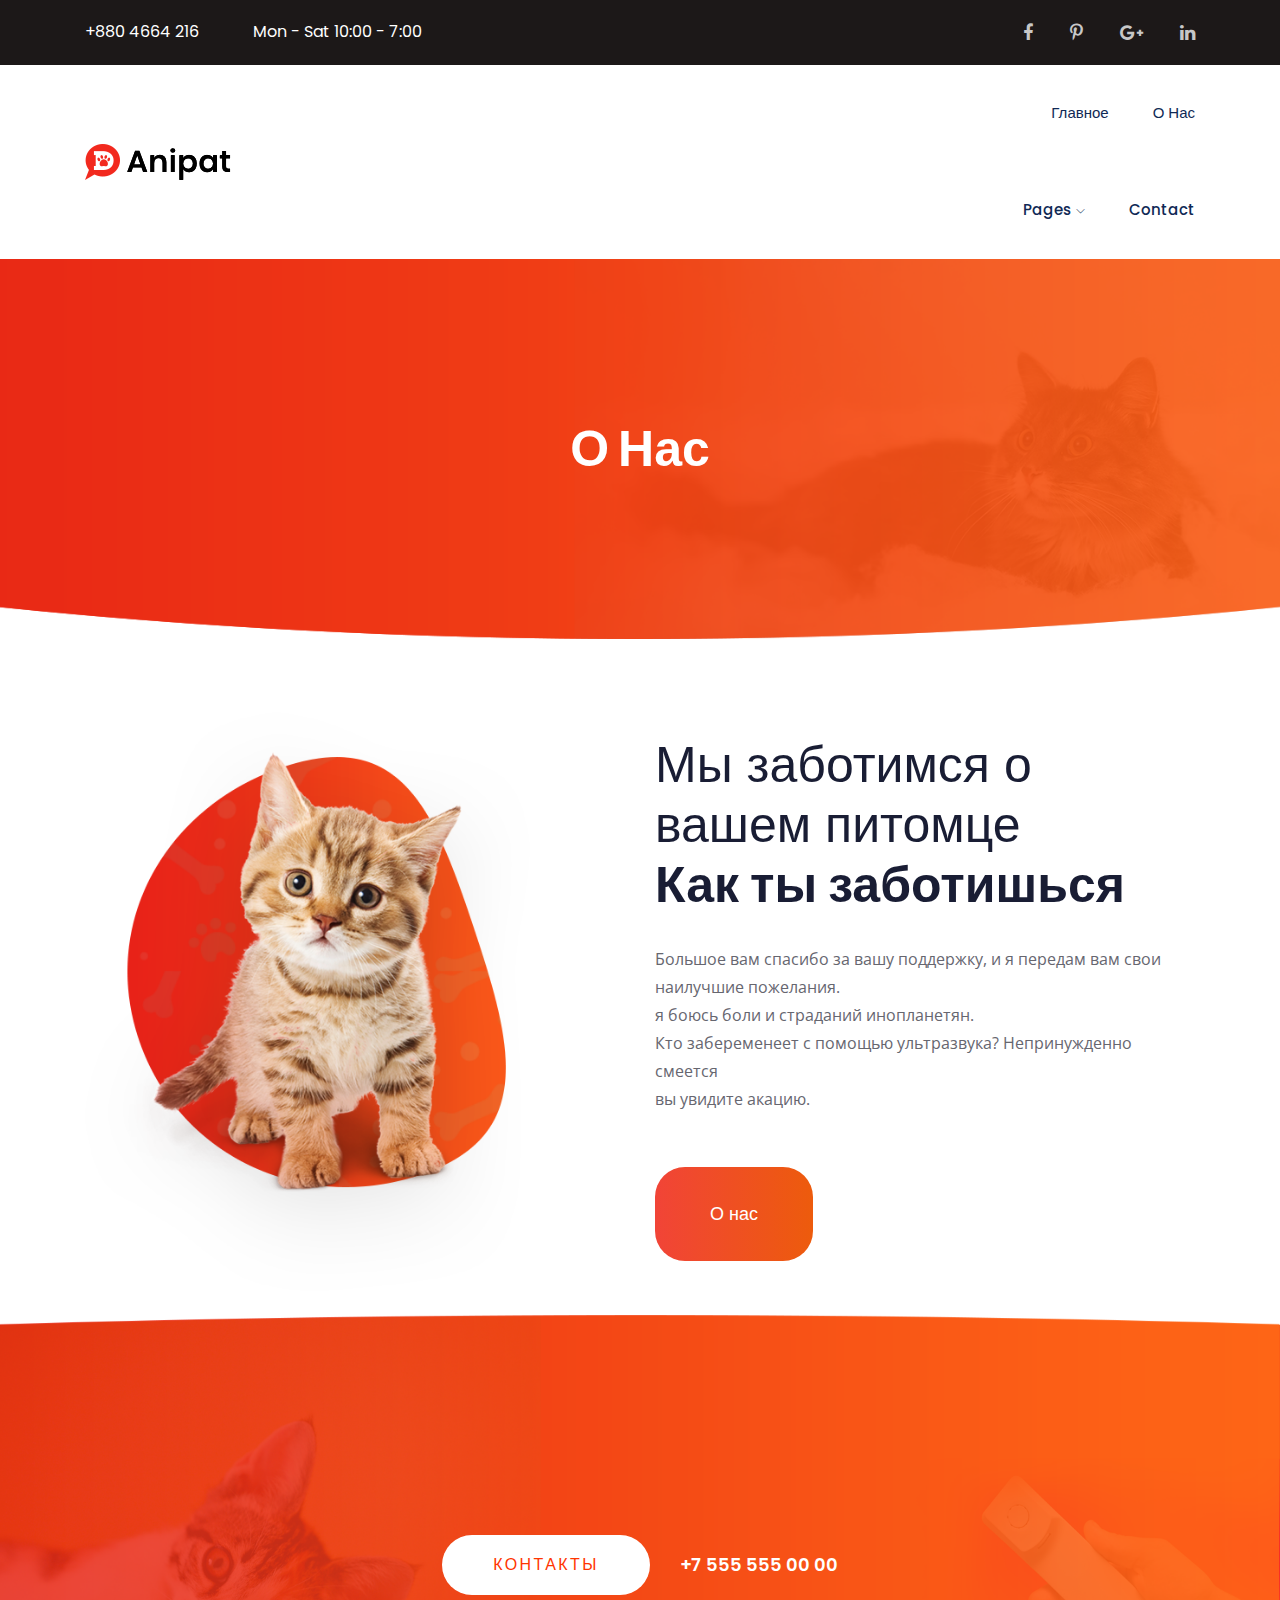
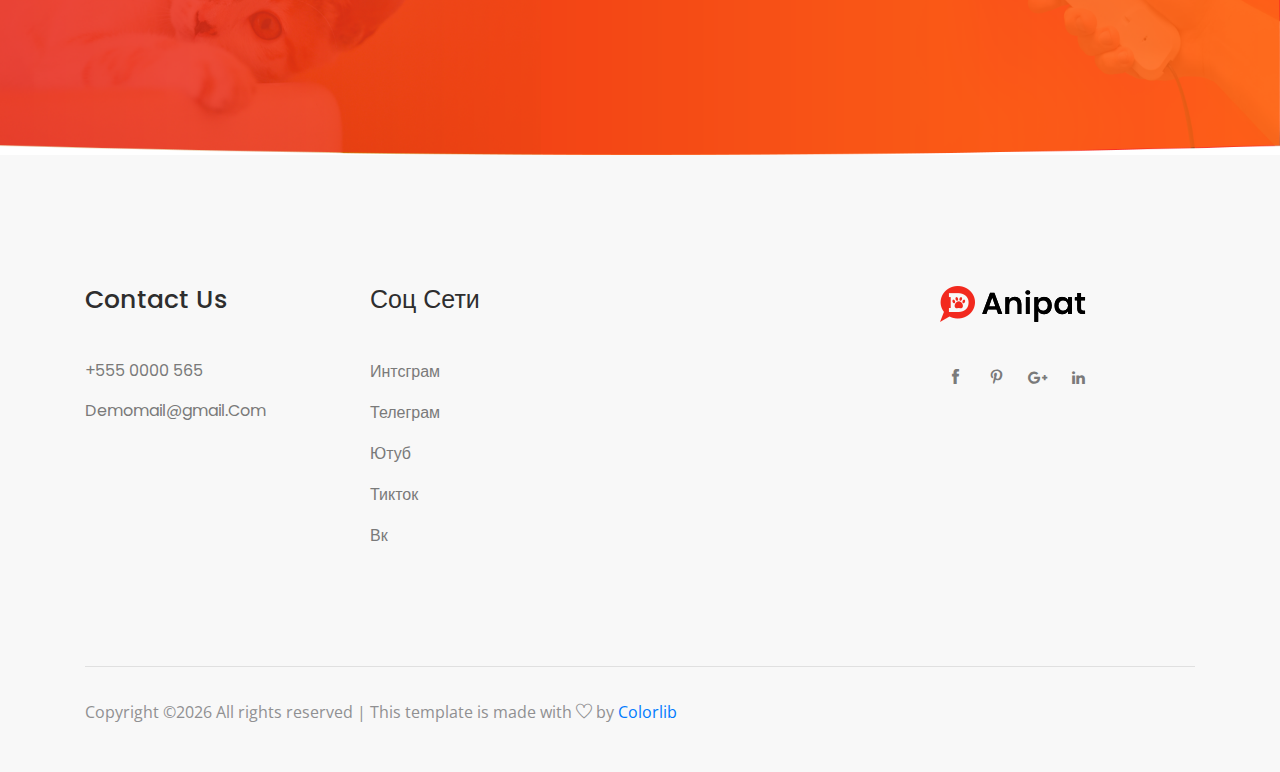
<file: about.html>
<!doctype html>
<html class="no-js" lang="zxx">

<head>
    <meta charset="utf-8">
    <meta http-equiv="x-ua-compatible" content="ie=edge">
    <title>Animal</title>
    <meta name="description" content="">
    <meta name="viewport" content="width=device-width, initial-scale=1">

    <!-- <link rel="manifest" href="site.webmanifest"> -->
    <link rel="shortcut icon" type="image/x-icon" href="img/favicon.png">
    <!-- Place favicon.ico in the root directory -->

    <!-- CSS here -->
    <link rel="stylesheet" href="css/bootstrap.min.css">
    <link rel="stylesheet" href="css/owl.carousel.min.css">
    <link rel="stylesheet" href="css/magnific-popup.css">
    <link rel="stylesheet" href="css/font-awesome.min.css">
    <link rel="stylesheet" href="css/themify-icons.css">
    <link rel="stylesheet" href="css/nice-select.css">
    <link rel="stylesheet" href="css/flaticon.css">
    <link rel="stylesheet" href="css/gijgo.css">
    <link rel="stylesheet" href="css/animate.css">
    <link rel="stylesheet" href="css/slicknav.css">
    <link rel="stylesheet" href="css/style.css">
    <!-- <link rel="stylesheet" href="css/responsive.css"> -->
</head>

<body>
    <!--[if lte IE 9]>
            <p class="browserupgrade">You are using an <strong>outdated</strong> browser. Please <a href="https://browsehappy.com/">upgrade your browser</a> to improve your experience and security.</p>
        <![endif]-->

    <!-- header_start  -->
    <header>
        <div class="header-area ">
            <div class="header-top_area">
                <div class="container">
                    <div class="row">
                        <div class="col-lg-6 col-md-8">
                            <div class="short_contact_list">
                                <ul>
                                    <li><a href="#">+880 4664 216</a></li>
                                    <li><a href="#">Mon - Sat 10:00 - 7:00</a></li>
                                </ul>
                            </div>
                        </div>
                        <div class="col-lg-6 col-md-4 ">
                            <div class="social_media_links">
                                <a href="#">
                                    <i class="fa fa-facebook"></i>
                                </a>
                                <a href="#">
                                    <i class="fa fa-pinterest-p"></i>
                                </a>
                                <a href="#">
                                    <i class="fa fa-google-plus"></i>
                                </a>
                                <a href="#">
                                    <i class="fa fa-linkedin"></i>
                                </a>
                            </div>
                        </div>
                    </div>
                </div>
            </div>
            <div id="sticky-header" class="main-header-area">
                <div class="container">
                    <div class="row align-items-center">
                        <div class="col-xl-3 col-lg-3">
                            <div class="logo">
                                <a href="index.html">
                                    <img src="img/logo.png" alt="">
                                </a>
                            </div>
                        </div>
                        <div class="col-xl-9 col-lg-9">
                            <div class="main-menu  d-none d-lg-block">
                                <nav>
                                    <ul id="navigation">
                                        <li><a  href="index.html">Главное</a></li>
                                        <li><a href="about.html">О нас</a></li>
                                            <ul class="submenu">
                                            </ul>
                                        </li>
                                        <li><a href="#">pages <i class="ti-angle-down"></i></a>
                                            <ul class="submenu">
                                                <li><a href="elements.html">elements</a></li>
                                                
                                            </ul>
                                        </li>
                                        <li><a href="contact.html">Contact</a></li>
                                    </ul>
                                </nav>
                            </div>
                        </div>
                        <div class="col-12">
                            <div class="mobile_menu d-block d-lg-none"></div>
                        </div>
                    </div>
                </div>
            </div>
        </div>
    </header>
    <!-- header_start  -->

    <!-- bradcam_area_start -->
    <div class="bradcam_area breadcam_bg">
        <div class="container">
            <div class="row">
                <div class="col-lg-12">
                    <div class="bradcam_text text-center">
                        <h3>О нас</h3>
                    </div>
                </div>
            </div>
        </div>
    </div>
    <!-- bradcam_area_end -->

    <!-- pet_care_area_start  -->
    <div class="pet_care_area">
        <div class="container">
            <div class="row align-items-center">
                <div class="col-lg-5 col-md-6">
                    <div class="pet_thumb">
                        <img src="img/about/pet_care.png" alt="">
                    </div>
                </div>
                <div class="col-lg-6 offset-lg-1 col-md-6">
                    <div class="pet_info">
                        <div class="section_title">
                            <h3><span>Мы заботимся о вашем питомце </span> <br>
                                Как ты заботишься
                            <p>Большое вам спасибо за вашу поддержку, и я передам вам свои наилучшие пожелания.<br> 
                                я боюсь боли и страданий инопланетян.<br> Кто забеременеет с помощью ультразвука? Непринужденно смеется<br>
                                вы увидите акацию.</p>
                            <a href="about.html" class="boxed-btn3">О нас</a>
                        </div>
                    </div>
                </div>
            </div>
        </div>
    </div>
    <!-- pet_care_area_end  -->

    <!-- adapt_area_start  -->
   
    <!-- adapt_area_end  -->

    <!-- testmonial_area_start  -->
   
    <!-- testmonial_area_end  -->

    <!-- team_area_start  -->
   
    <!-- team_area_start  -->

    <div class="contact_anipat anipat_bg_1">
        <div class="container">
            <div class="row justify-content-center">
                <div class="col-lg-8">
                    <div class="contact_text text-center">
                        <div class="section_title text-center">
                            <h3></h3>
                            <p></p>
                        </div>
                        <div class="contact_btn d-flex align-items-center justify-content-center">
                            <a href="contact.html" class="boxed-btn4">Контакты</a>
                            <p><a href="#"> +7 555 555 00 00</a></p>
                        </div>
                    </div>
                </div>
            </div>
        </div>
    </div>

    <!-- footer_start  -->
    <footer class="footer">
        <div class="footer_top">
            <div class="container">
                <div class="row">
                    <div class="col-xl-3 col-md-6 col-lg-3">
                        <div class="footer_widget">
                            <h3 class="footer_title">
                                Contact Us
                            </h3>
                            <ul class="address_line">
                                <li>+555 0000 565</li>
                                <li><a href="#">Demomail@gmail.Com</a></li>
                                <li></li>
                            </ul>
                        </div>
                    </div>
                    <div class="col-xl-3  col-md-6 col-lg-3">
                        <div class="footer_widget">
                            <h3 class="footer_title">
                                Соц сети
                            </h3>
                            <ul class="links">
                                <li><a href="#">Интсграм</a></li>
                                <li><a href="#">Телеграм</a></li>
                                <li><a href="#">Ютуб</a></li>
                                <li><a href="#">Тикток</a></li>
                                <li><a href="#">Вк</a></li>
                            </ul>
                        </div>
                    </div>
                    <div class="col-xl-3  col-md-6 col-lg-3">
                        <div class="footer_widget">
                            </h3>
                            <ul class="links">
                        </div>
                    </div>
                    <div class="col-xl-3 col-md-6 col-lg-3 ">
                        <div class="footer_widget">
                            <div class="footer_logo">
                                <a href="#">
                                    <img src="img/logo.png" alt="">
                                </a>
                            </div>
                            <p class="address_text">
                            
                            </p>
                            <div class="socail_links">
                                <ul>
                                    <li>
                                        <a href="#">
                                            <i class="ti-facebook"></i>
                                        </a>
                                    </li>
                                    <li>
                                        <a href="#">
                                            <i class="ti-pinterest"></i>
                                        </a>
                                    </li>
                                    <li>
                                        <a href="#">
                                            <i class="fa fa-google-plus"></i>
                                        </a>
                                    </li>
                                    <li>
                                        <a href="#">
                                            <i class="fa fa-linkedin"></i>
                                        </a>
                                    </li>
                                </ul>
                            </div>

                        </div>
                    </div>
                </div>
            </div>
        </div>
        <div class="copy-right_text">
            <div class="container">
                <div class="bordered_1px"></div>
                <div class="row">
                    <div class="col-xl-12">
                        <p class="copy_right text-center">
                            <p><!-- Link back to Colorlib can't be removed. Template is licensed under CC BY 3.0. -->
  Copyright &copy;<script>document.write(new Date().getFullYear());</script> All rights reserved | This template is made with <i class="ti-heart" aria-hidden="true"></i> by <a href="https://colorlib.com" target="_blank">Colorlib</a>
  <!-- Link back to Colorlib can't be removed. Template is licensed under CC BY 3.0. --></p>
                        </p>
                    </div>
                </div>
            </div>
        </div>
    </footer>
    <!-- footer_end  -->

    <!-- JS here -->
    <script src="js/vendor/modernizr-3.5.0.min.js"></script>
    <script src="js/vendor/jquery-1.12.4.min.js"></script>
    <script src="js/popper.min.js"></script>
    <script src="js/bootstrap.min.js"></script>
    <script src="js/owl.carousel.min.js"></script>
    <script src="js/isotope.pkgd.min.js"></script>
    <script src="js/ajax-form.js"></script>
    <script src="js/waypoints.min.js"></script>
    <script src="js/jquery.counterup.min.js"></script>
    <script src="js/imagesloaded.pkgd.min.js"></script>
    <script src="js/scrollIt.js"></script>
    <script src="js/jquery.scrollUp.min.js"></script>
    <script src="js/wow.min.js"></script>
    <script src="js/nice-select.min.js"></script>
    <script src="js/jquery.slicknav.min.js"></script>
    <script src="js/jquery.magnific-popup.min.js"></script>
    <script src="js/plugins.js"></script>
    <script src="js/gijgo.min.js"></script>

    <!--contact js-->
    <script src="js/contact.js"></script>
    <script src="js/jquery.ajaxchimp.min.js"></script>
    <script src="js/jquery.form.js"></script>
    <script src="js/jquery.validate.min.js"></script>
    <script src="js/mail-script.js"></script>

    <script src="js/main.js"></script>
    <script>
        $('#datepicker').datepicker({
            iconsLibrary: 'fontawesome',
            disableDaysOfWeek: [0, 0],
        //     icons: {
        //      rightIcon: '<span class="fa fa-caret-down"></span>'
        //  }
        });
        $('#datepicker2').datepicker({
            iconsLibrary: 'fontawesome',
            icons: {
             rightIcon: '<span class="fa fa-caret-down"></span>'
         }

        });
        var timepicker = $('#timepicker').timepicker({
         format: 'HH.MM'
     });
    </script>
</body>

</html>
</file>
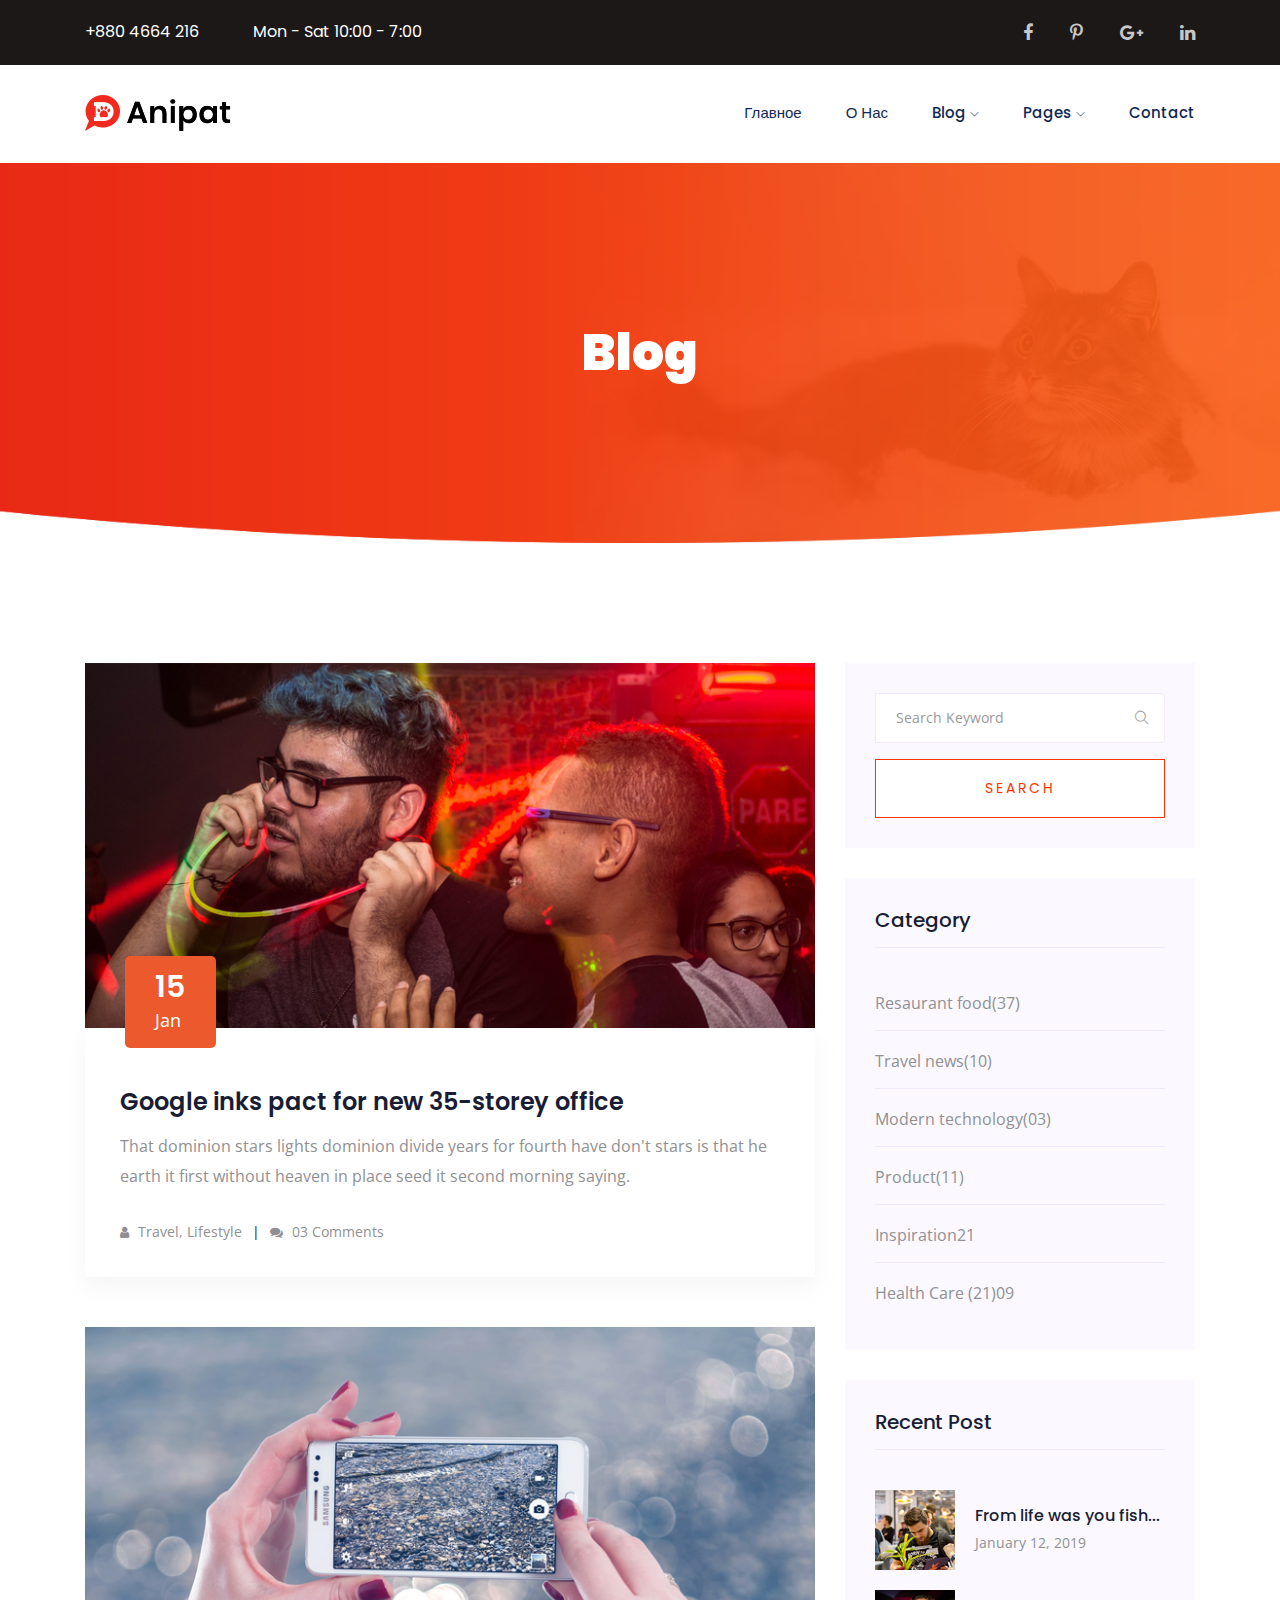
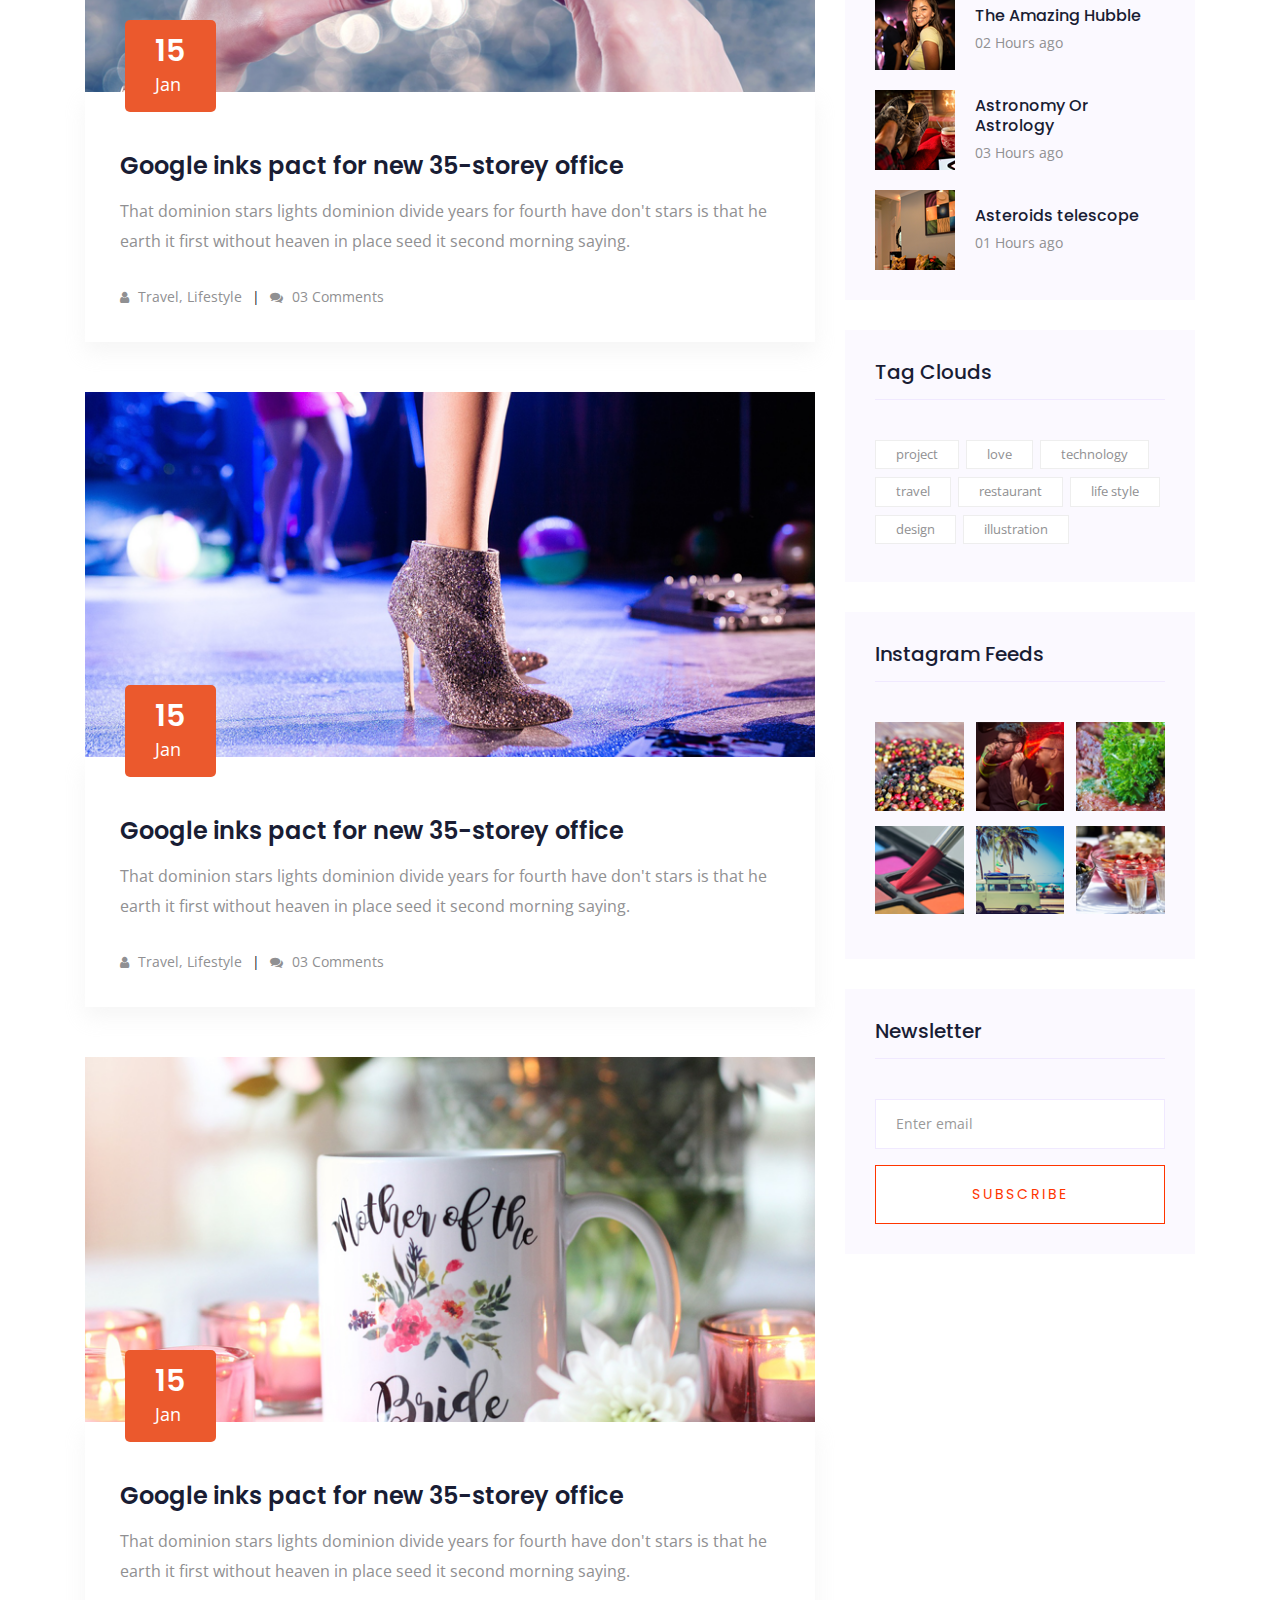
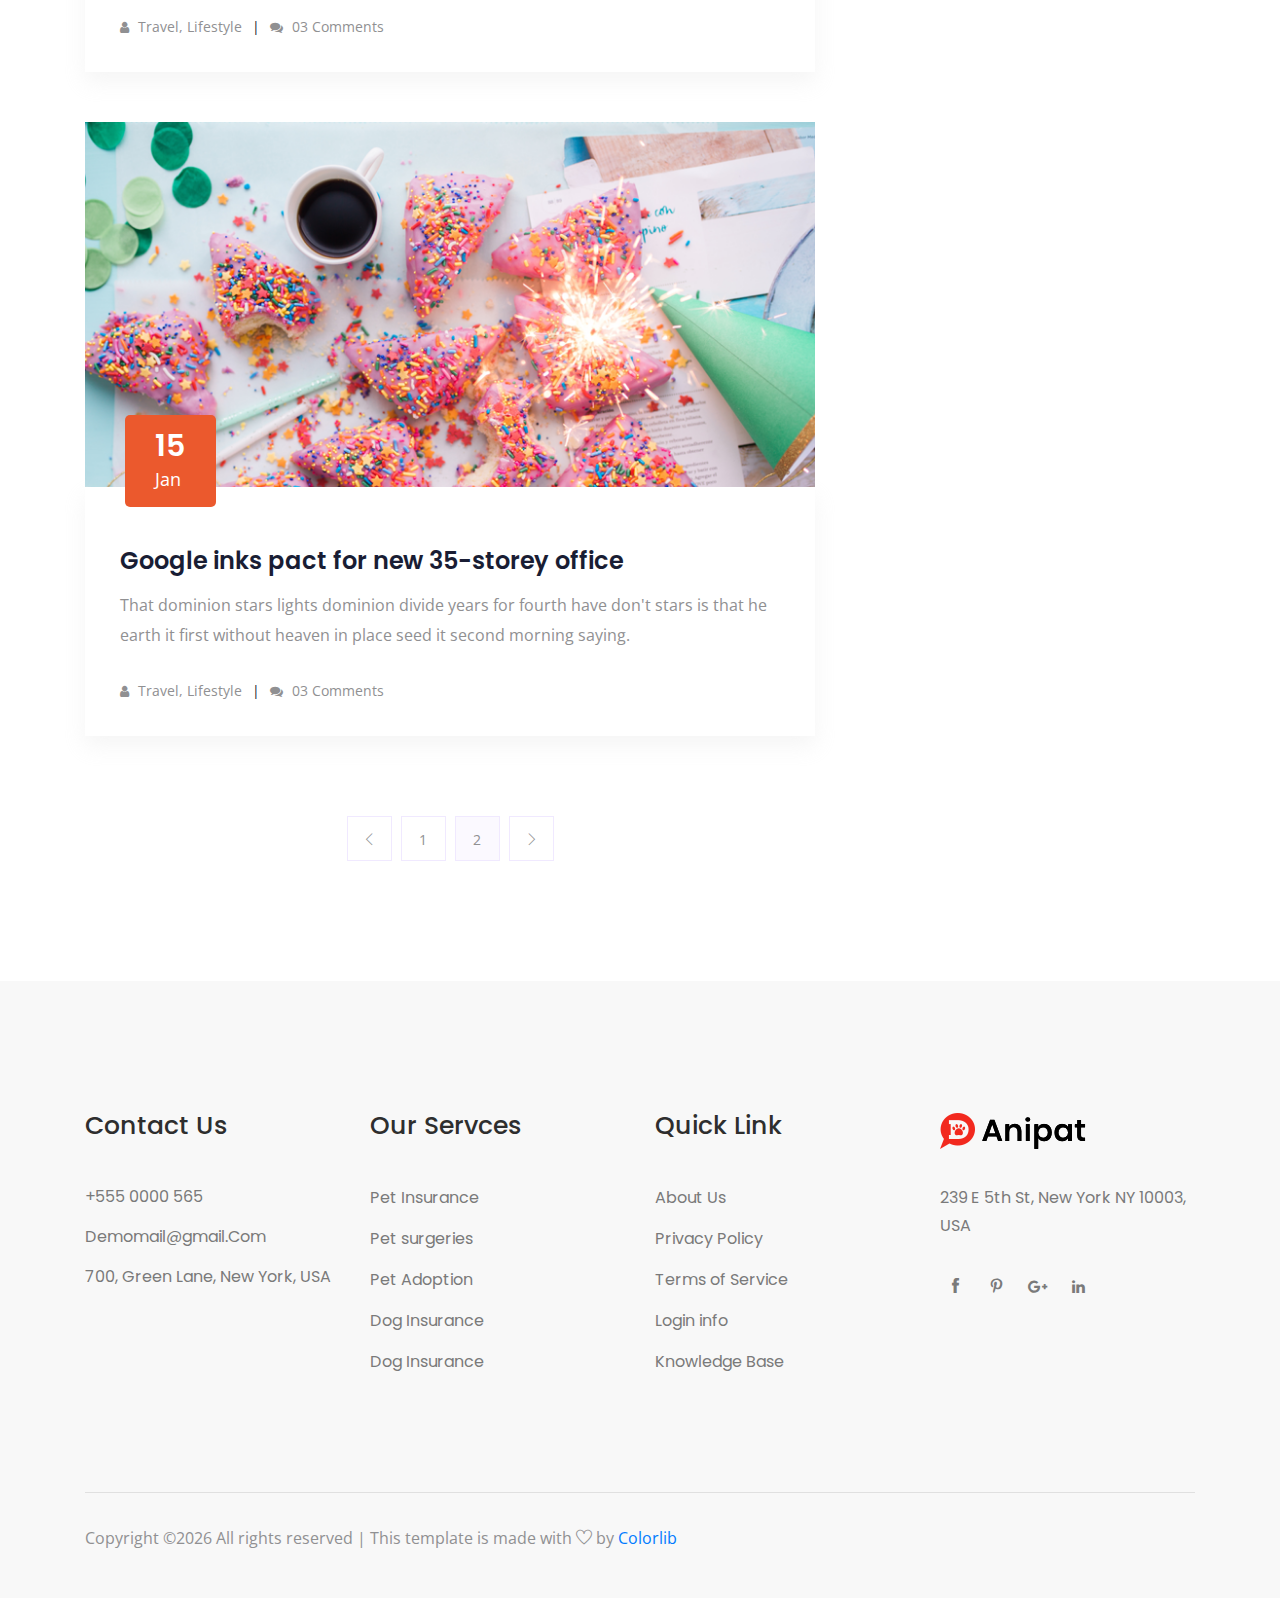
<file: blog.html>
<!doctype html>
<html class="no-js" lang="zxx">

<head>
    <meta charset="utf-8">
    <meta http-equiv="x-ua-compatible" content="ie=edge">
    <title>Barber</title>
    <meta name="description" content="">
    <meta name="viewport" content="width=device-width, initial-scale=1">

    <!-- <link rel="manifest" href="site.webmanifest"> -->
    <link rel="shortcut icon" type="image/x-icon" href="img/favicon.png">
    <!-- Place favicon.ico in the root directory -->

    <!-- CSS here -->
    <link rel="stylesheet" href="css/bootstrap.min.css">
    <link rel="stylesheet" href="css/owl.carousel.min.css">
    <link rel="stylesheet" href="css/magnific-popup.css">
    <link rel="stylesheet" href="css/font-awesome.min.css">
    <link rel="stylesheet" href="css/themify-icons.css">
    <link rel="stylesheet" href="css/nice-select.css">
    <link rel="stylesheet" href="css/flaticon.css">
    <link rel="stylesheet" href="css/gijgo.css">
    <link rel="stylesheet" href="css/animate.css">
    <link rel="stylesheet" href="css/slicknav.css">
    <link rel="stylesheet" href="css/style.css">
    <!-- <link rel="stylesheet" href="css/responsive.css"> -->
</head>

<body>
    <!--[if lte IE 9]>
            <p class="browserupgrade">You are using an <strong>outdated</strong> browser. Please <a href="https://browsehappy.com/">upgrade your browser</a> to improve your experience and security.</p>
        <![endif]-->

    <!-- header_start  -->
    <header>
        <div class="header-area ">
            <div class="header-top_area">
                <div class="container">
                    <div class="row">
                        <div class="col-lg-6 col-md-8">
                            <div class="short_contact_list">
                                <ul>
                                    <li><a href="#">+880 4664 216</a></li>
                                    <li><a href="#">Mon - Sat 10:00 - 7:00</a></li>
                                </ul>
                            </div>
                        </div>
                        <div class="col-lg-6 col-md-4 ">
                            <div class="social_media_links">
                                <a href="#">
                                    <i class="fa fa-facebook"></i>
                                </a>
                                <a href="#">
                                    <i class="fa fa-pinterest-p"></i>
                                </a>
                                <a href="#">
                                    <i class="fa fa-google-plus"></i>
                                </a>
                                <a href="#">
                                    <i class="fa fa-linkedin"></i>
                                </a>
                            </div>
                        </div>
                    </div>
                </div>
            </div>
            <div id="sticky-header" class="main-header-area">
                <div class="container">
                    <div class="row align-items-center">
                        <div class="col-xl-3 col-lg-3">
                            <div class="logo">
                                <a href="index.html">
                                    <img src="img/logo.png" alt="">
                                </a>
                            </div>
                        </div>
                        <div class="col-xl-9 col-lg-9">
                            <div class="main-menu  d-none d-lg-block">
                                <nav>
                                    <ul id="navigation">
                                        <li><a  href="index.html">Главное</a></li>
                                        <li><a href="about.html">О нас</a></li>
                                        <li><a href="#">blog <i class="ti-angle-down"></i></a>
                                            <ul class="submenu">
                                                <li><a href="blog.html">blog</a></li>
                                                <li><a href="single-blog.html">single-blog</a></li>
                                            </ul>
                                        </li>
                                        <li><a href="#">pages <i class="ti-angle-down"></i></a>
                                            <ul class="submenu">
                                                <li><a href="elements.html">elements</a></li>
                                                
                                            </ul>
                                        </li>
                                        <li><a href="contact.html">Contact</a></li>
                                    </ul>
                                </nav>
                            </div>
                        </div>
                        <div class="col-12">
                            <div class="mobile_menu d-block d-lg-none"></div>
                        </div>
                    </div>
                </div>
            </div>
        </div>
    </header>
    <!-- header_start  -->

    <!-- bradcam_area_start -->
    <div class="bradcam_area breadcam_bg">
        <div class="container">
            <div class="row">
                <div class="col-lg-12">
                    <div class="bradcam_text text-center">
                        <h3>Blog</h3>
                    </div>
                </div>
            </div>
        </div>
    </div>
    <!-- bradcam_area_end -->


    <!--================Blog Area =================-->
    <section class="blog_area section-padding">
        <div class="container">
            <div class="row">
                <div class="col-lg-8 mb-5 mb-lg-0">
                    <div class="blog_left_sidebar">
                        <article class="blog_item">
                            <div class="blog_item_img">
                                <img class="card-img rounded-0" src="img/blog/single_blog_1.png" alt="">
                                <a href="#" class="blog_item_date">
                                    <h3>15</h3>
                                    <p>Jan</p>
                                </a>
                            </div>

                            <div class="blog_details">
                                <a class="d-inline-block" href="single-blog.html">
                                    <h2>Google inks pact for new 35-storey office</h2>
                                </a>
                                <p>That dominion stars lights dominion divide years for fourth have don't stars is that
                                    he earth it first without heaven in place seed it second morning saying.</p>
                                <ul class="blog-info-link">
                                    <li><a href="#"><i class="fa fa-user"></i> Travel, Lifestyle</a></li>
                                    <li><a href="#"><i class="fa fa-comments"></i> 03 Comments</a></li>
                                </ul>
                            </div>
                        </article>

                        <article class="blog_item">
                            <div class="blog_item_img">
                                <img class="card-img rounded-0" src="img/blog/single_blog_2.png" alt="">
                                <a href="#" class="blog_item_date">
                                    <h3>15</h3>
                                    <p>Jan</p>
                                </a>
                            </div>

                            <div class="blog_details">
                                <a class="d-inline-block" href="single-blog.html">
                                    <h2>Google inks pact for new 35-storey office</h2>
                                </a>
                                <p>That dominion stars lights dominion divide years for fourth have don't stars is that
                                    he earth it first without heaven in place seed it second morning saying.</p>
                                <ul class="blog-info-link">
                                    <li><a href="#"><i class="fa fa-user"></i> Travel, Lifestyle</a></li>
                                    <li><a href="#"><i class="fa fa-comments"></i> 03 Comments</a></li>
                                </ul>
                            </div>
                        </article>

                        <article class="blog_item">
                            <div class="blog_item_img">
                                <img class="card-img rounded-0" src="img/blog/single_blog_3.png" alt="">
                                <a href="#" class="blog_item_date">
                                    <h3>15</h3>
                                    <p>Jan</p>
                                </a>
                            </div>

                            <div class="blog_details">
                                <a class="d-inline-block" href="single-blog.html">
                                    <h2>Google inks pact for new 35-storey office</h2>
                                </a>
                                <p>That dominion stars lights dominion divide years for fourth have don't stars is that
                                    he earth it first without heaven in place seed it second morning saying.</p>
                                <ul class="blog-info-link">
                                    <li><a href="#"><i class="fa fa-user"></i> Travel, Lifestyle</a></li>
                                    <li><a href="#"><i class="fa fa-comments"></i> 03 Comments</a></li>
                                </ul>
                            </div>
                        </article>

                        <article class="blog_item">
                            <div class="blog_item_img">
                                <img class="card-img rounded-0" src="img/blog/single_blog_4.png" alt="">
                                <a href="#" class="blog_item_date">
                                    <h3>15</h3>
                                    <p>Jan</p>
                                </a>
                            </div>

                            <div class="blog_details">
                                <a class="d-inline-block" href="single-blog.html">
                                    <h2>Google inks pact for new 35-storey office</h2>
                                </a>
                                <p>That dominion stars lights dominion divide years for fourth have don't stars is that
                                    he earth it first without heaven in place seed it second morning saying.</p>
                                <ul class="blog-info-link">
                                    <li><a href="#"><i class="fa fa-user"></i> Travel, Lifestyle</a></li>
                                    <li><a href="#"><i class="fa fa-comments"></i> 03 Comments</a></li>
                                </ul>
                            </div>
                        </article>

                        <article class="blog_item">
                            <div class="blog_item_img">
                                <img class="card-img rounded-0" src="img/blog/single_blog_5.png" alt="">
                                <a href="#" class="blog_item_date">
                                    <h3>15</h3>
                                    <p>Jan</p>
                                </a>
                            </div>

                            <div class="blog_details">
                                <a class="d-inline-block" href="single-blog.html">
                                    <h2>Google inks pact for new 35-storey office</h2>
                                </a>
                                <p>That dominion stars lights dominion divide years for fourth have don't stars is that
                                    he earth it first without heaven in place seed it second morning saying.</p>
                                <ul class="blog-info-link">
                                    <li><a href="#"><i class="fa fa-user"></i> Travel, Lifestyle</a></li>
                                    <li><a href="#"><i class="fa fa-comments"></i> 03 Comments</a></li>
                                </ul>
                            </div>
                        </article>

                        <nav class="blog-pagination justify-content-center d-flex">
                            <ul class="pagination">
                                <li class="page-item">
                                    <a href="#" class="page-link" aria-label="Previous">
                                        <i class="ti-angle-left"></i>
                                    </a>
                                </li>
                                <li class="page-item">
                                    <a href="#" class="page-link">1</a>
                                </li>
                                <li class="page-item active">
                                    <a href="#" class="page-link">2</a>
                                </li>
                                <li class="page-item">
                                    <a href="#" class="page-link" aria-label="Next">
                                        <i class="ti-angle-right"></i>
                                    </a>
                                </li>
                            </ul>
                        </nav>
                    </div>
                </div>
                <div class="col-lg-4">
                    <div class="blog_right_sidebar">
                        <aside class="single_sidebar_widget search_widget">
                            <form action="#">
                                <div class="form-group">
                                    <div class="input-group mb-3">
                                        <input type="text" class="form-control" placeholder='Search Keyword'
                                            onfocus="this.placeholder = ''"
                                            onblur="this.placeholder = 'Search Keyword'">
                                        <div class="input-group-append">
                                            <button class="btn" type="button"><i class="ti-search"></i></button>
                                        </div>
                                    </div>
                                </div>
                                <button class="button rounded-0 primary-bg text-white w-100 btn_1 boxed-btn"
                                    type="submit">Search</button>
                            </form>
                        </aside>

                        <aside class="single_sidebar_widget post_category_widget">
                            <h4 class="widget_title">Category</h4>
                            <ul class="list cat-list">
                                <li>
                                    <a href="#" class="d-flex">
                                        <p>Resaurant food</p>
                                        <p>(37)</p>
                                    </a>
                                </li>
                                <li>
                                    <a href="#" class="d-flex">
                                        <p>Travel news</p>
                                        <p>(10)</p>
                                    </a>
                                </li>
                                <li>
                                    <a href="#" class="d-flex">
                                        <p>Modern technology</p>
                                        <p>(03)</p>
                                    </a>
                                </li>
                                <li>
                                    <a href="#" class="d-flex">
                                        <p>Product</p>
                                        <p>(11)</p>
                                    </a>
                                </li>
                                <li>
                                    <a href="#" class="d-flex">
                                        <p>Inspiration</p>
                                        <p>21</p>
                                    </a>
                                </li>
                                <li>
                                    <a href="#" class="d-flex">
                                        <p>Health Care (21)</p>
                                        <p>09</p>
                                    </a>
                                </li>
                            </ul>
                        </aside>

                        <aside class="single_sidebar_widget popular_post_widget">
                            <h3 class="widget_title">Recent Post</h3>
                            <div class="media post_item">
                                <img src="img/post/post_1.png" alt="post">
                                <div class="media-body">
                                    <a href="single-blog.html">
                                        <h3>From life was you fish...</h3>
                                    </a>
                                    <p>January 12, 2019</p>
                                </div>
                            </div>
                            <div class="media post_item">
                                <img src="img/post/post_2.png" alt="post">
                                <div class="media-body">
                                    <a href="single-blog.html">
                                        <h3>The Amazing Hubble</h3>
                                    </a>
                                    <p>02 Hours ago</p>
                                </div>
                            </div>
                            <div class="media post_item">
                                <img src="img/post/post_3.png" alt="post">
                                <div class="media-body">
                                    <a href="single-blog.html">
                                        <h3>Astronomy Or Astrology</h3>
                                    </a>
                                    <p>03 Hours ago</p>
                                </div>
                            </div>
                            <div class="media post_item">
                                <img src="img/post/post_4.png" alt="post">
                                <div class="media-body">
                                    <a href="single-blog.html">
                                        <h3>Asteroids telescope</h3>
                                    </a>
                                    <p>01 Hours ago</p>
                                </div>
                            </div>
                        </aside>
                        <aside class="single_sidebar_widget tag_cloud_widget">
                            <h4 class="widget_title">Tag Clouds</h4>
                            <ul class="list">
                                <li>
                                    <a href="#">project</a>
                                </li>
                                <li>
                                    <a href="#">love</a>
                                </li>
                                <li>
                                    <a href="#">technology</a>
                                </li>
                                <li>
                                    <a href="#">travel</a>
                                </li>
                                <li>
                                    <a href="#">restaurant</a>
                                </li>
                                <li>
                                    <a href="#">life style</a>
                                </li>
                                <li>
                                    <a href="#">design</a>
                                </li>
                                <li>
                                    <a href="#">illustration</a>
                                </li>
                            </ul>
                        </aside>


                        <aside class="single_sidebar_widget instagram_feeds">
                            <h4 class="widget_title">Instagram Feeds</h4>
                            <ul class="instagram_row flex-wrap">
                                <li>
                                    <a href="#">
                                        <img class="img-fluid" src="img/post/post_5.png" alt="">
                                    </a>
                                </li>
                                <li>
                                    <a href="#">
                                        <img class="img-fluid" src="img/post/post_6.png" alt="">
                                    </a>
                                </li>
                                <li>
                                    <a href="#">
                                        <img class="img-fluid" src="img/post/post_7.png" alt="">
                                    </a>
                                </li>
                                <li>
                                    <a href="#">
                                        <img class="img-fluid" src="img/post/post_8.png" alt="">
                                    </a>
                                </li>
                                <li>
                                    <a href="#">
                                        <img class="img-fluid" src="img/post/post_9.png" alt="">
                                    </a>
                                </li>
                                <li>
                                    <a href="#">
                                        <img class="img-fluid" src="img/post/post_10.png" alt="">
                                    </a>
                                </li>
                            </ul>
                        </aside>


                        <aside class="single_sidebar_widget newsletter_widget">
                            <h4 class="widget_title">Newsletter</h4>

                            <form action="#">
                                <div class="form-group">
                                    <input type="email" class="form-control" onfocus="this.placeholder = ''"
                                        onblur="this.placeholder = 'Enter email'" placeholder='Enter email' required>
                                </div>
                                <button class="button rounded-0 primary-bg text-white w-100 btn_1 boxed-btn"
                                    type="submit">Subscribe</button>
                            </form>
                        </aside>
                    </div>
                </div>
            </div>
        </div>
    </section>
    <!--================Blog Area =================-->

    <!-- footer_start  -->
    <footer class="footer">
        <div class="footer_top">
            <div class="container">
                <div class="row">
                    <div class="col-xl-3 col-md-6 col-lg-3">
                        <div class="footer_widget">
                            <h3 class="footer_title">
                                Contact Us
                            </h3>
                            <ul class="address_line">
                                <li>+555 0000 565</li>
                                <li><a href="#">Demomail@gmail.Com</a></li>
                                <li>700, Green Lane, New York, USA</li>
                            </ul>
                        </div>
                    </div>
                    <div class="col-xl-3  col-md-6 col-lg-3">
                        <div class="footer_widget">
                            <h3 class="footer_title">
                                Our Servces
                            </h3>
                            <ul class="links">
                                <li><a href="#">Pet Insurance</a></li>
                                <li><a href="#">Pet surgeries </a></li>
                                <li><a href="#">Pet Adoption</a></li>
                                <li><a href="#">Dog Insurance</a></li>
                                <li><a href="#">Dog Insurance</a></li>
                            </ul>
                        </div>
                    </div>
                    <div class="col-xl-3  col-md-6 col-lg-3">
                        <div class="footer_widget">
                            <h3 class="footer_title">
                                Quick Link
                            </h3>
                            <ul class="links">
                                <li><a href="#">About Us</a></li>
                                <li><a href="#">Privacy Policy</a></li>
                                <li><a href="#">Terms of Service</a></li>
                                <li><a href="#">Login info</a></li>
                                <li><a href="#">Knowledge Base</a></li>
                            </ul>
                        </div>
                    </div>
                    <div class="col-xl-3 col-md-6 col-lg-3 ">
                        <div class="footer_widget">
                            <div class="footer_logo">
                                <a href="#">
                                    <img src="img/logo.png" alt="">
                                </a>
                            </div>
                            <p class="address_text">239 E 5th St, New York 
                                NY 10003, USA
                            </p>
                            <div class="socail_links">
                                <ul>
                                    <li>
                                        <a href="#">
                                            <i class="ti-facebook"></i>
                                        </a>
                                    </li>
                                    <li>
                                        <a href="#">
                                            <i class="ti-pinterest"></i>
                                        </a>
                                    </li>
                                    <li>
                                        <a href="#">
                                            <i class="fa fa-google-plus"></i>
                                        </a>
                                    </li>
                                    <li>
                                        <a href="#">
                                            <i class="fa fa-linkedin"></i>
                                        </a>
                                    </li>
                                </ul>
                            </div>

                        </div>
                    </div>
                </div>
            </div>
        </div>
        <div class="copy-right_text">
            <div class="container">
                <div class="bordered_1px"></div>
                <div class="row">
                    <div class="col-xl-12">
                        <p class="copy_right text-center">
                            <p><!-- Link back to Colorlib can't be removed. Template is licensed under CC BY 3.0. -->
  Copyright &copy;<script>document.write(new Date().getFullYear());</script> All rights reserved | This template is made with <i class="ti-heart" aria-hidden="true"></i> by <a href="https://colorlib.com" target="_blank">Colorlib</a>
  <!-- Link back to Colorlib can't be removed. Template is licensed under CC BY 3.0. --></p>
                        </p>
                    </div>
                </div>
            </div>
        </div>
    </footer>
    <!-- footer_end  -->

    <!-- JS here -->
    <script src="js/vendor/modernizr-3.5.0.min.js"></script>
    <script src="js/vendor/jquery-1.12.4.min.js"></script>
    <script src="js/popper.min.js"></script>
    <script src="js/bootstrap.min.js"></script>
    <script src="js/owl.carousel.min.js"></script>
    <script src="js/isotope.pkgd.min.js"></script>
    <script src="js/ajax-form.js"></script>
    <script src="js/waypoints.min.js"></script>
    <script src="js/jquery.counterup.min.js"></script>
    <script src="js/imagesloaded.pkgd.min.js"></script>
    <script src="js/scrollIt.js"></script>
    <script src="js/jquery.scrollUp.min.js"></script>
    <script src="js/wow.min.js"></script>
    <script src="js/nice-select.min.js"></script>
    <script src="js/jquery.slicknav.min.js"></script>
    <script src="js/jquery.magnific-popup.min.js"></script>
    <script src="js/plugins.js"></script>
    <script src="js/gijgo.min.js"></script>

    <!--contact js-->
    <script src="js/contact.js"></script>
    <script src="js/jquery.ajaxchimp.min.js"></script>
    <script src="js/jquery.form.js"></script>
    <script src="js/jquery.validate.min.js"></script>
    <script src="js/mail-script.js"></script>

    <script src="js/main.js"></script>
    <script>
        $('#datepicker').datepicker({
            iconsLibrary: 'fontawesome',
            disableDaysOfWeek: [0, 0],
        //     icons: {
        //      rightIcon: '<span class="fa fa-caret-down"></span>'
        //  }
        });
        $('#datepicker2').datepicker({
            iconsLibrary: 'fontawesome',
            icons: {
             rightIcon: '<span class="fa fa-caret-down"></span>'
         }

        });
        var timepicker = $('#timepicker').timepicker({
         format: 'HH.MM'
     });
    </script>
</body>
</html>
</file>
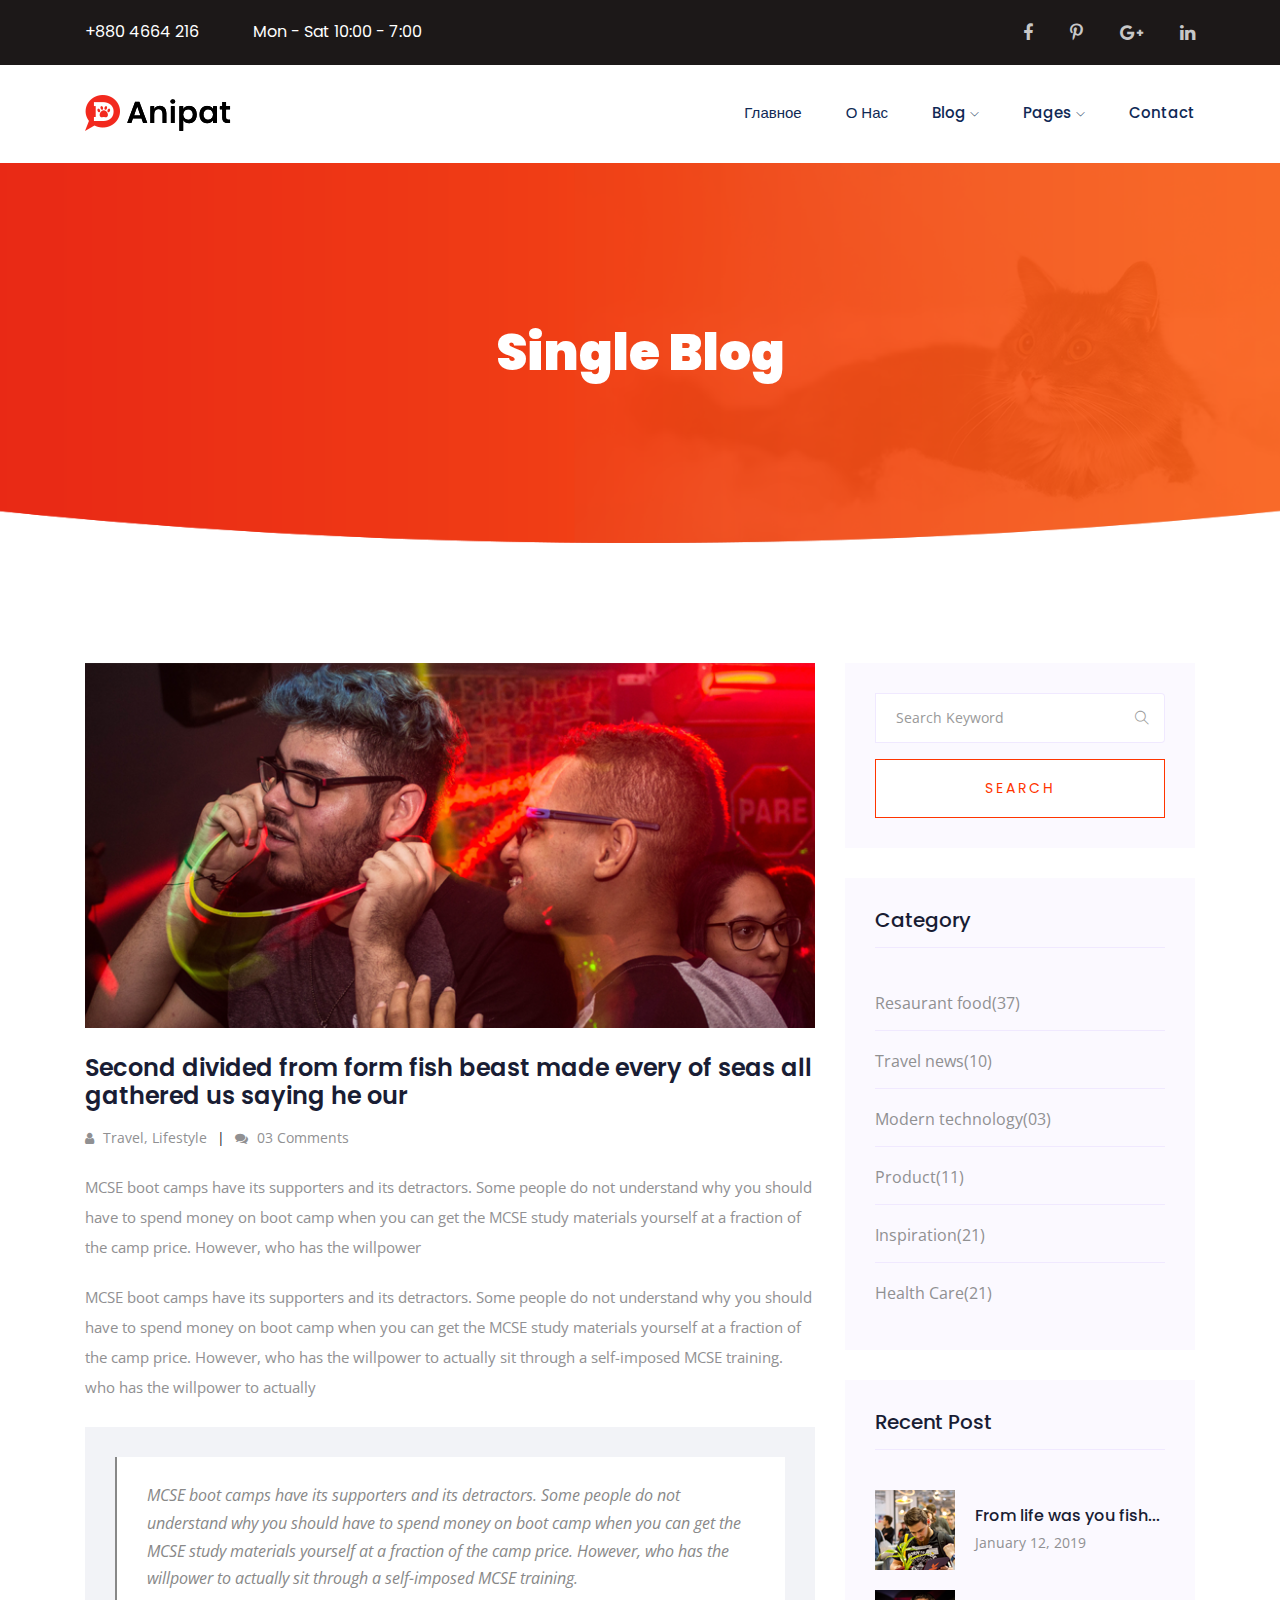
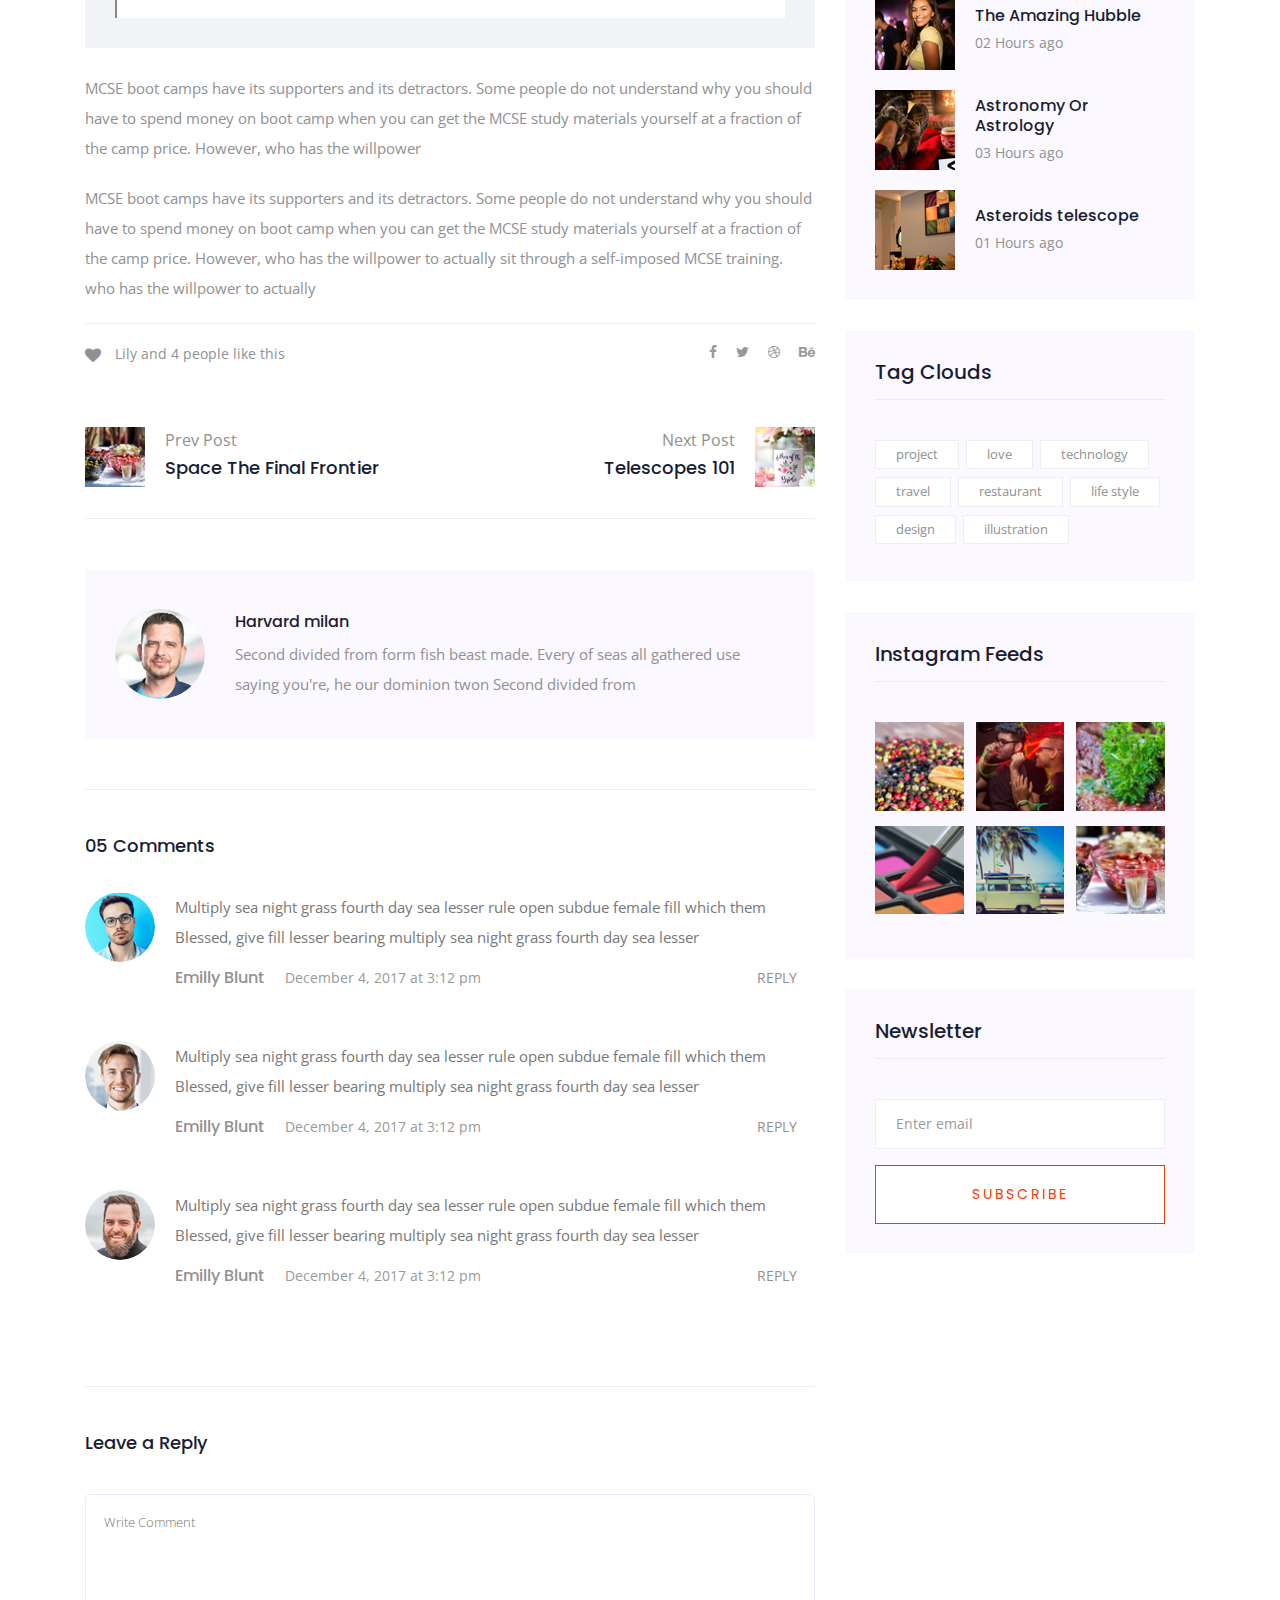
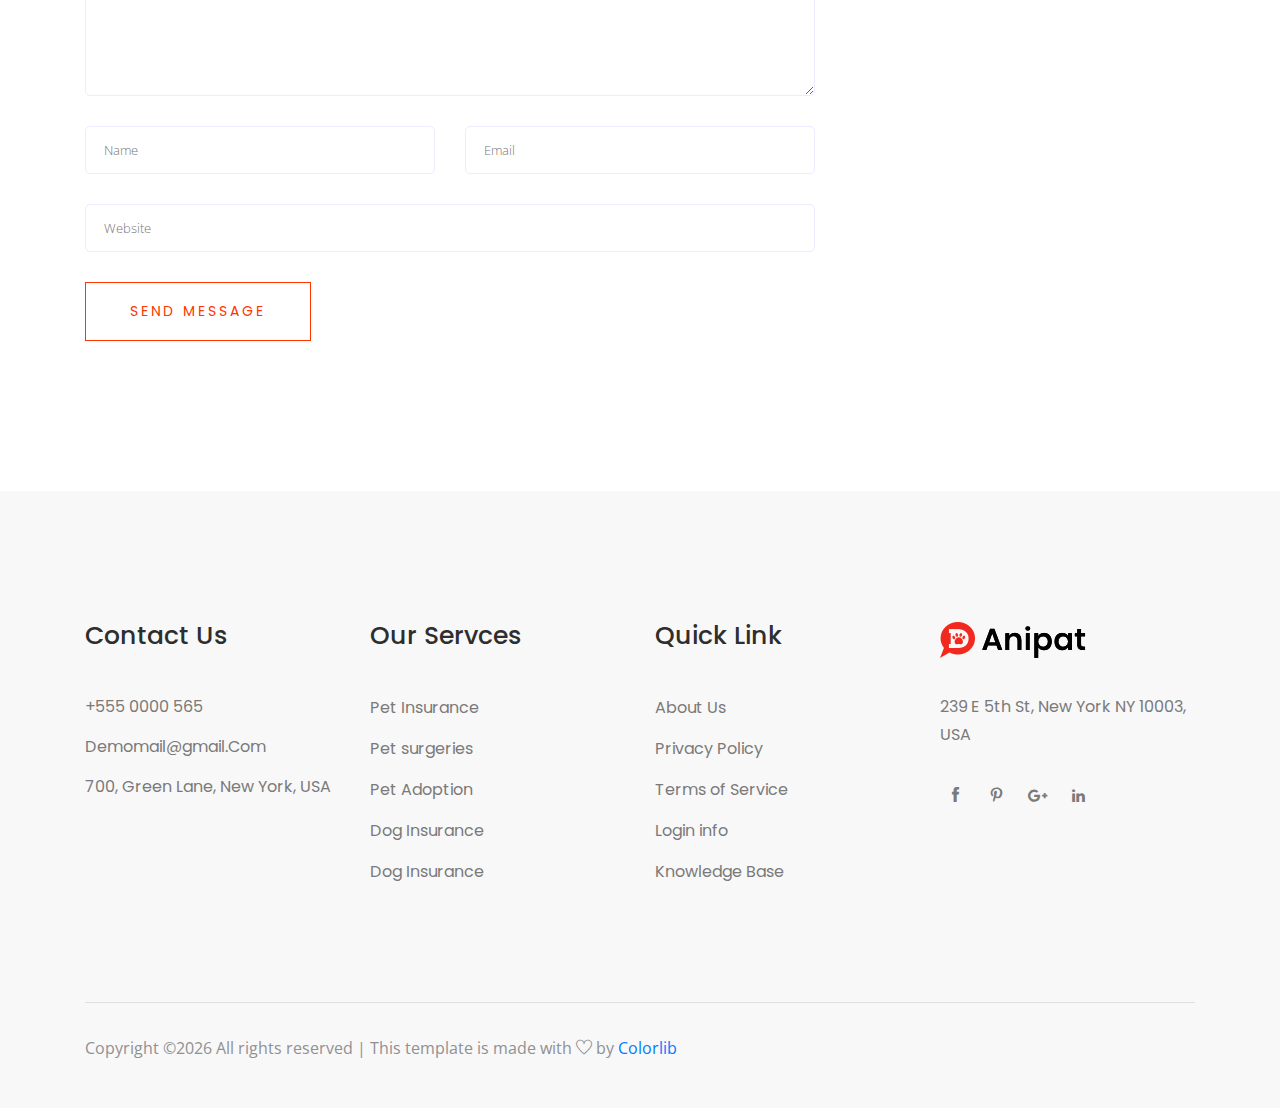
<file: single-blog.html>
<!doctype html>
<html class="no-js" lang="zxx">

<head>
   <meta charset="utf-8">
   <meta http-equiv="x-ua-compatible" content="ie=edge">
   <title>Barber</title>
   <meta name="description" content="">
   <meta name="viewport" content="width=device-width, initial-scale=1">

   <!-- <link rel="manifest" href="site.webmanifest"> -->
   <link rel="shortcut icon" type="image/x-icon" href="img/favicon.png">
   <!-- Place favicon.ico in the root directory -->

   <!-- CSS here -->
   <link rel="stylesheet" href="css/bootstrap.min.css">
   <link rel="stylesheet" href="css/owl.carousel.min.css">
   <link rel="stylesheet" href="css/magnific-popup.css">
   <link rel="stylesheet" href="css/font-awesome.min.css">
   <link rel="stylesheet" href="css/themify-icons.css">
   <link rel="stylesheet" href="css/nice-select.css">
   <link rel="stylesheet" href="css/flaticon.css">
   <link rel="stylesheet" href="css/gijgo.css">
   <link rel="stylesheet" href="css/animate.css">
   <link rel="stylesheet" href="css/slicknav.css">
   <link rel="stylesheet" href="css/style.css">
   <!-- <link rel="stylesheet" href="css/responsive.css"> -->
</head>

<body>
   <!--[if lte IE 9]>
            <p class="browserupgrade">You are using an <strong>outdated</strong> browser. Please <a href="https://browsehappy.com/">upgrade your browser</a> to improve your experience and security.</p>
        <![endif]-->

    <!-- header_start  -->
    <header>
      <div class="header-area ">
          <div class="header-top_area">
              <div class="container">
                  <div class="row">
                      <div class="col-lg-6 col-md-8">
                          <div class="short_contact_list">
                              <ul>
                                  <li><a href="#">+880 4664 216</a></li>
                                  <li><a href="#">Mon - Sat 10:00 - 7:00</a></li>
                              </ul>
                          </div>
                      </div>
                      <div class="col-lg-6 col-md-4 ">
                          <div class="social_media_links">
                              <a href="#">
                                  <i class="fa fa-facebook"></i>
                              </a>
                              <a href="#">
                                  <i class="fa fa-pinterest-p"></i>
                              </a>
                              <a href="#">
                                  <i class="fa fa-google-plus"></i>
                              </a>
                              <a href="#">
                                  <i class="fa fa-linkedin"></i>
                              </a>
                          </div>
                      </div>
                  </div>
              </div>
          </div>
          <div id="sticky-header" class="main-header-area">
              <div class="container">
                  <div class="row align-items-center">
                      <div class="col-xl-3 col-lg-3">
                          <div class="logo">
                              <a href="index.html">
                                  <img src="img/logo.png" alt="">
                              </a>
                          </div>
                      </div>
                      <div class="col-xl-9 col-lg-9">
                          <div class="main-menu  d-none d-lg-block">
                              <nav>
                                  <ul id="navigation">
                                      <li><a  href="index.html">Главное</a></li>
                                      <li><a href="about.html">О нас</a></li>
                                      <li><a href="#">blog <i class="ti-angle-down"></i></a>
                                          <ul class="submenu">
                                              <li><a href="blog.html">blog</a></li>
                                              <li><a href="single-blog.html">single-blog</a></li>
                                          </ul>
                                      </li>
                                      <li><a href="#">pages <i class="ti-angle-down"></i></a>
                                          <ul class="submenu">
                                              <li><a href="elements.html">elements</a></li>
                                              
                                          </ul>
                                      </li>
                                      <li><a href="contact.html">Contact</a></li>
                                  </ul>
                              </nav>
                          </div>
                      </div>
                      <div class="col-12">
                          <div class="mobile_menu d-block d-lg-none"></div>
                      </div>
                  </div>
              </div>
          </div>
      </div>
  </header>
  <!-- header_start  -->

  <!-- bradcam_area_start -->
  <div class="bradcam_area breadcam_bg">
      <div class="container">
          <div class="row">
              <div class="col-lg-12">
                  <div class="bradcam_text text-center">
                      <h3>Single Blog</h3>
                  </div>
              </div>
          </div>
      </div>
  </div>
  <!-- bradcam_area_end -->

   <!--================Blog Area =================-->
   <section class="blog_area single-post-area section-padding">
      <div class="container">
         <div class="row">
            <div class="col-lg-8 posts-list">
               <div class="single-post">
                  <div class="feature-img">
                     <img class="img-fluid" src="img/blog/single_blog_1.png" alt="">
                  </div>
                  <div class="blog_details">
                     <h2>Second divided from form fish beast made every of seas
                        all gathered us saying he our
                     </h2>
                     <ul class="blog-info-link mt-3 mb-4">
                        <li><a href="#"><i class="fa fa-user"></i> Travel, Lifestyle</a></li>
                        <li><a href="#"><i class="fa fa-comments"></i> 03 Comments</a></li>
                     </ul>
                     <p class="excert">
                        MCSE boot camps have its supporters and its detractors. Some people do not understand why you
                        should have to spend money on boot camp when you can get the MCSE study materials yourself at a
                        fraction of the camp price. However, who has the willpower
                     </p>
                     <p>
                        MCSE boot camps have its supporters and its detractors. Some people do not understand why you
                        should have to spend money on boot camp when you can get the MCSE study materials yourself at a
                        fraction of the camp price. However, who has the willpower to actually sit through a
                        self-imposed MCSE training. who has the willpower to actually
                     </p>
                     <div class="quote-wrapper">
                        <div class="quotes">
                           MCSE boot camps have its supporters and its detractors. Some people do not understand why you
                           should have to spend money on boot camp when you can get the MCSE study materials yourself at
                           a fraction of the camp price. However, who has the willpower to actually sit through a
                           self-imposed MCSE training.
                        </div>
                     </div>
                     <p>
                        MCSE boot camps have its supporters and its detractors. Some people do not understand why you
                        should have to spend money on boot camp when you can get the MCSE study materials yourself at a
                        fraction of the camp price. However, who has the willpower
                     </p>
                     <p>
                        MCSE boot camps have its supporters and its detractors. Some people do not understand why you
                        should have to spend money on boot camp when you can get the MCSE study materials yourself at a
                        fraction of the camp price. However, who has the willpower to actually sit through a
                        self-imposed MCSE training. who has the willpower to actually
                     </p>
                  </div>
               </div>
               <div class="navigation-top">
                  <div class="d-sm-flex justify-content-between text-center">
                     <p class="like-info"><span class="align-middle"><i class="fa fa-heart"></i></span> Lily and 4
                        people like this</p>
                     <div class="col-sm-4 text-center my-2 my-sm-0">
                        <!-- <p class="comment-count"><span class="align-middle"><i class="fa fa-comment"></i></span> 06 Comments</p> -->
                     </div>
                     <ul class="social-icons">
                        <li><a href="#"><i class="fa fa-facebook-f"></i></a></li>
                        <li><a href="#"><i class="fa fa-twitter"></i></a></li>
                        <li><a href="#"><i class="fa fa-dribbble"></i></a></li>
                        <li><a href="#"><i class="fa fa-behance"></i></a></li>
                     </ul>
                  </div>
                  <div class="navigation-area">
                     <div class="row">
                        <div
                           class="col-lg-6 col-md-6 col-12 nav-left flex-row d-flex justify-content-start align-items-center">
                           <div class="thumb">
                              <a href="#">
                                 <img class="img-fluid" src="img/post/preview.png" alt="">
                              </a>
                           </div>
                           <div class="arrow">
                              <a href="#">
                                 <span class="lnr text-white ti-arrow-left"></span>
                              </a>
                           </div>
                           <div class="detials">
                              <p>Prev Post</p>
                              <a href="#">
                                 <h4>Space The Final Frontier</h4>
                              </a>
                           </div>
                        </div>
                        <div
                           class="col-lg-6 col-md-6 col-12 nav-right flex-row d-flex justify-content-end align-items-center">
                           <div class="detials">
                              <p>Next Post</p>
                              <a href="#">
                                 <h4>Telescopes 101</h4>
                              </a>
                           </div>
                           <div class="arrow">
                              <a href="#">
                                 <span class="lnr text-white ti-arrow-right"></span>
                              </a>
                           </div>
                           <div class="thumb">
                              <a href="#">
                                 <img class="img-fluid" src="img/post/next.png" alt="">
                              </a>
                           </div>
                        </div>
                     </div>
                  </div>
               </div>
               <div class="blog-author">
                  <div class="media align-items-center">
                     <img src="img/blog/author.png" alt="">
                     <div class="media-body">
                        <a href="#">
                           <h4>Harvard milan</h4>
                        </a>
                        <p>Second divided from form fish beast made. Every of seas all gathered use saying you're, he
                           our dominion twon Second divided from</p>
                     </div>
                  </div>
               </div>
               <div class="comments-area">
                  <h4>05 Comments</h4>
                  <div class="comment-list">
                     <div class="single-comment justify-content-between d-flex">
                        <div class="user justify-content-between d-flex">
                           <div class="thumb">
                              <img src="img/comment/comment_1.png" alt="">
                           </div>
                           <div class="desc">
                              <p class="comment">
                                 Multiply sea night grass fourth day sea lesser rule open subdue female fill which them
                                 Blessed, give fill lesser bearing multiply sea night grass fourth day sea lesser
                              </p>
                              <div class="d-flex justify-content-between">
                                 <div class="d-flex align-items-center">
                                    <h5>
                                       <a href="#">Emilly Blunt</a>
                                    </h5>
                                    <p class="date">December 4, 2017 at 3:12 pm </p>
                                 </div>
                                 <div class="reply-btn">
                                    <a href="#" class="btn-reply text-uppercase">reply</a>
                                 </div>
                              </div>
                           </div>
                        </div>
                     </div>
                  </div>
                  <div class="comment-list">
                     <div class="single-comment justify-content-between d-flex">
                        <div class="user justify-content-between d-flex">
                           <div class="thumb">
                              <img src="img/comment/comment_2.png" alt="">
                           </div>
                           <div class="desc">
                              <p class="comment">
                                 Multiply sea night grass fourth day sea lesser rule open subdue female fill which them
                                 Blessed, give fill lesser bearing multiply sea night grass fourth day sea lesser
                              </p>
                              <div class="d-flex justify-content-between">
                                 <div class="d-flex align-items-center">
                                    <h5>
                                       <a href="#">Emilly Blunt</a>
                                    </h5>
                                    <p class="date">December 4, 2017 at 3:12 pm </p>
                                 </div>
                                 <div class="reply-btn">
                                    <a href="#" class="btn-reply text-uppercase">reply</a>
                                 </div>
                              </div>
                           </div>
                        </div>
                     </div>
                  </div>
                  <div class="comment-list">
                     <div class="single-comment justify-content-between d-flex">
                        <div class="user justify-content-between d-flex">
                           <div class="thumb">
                              <img src="img/comment/comment_3.png" alt="">
                           </div>
                           <div class="desc">
                              <p class="comment">
                                 Multiply sea night grass fourth day sea lesser rule open subdue female fill which them
                                 Blessed, give fill lesser bearing multiply sea night grass fourth day sea lesser
                              </p>
                              <div class="d-flex justify-content-between">
                                 <div class="d-flex align-items-center">
                                    <h5>
                                       <a href="#">Emilly Blunt</a>
                                    </h5>
                                    <p class="date">December 4, 2017 at 3:12 pm </p>
                                 </div>
                                 <div class="reply-btn">
                                    <a href="#" class="btn-reply text-uppercase">reply</a>
                                 </div>
                              </div>
                           </div>
                        </div>
                     </div>
                  </div>
               </div>
               <div class="comment-form">
                  <h4>Leave a Reply</h4>
                  <form class="form-contact comment_form" action="#" id="commentForm">
                     <div class="row">
                        <div class="col-12">
                           <div class="form-group">
                              <textarea class="form-control w-100" name="comment" id="comment" cols="30" rows="9"
                                 placeholder="Write Comment"></textarea>
                           </div>
                        </div>
                        <div class="col-sm-6">
                           <div class="form-group">
                              <input class="form-control" name="name" id="name" type="text" placeholder="Name">
                           </div>
                        </div>
                        <div class="col-sm-6">
                           <div class="form-group">
                              <input class="form-control" name="email" id="email" type="email" placeholder="Email">
                           </div>
                        </div>
                        <div class="col-12">
                           <div class="form-group">
                              <input class="form-control" name="website" id="website" type="text" placeholder="Website">
                           </div>
                        </div>
                     </div>
                     <div class="form-group">
                        <button type="submit" class="button button-contactForm btn_1 boxed-btn">Send Message</button>
                     </div>
                  </form>
               </div>
            </div>
            <div class="col-lg-4">
               <div class="blog_right_sidebar">
                  <aside class="single_sidebar_widget search_widget">
                     <form action="#">
                        <div class="form-group">
                           <div class="input-group mb-3">
                              <input type="text" class="form-control" placeholder='Search Keyword'
                                 onfocus="this.placeholder = ''" onblur="this.placeholder = 'Search Keyword'">
                              <div class="input-group-append">
                                 <button class="btn" type="button"><i class="ti-search"></i></button>
                              </div>
                           </div>
                        </div>
                        <button class="button rounded-0 primary-bg text-white w-100 btn_1 boxed-btn"
                           type="submit">Search</button>
                     </form>
                  </aside>
                  <aside class="single_sidebar_widget post_category_widget">
                     <h4 class="widget_title">Category</h4>
                     <ul class="list cat-list">
                        <li>
                           <a href="#" class="d-flex">
                              <p>Resaurant food</p>
                              <p>(37)</p>
                           </a>
                        </li>
                        <li>
                           <a href="#" class="d-flex">
                              <p>Travel news</p>
                              <p>(10)</p>
                           </a>
                        </li>
                        <li>
                           <a href="#" class="d-flex">
                              <p>Modern technology</p>
                              <p>(03)</p>
                           </a>
                        </li>
                        <li>
                           <a href="#" class="d-flex">
                              <p>Product</p>
                              <p>(11)</p>
                           </a>
                        </li>
                        <li>
                           <a href="#" class="d-flex">
                              <p>Inspiration</p>
                              <p>(21)</p>
                           </a>
                        </li>
                        <li>
                           <a href="#" class="d-flex">
                              <p>Health Care</p>
                              <p>(21)</p>
                           </a>
                        </li>
                     </ul>
                  </aside>
                  <aside class="single_sidebar_widget popular_post_widget">
                     <h3 class="widget_title">Recent Post</h3>
                     <div class="media post_item">
                        <img src="img/post/post_1.png" alt="post">
                        <div class="media-body">
                           <a href="single-blog.html">
                              <h3>From life was you fish...</h3>
                           </a>
                           <p>January 12, 2019</p>
                        </div>
                     </div>
                     <div class="media post_item">
                        <img src="img/post/post_2.png" alt="post">
                        <div class="media-body">
                           <a href="single-blog.html">
                              <h3>The Amazing Hubble</h3>
                           </a>
                           <p>02 Hours ago</p>
                        </div>
                     </div>
                     <div class="media post_item">
                        <img src="img/post/post_3.png" alt="post">
                        <div class="media-body">
                           <a href="single-blog.html">
                              <h3>Astronomy Or Astrology</h3>
                           </a>
                           <p>03 Hours ago</p>
                        </div>
                     </div>
                     <div class="media post_item">
                        <img src="img/post/post_4.png" alt="post">
                        <div class="media-body">
                           <a href="single-blog.html">
                              <h3>Asteroids telescope</h3>
                           </a>
                           <p>01 Hours ago</p>
                        </div>
                     </div>
                  </aside>
                  <aside class="single_sidebar_widget tag_cloud_widget">
                     <h4 class="widget_title">Tag Clouds</h4>
                     <ul class="list">
                        <li>
                           <a href="#">project</a>
                        </li>
                        <li>
                           <a href="#">love</a>
                        </li>
                        <li>
                           <a href="#">technology</a>
                        </li>
                        <li>
                           <a href="#">travel</a>
                        </li>
                        <li>
                           <a href="#">restaurant</a>
                        </li>
                        <li>
                           <a href="#">life style</a>
                        </li>
                        <li>
                           <a href="#">design</a>
                        </li>
                        <li>
                           <a href="#">illustration</a>
                        </li>
                     </ul>
                  </aside>
                  <aside class="single_sidebar_widget instagram_feeds">
                     <h4 class="widget_title">Instagram Feeds</h4>
                     <ul class="instagram_row flex-wrap">
                        <li>
                           <a href="#">
                              <img class="img-fluid" src="img/post/post_5.png" alt="">
                           </a>
                        </li>
                        <li>
                           <a href="#">
                              <img class="img-fluid" src="img/post/post_6.png" alt="">
                           </a>
                        </li>
                        <li>
                           <a href="#">
                              <img class="img-fluid" src="img/post/post_7.png" alt="">
                           </a>
                        </li>
                        <li>
                           <a href="#">
                              <img class="img-fluid" src="img/post/post_8.png" alt="">
                           </a>
                        </li>
                        <li>
                           <a href="#">
                              <img class="img-fluid" src="img/post/post_9.png" alt="">
                           </a>
                        </li>
                        <li>
                           <a href="#">
                              <img class="img-fluid" src="img/post/post_10.png" alt="">
                           </a>
                        </li>
                     </ul>
                  </aside>
                  <aside class="single_sidebar_widget newsletter_widget">
                     <h4 class="widget_title">Newsletter</h4>
                     <form action="#">
                        <div class="form-group">
                           <input type="email" class="form-control" onfocus="this.placeholder = ''"
                              onblur="this.placeholder = 'Enter email'" placeholder='Enter email' required>
                        </div>
                        <button class="button rounded-0 primary-bg text-white w-100 btn_1 boxed-btn"
                           type="submit">Subscribe</button>
                     </form>
                  </aside>
               </div>
            </div>
         </div>
      </div>
   </section>
   <!--================ Blog Area end =================-->

    <!-- footer_start  -->
    <footer class="footer">
      <div class="footer_top">
          <div class="container">
              <div class="row">
                  <div class="col-xl-3 col-md-6 col-lg-3">
                      <div class="footer_widget">
                          <h3 class="footer_title">
                              Contact Us
                          </h3>
                          <ul class="address_line">
                              <li>+555 0000 565</li>
                              <li><a href="#">Demomail@gmail.Com</a></li>
                              <li>700, Green Lane, New York, USA</li>
                          </ul>
                      </div>
                  </div>
                  <div class="col-xl-3  col-md-6 col-lg-3">
                      <div class="footer_widget">
                          <h3 class="footer_title">
                              Our Servces
                          </h3>
                          <ul class="links">
                              <li><a href="#">Pet Insurance</a></li>
                              <li><a href="#">Pet surgeries </a></li>
                              <li><a href="#">Pet Adoption</a></li>
                              <li><a href="#">Dog Insurance</a></li>
                              <li><a href="#">Dog Insurance</a></li>
                          </ul>
                      </div>
                  </div>
                  <div class="col-xl-3  col-md-6 col-lg-3">
                      <div class="footer_widget">
                          <h3 class="footer_title">
                              Quick Link
                          </h3>
                          <ul class="links">
                              <li><a href="#">About Us</a></li>
                              <li><a href="#">Privacy Policy</a></li>
                              <li><a href="#">Terms of Service</a></li>
                              <li><a href="#">Login info</a></li>
                              <li><a href="#">Knowledge Base</a></li>
                          </ul>
                      </div>
                  </div>
                  <div class="col-xl-3 col-md-6 col-lg-3 ">
                      <div class="footer_widget">
                          <div class="footer_logo">
                              <a href="#">
                                  <img src="img/logo.png" alt="">
                              </a>
                          </div>
                          <p class="address_text">239 E 5th St, New York 
                              NY 10003, USA
                          </p>
                          <div class="socail_links">
                              <ul>
                                  <li>
                                      <a href="#">
                                          <i class="ti-facebook"></i>
                                      </a>
                                  </li>
                                  <li>
                                      <a href="#">
                                          <i class="ti-pinterest"></i>
                                      </a>
                                  </li>
                                  <li>
                                      <a href="#">
                                          <i class="fa fa-google-plus"></i>
                                      </a>
                                  </li>
                                  <li>
                                      <a href="#">
                                          <i class="fa fa-linkedin"></i>
                                      </a>
                                  </li>
                              </ul>
                          </div>

                      </div>
                  </div>
              </div>
          </div>
      </div>
      <div class="copy-right_text">
          <div class="container">
              <div class="bordered_1px"></div>
              <div class="row">
                  <div class="col-xl-12">
                      <p class="copy_right text-center">
                          <p><!-- Link back to Colorlib can't be removed. Template is licensed under CC BY 3.0. -->
  Copyright &copy;<script>document.write(new Date().getFullYear());</script> All rights reserved | This template is made with <i class="ti-heart" aria-hidden="true"></i> by <a href="https://colorlib.com" target="_blank">Colorlib</a>
  <!-- Link back to Colorlib can't be removed. Template is licensed under CC BY 3.0. --></p>
                      </p>
                  </div>
              </div>
          </div>
      </div>
  </footer>
  <!-- footer_end  -->


   <!-- JS here -->
   <script src="js/vendor/modernizr-3.5.0.min.js"></script>
   <script src="js/vendor/jquery-1.12.4.min.js"></script>
   <script src="js/popper.min.js"></script>
   <script src="js/bootstrap.min.js"></script>
   <script src="js/owl.carousel.min.js"></script>
   <script src="js/isotope.pkgd.min.js"></script>
   <script src="js/ajax-form.js"></script>
   <script src="js/waypoints.min.js"></script>
   <script src="js/jquery.counterup.min.js"></script>
   <script src="js/imagesloaded.pkgd.min.js"></script>
   <script src="js/scrollIt.js"></script>
   <script src="js/jquery.scrollUp.min.js"></script>
   <script src="js/wow.min.js"></script>
   <script src="js/nice-select.min.js"></script>
   <script src="js/jquery.slicknav.min.js"></script>
   <script src="js/jquery.magnific-popup.min.js"></script>
   <script src="js/plugins.js"></script>
   <script src="js/gijgo.min.js"></script>

   <!--contact js-->
   <script src="js/contact.js"></script>
   <script src="js/jquery.ajaxchimp.min.js"></script>
   <script src="js/jquery.form.js"></script>
   <script src="js/jquery.validate.min.js"></script>
   <script src="js/mail-script.js"></script>

   <script src="js/main.js"></script>
   <script>
        $('#datepicker').datepicker({
            iconsLibrary: 'fontawesome',
            disableDaysOfWeek: [0, 0],
        //     icons: {
        //      rightIcon: '<span class="fa fa-caret-down"></span>'
        //  }
        });
        $('#datepicker2').datepicker({
            iconsLibrary: 'fontawesome',
            icons: {
             rightIcon: '<span class="fa fa-caret-down"></span>'
         }

        });
        var timepicker = $('#timepicker').timepicker({
         format: 'HH.MM'
     });
   </script>
</body>

</html>
</file>
<file: css/themify-icons.css>
@font-face {
	font-family: 'themify';
	src:url('../fonts/themify.eot?-fvbane');
	src:url('../fonts/themify.eot?#iefix-fvbane') format('embedded-opentype'),
		url('../fonts/themify.woff?-fvbane') format('woff'),
		url('../fonts/themify.ttf?-fvbane') format('truetype'),
		url('../fonts/themify.svg?-fvbane#themify') format('svg');
	font-weight: normal;
	font-style: normal;
}

[class^="ti-"], [class*=" ti-"] {
	font-family: 'themify';
	/* speak: none; */
	font-style: normal;
	font-weight: normal;
	font-variant: normal;
	text-transform: none;
	line-height: 1;

	/* Better Font Rendering =========== */
	-webkit-font-smoothing: antialiased;
	-moz-osx-font-smoothing: grayscale;
}

.ti-wand:before {
	content: "\e600";
}
.ti-volume:before {
	content: "\e601";
}
.ti-user:before {
	content: "\e602";
}
.ti-unlock:before {
	content: "\e603";
}
.ti-unlink:before {
	content: "\e604";
}
.ti-trash:before {
	content: "\e605";
}
.ti-thought:before {
	content: "\e606";
}
.ti-target:before {
	content: "\e607";
}
.ti-tag:before {
	content: "\e608";
}
.ti-tablet:before {
	content: "\e609";
}
.ti-star:before {
	content: "\e60a";
}
.ti-spray:before {
	content: "\e60b";
}
.ti-signal:before {
	content: "\e60c";
}
.ti-shopping-cart:before {
	content: "\e60d";
}
.ti-shopping-cart-full:before {
	content: "\e60e";
}
.ti-settings:before {
	content: "\e60f";
}
.ti-search:before {
	content: "\e610";
}
.ti-zoom-in:before {
	content: "\e611";
}
.ti-zoom-out:before {
	content: "\e612";
}
.ti-cut:before {
	content: "\e613";
}
.ti-ruler:before {
	content: "\e614";
}
.ti-ruler-pencil:before {
	content: "\e615";
}
.ti-ruler-alt:before {
	content: "\e616";
}
.ti-bookmark:before {
	content: "\e617";
}
.ti-bookmark-alt:before {
	content: "\e618";
}
.ti-reload:before {
	content: "\e619";
}
.ti-plus:before {
	content: "\e61a";
}
.ti-pin:before {
	content: "\e61b";
}
.ti-pencil:before {
	content: "\e61c";
}
.ti-pencil-alt:before {
	content: "\e61d";
}
.ti-paint-roller:before {
	content: "\e61e";
}
.ti-paint-bucket:before {
	content: "\e61f";
}
.ti-na:before {
	content: "\e620";
}
.ti-mobile:before {
	content: "\e621";
}
.ti-minus:before {
	content: "\e622";
}
.ti-medall:before {
	content: "\e623";
}
.ti-medall-alt:before {
	content: "\e624";
}
.ti-marker:before {
	content: "\e625";
}
.ti-marker-alt:before {
	content: "\e626";
}
.ti-arrow-up:before {
	content: "\e627";
}
.ti-arrow-right:before {
	content: "\e628";
}
.ti-arrow-left:before {
	content: "\e629";
}
.ti-arrow-down:before {
	content: "\e62a";
}
.ti-lock:before {
	content: "\e62b";
}
.ti-location-arrow:before {
	content: "\e62c";
}
.ti-link:before {
	content: "\e62d";
}
.ti-layout:before {
	content: "\e62e";
}
.ti-layers:before {
	content: "\e62f";
}
.ti-layers-alt:before {
	content: "\e630";
}
.ti-key:before {
	content: "\e631";
}
.ti-import:before {
	content: "\e632";
}
.ti-image:before {
	content: "\e633";
}
.ti-heart:before {
	content: "\e634";
}
.ti-heart-broken:before {
	content: "\e635";
}
.ti-hand-stop:before {
	content: "\e636";
}
.ti-hand-open:before {
	content: "\e637";
}
.ti-hand-drag:before {
	content: "\e638";
}
.ti-folder:before {
	content: "\e639";
}
.ti-flag:before {
	content: "\e63a";
}
.ti-flag-alt:before {
	content: "\e63b";
}
.ti-flag-alt-2:before {
	content: "\e63c";
}
.ti-eye:before {
	content: "\e63d";
}
.ti-export:before {
	content: "\e63e";
}
.ti-exchange-vertical:before {
	content: "\e63f";
}
.ti-desktop:before {
	content: "\e640";
}
.ti-cup:before {
	content: "\e641";
}
.ti-crown:before {
	content: "\e642";
}
.ti-comments:before {
	content: "\e643";
}
.ti-comment:before {
	content: "\e644";
}
.ti-comment-alt:before {
	content: "\e645";
}
.ti-close:before {
	content: "\e646";
}
.ti-clip:before {
	content: "\e647";
}
.ti-angle-up:before {
	content: "\e648";
}
.ti-angle-right:before {
	content: "\e649";
}
.ti-angle-left:before {
	content: "\e64a";
}
.ti-angle-down:before {
	content: "\e64b";
}
.ti-check:before {
	content: "\e64c";
}
.ti-check-box:before {
	content: "\e64d";
}
.ti-camera:before {
	content: "\e64e";
}
.ti-announcement:before {
	content: "\e64f";
}
.ti-brush:before {
	content: "\e650";
}
.ti-briefcase:before {
	content: "\e651";
}
.ti-bolt:before {
	content: "\e652";
}
.ti-bolt-alt:before {
	content: "\e653";
}
.ti-blackboard:before {
	content: "\e654";
}
.ti-bag:before {
	content: "\e655";
}
.ti-move:before {
	content: "\e656";
}
.ti-arrows-vertical:before {
	content: "\e657";
}
.ti-arrows-horizontal:before {
	content: "\e658";
}
.ti-fullscreen:before {
	content: "\e659";
}
.ti-arrow-top-right:before {
	content: "\e65a";
}
.ti-arrow-top-left:before {
	content: "\e65b";
}
.ti-arrow-circle-up:before {
	content: "\e65c";
}
.ti-arrow-circle-right:before {
	content: "\e65d";
}
.ti-arrow-circle-left:before {
	content: "\e65e";
}
.ti-arrow-circle-down:before {
	content: "\e65f";
}
.ti-angle-double-up:before {
	content: "\e660";
}
.ti-angle-double-right:before {
	content: "\e661";
}
.ti-angle-double-left:before {
	content: "\e662";
}
.ti-angle-double-down:before {
	content: "\e663";
}
.ti-zip:before {
	content: "\e664";
}
.ti-world:before {
	content: "\e665";
}
.ti-wheelchair:before {
	content: "\e666";
}
.ti-view-list:before {
	content: "\e667";
}
.ti-view-list-alt:before {
	content: "\e668";
}
.ti-view-grid:before {
	content: "\e669";
}
.ti-uppercase:before {
	content: "\e66a";
}
.ti-upload:before {
	content: "\e66b";
}
.ti-underline:before {
	content: "\e66c";
}
.ti-truck:before {
	content: "\e66d";
}
.ti-timer:before {
	content: "\e66e";
}
.ti-ticket:before {
	content: "\e66f";
}
.ti-thumb-up:before {
	content: "\e670";
}
.ti-thumb-down:before {
	content: "\e671";
}
.ti-text:before {
	content: "\e672";
}
.ti-stats-up:before {
	content: "\e673";
}
.ti-stats-down:before {
	content: "\e674";
}
.ti-split-v:before {
	content: "\e675";
}
.ti-split-h:before {
	content: "\e676";
}
.ti-smallcap:before {
	content: "\e677";
}
.ti-shine:before {
	content: "\e678";
}
.ti-shift-right:before {
	content: "\e679";
}
.ti-shift-left:before {
	content: "\e67a";
}
.ti-shield:before {
	content: "\e67b";
}
.ti-notepad:before {
	content: "\e67c";
}
.ti-server:before {
	content: "\e67d";
}
.ti-quote-right:before {
	content: "\e67e";
}
.ti-quote-left:before {
	content: "\e67f";
}
.ti-pulse:before {
	content: "\e680";
}
.ti-printer:before {
	content: "\e681";
}
.ti-power-off:before {
	content: "\e682";
}
.ti-plug:before {
	content: "\e683";
}
.ti-pie-chart:before {
	content: "\e684";
}
.ti-paragraph:before {
	content: "\e685";
}
.ti-panel:before {
	content: "\e686";
}
.ti-package:before {
	content: "\e687";
}
.ti-music:before {
	content: "\e688";
}
.ti-music-alt:before {
	content: "\e689";
}
.ti-mouse:before {
	content: "\e68a";
}
.ti-mouse-alt:before {
	content: "\e68b";
}
.ti-money:before {
	content: "\e68c";
}
.ti-microphone:before {
	content: "\e68d";
}
.ti-menu:before {
	content: "\e68e";
}
.ti-menu-alt:before {
	content: "\e68f";
}
.ti-map:before {
	content: "\e690";
}
.ti-map-alt:before {
	content: "\e691";
}
.ti-loop:before {
	content: "\e692";
}
.ti-location-pin:before {
	content: "\e693";
}
.ti-list:before {
	content: "\e694";
}
.ti-light-bulb:before {
	content: "\e695";
}
.ti-Italic:before {
	content: "\e696";
}
.ti-info:before {
	content: "\e697";
}
.ti-infinite:before {
	content: "\e698";
}
.ti-id-badge:before {
	content: "\e699";
}
.ti-hummer:before {
	content: "\e69a";
}
.ti-home:before {
	content: "\e69b";
}
.ti-help:before {
	content: "\e69c";
}
.ti-headphone:before {
	content: "\e69d";
}
.ti-harddrives:before {
	content: "\e69e";
}
.ti-harddrive:before {
	content: "\e69f";
}
.ti-gift:before {
	content: "\e6a0";
}
.ti-game:before {
	content: "\e6a1";
}
.ti-filter:before {
	content: "\e6a2";
}
.ti-files:before {
	content: "\e6a3";
}
.ti-file:before {
	content: "\e6a4";
}
.ti-eraser:before {
	content: "\e6a5";
}
.ti-envelope:before {
	content: "\e6a6";
}
.ti-download:before {
	content: "\e6a7";
}
.ti-direction:before {
	content: "\e6a8";
}
.ti-direction-alt:before {
	content: "\e6a9";
}
.ti-dashboard:before {
	content: "\e6aa";
}
.ti-control-stop:before {
	content: "\e6ab";
}
.ti-control-shuffle:before {
	content: "\e6ac";
}
.ti-control-play:before {
	content: "\e6ad";
}
.ti-control-pause:before {
	content: "\e6ae";
}
.ti-control-forward:before {
	content: "\e6af";
}
.ti-control-backward:before {
	content: "\e6b0";
}
.ti-cloud:before {
	content: "\e6b1";
}
.ti-cloud-up:before {
	content: "\e6b2";
}
.ti-cloud-down:before {
	content: "\e6b3";
}
.ti-clipboard:before {
	content: "\e6b4";
}
.ti-car:before {
	content: "\e6b5";
}
.ti-calendar:before {
	content: "\e6b6";
}
.ti-book:before {
	content: "\e6b7";
}
.ti-bell:before {
	content: "\e6b8";
}
.ti-basketball:before {
	content: "\e6b9";
}
.ti-bar-chart:before {
	content: "\e6ba";
}
.ti-bar-chart-alt:before {
	content: "\e6bb";
}
.ti-back-right:before {
	content: "\e6bc";
}
.ti-back-left:before {
	content: "\e6bd";
}
.ti-arrows-corner:before {
	content: "\e6be";
}
.ti-archive:before {
	content: "\e6bf";
}
.ti-anchor:before {
	content: "\e6c0";
}
.ti-align-right:before {
	content: "\e6c1";
}
.ti-align-left:before {
	content: "\e6c2";
}
.ti-align-justify:before {
	content: "\e6c3";
}
.ti-align-center:before {
	content: "\e6c4";
}
.ti-alert:before {
	content: "\e6c5";
}
.ti-alarm-clock:before {
	content: "\e6c6";
}
.ti-agenda:before {
	content: "\e6c7";
}
.ti-write:before {
	content: "\e6c8";
}
.ti-window:before {
	content: "\e6c9";
}
.ti-widgetized:before {
	content: "\e6ca";
}
.ti-widget:before {
	content: "\e6cb";
}
.ti-widget-alt:before {
	content: "\e6cc";
}
.ti-wallet:before {
	content: "\e6cd";
}
.ti-video-clapper:before {
	content: "\e6ce";
}
.ti-video-camera:before {
	content: "\e6cf";
}
.ti-vector:before {
	content: "\e6d0";
}
.ti-themify-logo:before {
	content: "\e6d1";
}
.ti-themify-favicon:before {
	content: "\e6d2";
}
.ti-themify-favicon-alt:before {
	content: "\e6d3";
}
.ti-support:before {
	content: "\e6d4";
}
.ti-stamp:before {
	content: "\e6d5";
}
.ti-split-v-alt:before {
	content: "\e6d6";
}
.ti-slice:before {
	content: "\e6d7";
}
.ti-shortcode:before {
	content: "\e6d8";
}
.ti-shift-right-alt:before {
	content: "\e6d9";
}
.ti-shift-left-alt:before {
	content: "\e6da";
}
.ti-ruler-alt-2:before {
	content: "\e6db";
}
.ti-receipt:before {
	content: "\e6dc";
}
.ti-pin2:before {
	content: "\e6dd";
}
.ti-pin-alt:before {
	content: "\e6de";
}
.ti-pencil-alt2:before {
	content: "\e6df";
}
.ti-palette:before {
	content: "\e6e0";
}
.ti-more:before {
	content: "\e6e1";
}
.ti-more-alt:before {
	content: "\e6e2";
}
.ti-microphone-alt:before {
	content: "\e6e3";
}
.ti-magnet:before {
	content: "\e6e4";
}
.ti-line-double:before {
	content: "\e6e5";
}
.ti-line-dotted:before {
	content: "\e6e6";
}
.ti-line-dashed:before {
	content: "\e6e7";
}
.ti-layout-width-full:before {
	content: "\e6e8";
}
.ti-layout-width-default:before {
	content: "\e6e9";
}
.ti-layout-width-default-alt:before {
	content: "\e6ea";
}
.ti-layout-tab:before {
	content: "\e6eb";
}
.ti-layout-tab-window:before {
	content: "\e6ec";
}
.ti-layout-tab-v:before {
	content: "\e6ed";
}
.ti-layout-tab-min:before {
	content: "\e6ee";
}
.ti-layout-slider:before {
	content: "\e6ef";
}
.ti-layout-slider-alt:before {
	content: "\e6f0";
}
.ti-layout-sidebar-right:before {
	content: "\e6f1";
}
.ti-layout-sidebar-none:before {
	content: "\e6f2";
}
.ti-layout-sidebar-left:before {
	content: "\e6f3";
}
.ti-layout-placeholder:before {
	content: "\e6f4";
}
.ti-layout-menu:before {
	content: "\e6f5";
}
.ti-layout-menu-v:before {
	content: "\e6f6";
}
.ti-layout-menu-separated:before {
	content: "\e6f7";
}
.ti-layout-menu-full:before {
	content: "\e6f8";
}
.ti-layout-media-right-alt:before {
	content: "\e6f9";
}
.ti-layout-media-right:before {
	content: "\e6fa";
}
.ti-layout-media-overlay:before {
	content: "\e6fb";
}
.ti-layout-media-overlay-alt:before {
	content: "\e6fc";
}
.ti-layout-media-overlay-alt-2:before {
	content: "\e6fd";
}
.ti-layout-media-left-alt:before {
	content: "\e6fe";
}
.ti-layout-media-left:before {
	content: "\e6ff";
}
.ti-layout-media-center-alt:before {
	content: "\e700";
}
.ti-layout-media-center:before {
	content: "\e701";
}
.ti-layout-list-thumb:before {
	content: "\e702";
}
.ti-layout-list-thumb-alt:before {
	content: "\e703";
}
.ti-layout-list-post:before {
	content: "\e704";
}
.ti-layout-list-large-image:before {
	content: "\e705";
}
.ti-layout-line-solid:before {
	content: "\e706";
}
.ti-layout-grid4:before {
	content: "\e707";
}
.ti-layout-grid3:before {
	content: "\e708";
}
.ti-layout-grid2:before {
	content: "\e709";
}
.ti-layout-grid2-thumb:before {
	content: "\e70a";
}
.ti-layout-cta-right:before {
	content: "\e70b";
}
.ti-layout-cta-left:before {
	content: "\e70c";
}
.ti-layout-cta-center:before {
	content: "\e70d";
}
.ti-layout-cta-btn-right:before {
	content: "\e70e";
}
.ti-layout-cta-btn-left:before {
	content: "\e70f";
}
.ti-layout-column4:before {
	content: "\e710";
}
.ti-layout-column3:before {
	content: "\e711";
}
.ti-layout-column2:before {
	content: "\e712";
}
.ti-layout-accordion-separated:before {
	content: "\e713";
}
.ti-layout-accordion-merged:before {
	content: "\e714";
}
.ti-layout-accordion-list:before {
	content: "\e715";
}
.ti-ink-pen:before {
	content: "\e716";
}
.ti-info-alt:before {
	content: "\e717";
}
.ti-help-alt:before {
	content: "\e718";
}
.ti-headphone-alt:before {
	content: "\e719";
}
.ti-hand-point-up:before {
	content: "\e71a";
}
.ti-hand-point-right:before {
	content: "\e71b";
}
.ti-hand-point-left:before {
	content: "\e71c";
}
.ti-hand-point-down:before {
	content: "\e71d";
}
.ti-gallery:before {
	content: "\e71e";
}
.ti-face-smile:before {
	content: "\e71f";
}
.ti-face-sad:before {
	content: "\e720";
}
.ti-credit-card:before {
	content: "\e721";
}
.ti-control-skip-forward:before {
	content: "\e722";
}
.ti-control-skip-backward:before {
	content: "\e723";
}
.ti-control-record:before {
	content: "\e724";
}
.ti-control-eject:before {
	content: "\e725";
}
.ti-comments-smiley:before {
	content: "\e726";
}
.ti-brush-alt:before {
	content: "\e727";
}
.ti-youtube:before {
	content: "\e728";
}
.ti-vimeo:before {
	content: "\e729";
}
.ti-twitter:before {
	content: "\e72a";
}
.ti-time:before {
	content: "\e72b";
}
.ti-tumblr:before {
	content: "\e72c";
}
.ti-skype:before {
	content: "\e72d";
}
.ti-share:before {
	content: "\e72e";
}
.ti-share-alt:before {
	content: "\e72f";
}
.ti-rocket:before {
	content: "\e730";
}
.ti-pinterest:before {
	content: "\e731";
}
.ti-new-window:before {
	content: "\e732";
}
.ti-microsoft:before {
	content: "\e733";
}
.ti-list-ol:before {
	content: "\e734";
}
.ti-linkedin:before {
	content: "\e735";
}
.ti-layout-sidebar-2:before {
	content: "\e736";
}
.ti-layout-grid4-alt:before {
	content: "\e737";
}
.ti-layout-grid3-alt:before {
	content: "\e738";
}
.ti-layout-grid2-alt:before {
	content: "\e739";
}
.ti-layout-column4-alt:before {
	content: "\e73a";
}
.ti-layout-column3-alt:before {
	content: "\e73b";
}
.ti-layout-column2-alt:before {
	content: "\e73c";
}
.ti-instagram:before {
	content: "\e73d";
}
.ti-google:before {
	content: "\e73e";
}
.ti-github:before {
	content: "\e73f";
}
.ti-flickr:before {
	content: "\e740";
}
.ti-facebook:before {
	content: "\e741";
}
.ti-dropbox:before {
	content: "\e742";
}
.ti-dribbble:before {
	content: "\e743";
}
.ti-apple:before {
	content: "\e744";
}
.ti-android:before {
	content: "\e745";
}
.ti-save:before {
	content: "\e746";
}
.ti-save-alt:before {
	content: "\e747";
}
.ti-yahoo:before {
	content: "\e748";
}
.ti-wordpress:before {
	content: "\e749";
}
.ti-vimeo-alt:before {
	content: "\e74a";
}
.ti-twitter-alt:before {
	content: "\e74b";
}
.ti-tumblr-alt:before {
	content: "\e74c";
}
.ti-trello:before {
	content: "\e74d";
}
.ti-stack-overflow:before {
	content: "\e74e";
}
.ti-soundcloud:before {
	content: "\e74f";
}
.ti-sharethis:before {
	content: "\e750";
}
.ti-sharethis-alt:before {
	content: "\e751";
}
.ti-reddit:before {
	content: "\e752";
}
.ti-pinterest-alt:before {
	content: "\e753";
}
.ti-microsoft-alt:before {
	content: "\e754";
}
.ti-linux:before {
	content: "\e755";
}
.ti-jsfiddle:before {
	content: "\e756";
}
.ti-joomla:before {
	content: "\e757";
}
.ti-html5:before {
	content: "\e758";
}
.ti-flickr-alt:before {
	content: "\e759";
}
.ti-email:before {
	content: "\e75a";
}
.ti-drupal:before {
	content: "\e75b";
}
.ti-dropbox-alt:before {
	content: "\e75c";
}
.ti-css3:before {
	content: "\e75d";
}
.ti-rss:before {
	content: "\e75e";
}
.ti-rss-alt:before {
	content: "\e75f";
}
</file>
<file: css/nice-select.css>
.nice-select {
  -webkit-tap-highlight-color: transparent;
  background-color: #fff;
  border-radius: 5px;
  border: solid 1px #e8e8e8;
  box-sizing: border-box;
  clear: both;
  cursor: pointer;
  display: block;
  float: left;
  font-family: inherit;
  font-size: 14px;
  font-weight: normal;
  height: 42px;
  line-height: 40px;
  outline: none;
  padding-left: 18px;
  padding-right: 30px;
  position: relative;
  text-align: left !important;
  -webkit-transition: all 0.2s ease-in-out;
  transition: all 0.2s ease-in-out;
  -webkit-user-select: none;
     -moz-user-select: none;
      -ms-user-select: none;
          user-select: none;
  white-space: nowrap;
  width: auto; }
  .nice-select:hover {
    border-color: #dbdbdb; }
  .nice-select:active, .nice-select.open, .nice-select:focus {
    border-color: #999; }


  .nice-select.disabled {
    border-color: #ededed;
    color: #999;
    pointer-events: none; }
    .nice-select.disabled:after {
      border-color: #cccccc; }
  .nice-select.wide {
    width: 100%; }
    .nice-select.wide .list {
      left: 0 !important;
      right: 0 !important; }
  .nice-select.right {
    float: right; }
    .nice-select.right .list {
      left: auto;
      right: 0; }
  .nice-select.small {
    font-size: 12px;
    height: 36px;
    line-height: 34px; }
    .nice-select.small:after {
      height: 4px;
      width: 4px; }
    .nice-select.small .option {
      line-height: 34px;
      min-height: 34px; }
  .nice-select .list {
    background-color: #fff;
    border-radius: 5px;
    box-shadow: 0 0 0 1px rgba(68, 68, 68, 0.11);
    box-sizing: border-box;
    margin-top: 4px;
    opacity: 0;
    overflow: hidden;
    padding: 0;
    pointer-events: none;
    position: absolute;
    top: 100%;
    left: 0;
    -webkit-transform-origin: 50% 0;
        -ms-transform-origin: 50% 0;
            transform-origin: 50% 0;
    -webkit-transform: scale(0.75) translateY(-21px);
        -ms-transform: scale(0.75) translateY(-21px);
            transform: scale(0.75) translateY(-21px);
    -webkit-transition: all 0.2s cubic-bezier(0.5, 0, 0, 1.25), opacity 0.15s ease-out;
    transition: all 0.2s cubic-bezier(0.5, 0, 0, 1.25), opacity 0.15s ease-out;
    z-index: 9; }
    .nice-select .list:hover .option:not(:hover) {
      background-color: transparent !important; }
  .nice-select .option {
    cursor: pointer;
    font-weight: 400;
    line-height: 40px;
    list-style: none;
    min-height: 40px;
    outline: none;
    padding-left: 18px;
    padding-right: 29px;
    text-align: left;
    -webkit-transition: all 0.2s;
    transition: all 0.2s; }
    .nice-select .option:hover, .nice-select .option.focus, .nice-select .option.selected.focus {
      background-color: #f6f6f6; }
    .nice-select .option.selected {
      font-weight: bold; }
    .nice-select .option.disabled {
      background-color: transparent;
      color: #999;
      cursor: default; }

.no-csspointerevents .nice-select .list {
  display: none; }

.no-csspointerevents .nice-select.open .list {
  display: block; }





  /* ,,,,,,,,,,,,,,,, */


  .nice-select:after {
    content: "\e64b";
    display: block;
    height: 5px;
    margin-top: -5px;
    pointer-events: none;
    position: absolute;
    right: 30px;
    top: 8px;
    transition: all 0.15s ease-in-out;
    width: 5px;
    font-family: 'themify';
    color: #ddd; }

    .nice-select.open:after {
 }
    .nice-select.open .list {
      opacity: 1;
      pointer-events: auto;
      -webkit-transform: scale(1) translateY(0);
          -ms-transform: scale(1) translateY(0);
              transform: scale(1) translateY(0); }
</file>
<file: css/flaticon.css>
/*
  	Flaticon icon font: Flaticon
  	Creation date: 13/01/2020 05:31
  	*/

@font-face {
  font-family: "Flaticon";
  src: url("../fonts/Flaticon.eot");
  src: url("../fonts/Flaticon.eot?#iefix") format("embedded-opentype"),
       url("../fonts/Flaticon.woff2") format("woff2"),
       url("../fonts/Flaticon.woff") format("woff"),
       url("../fonts/Flaticon.ttf") format("truetype"),
       url("../fonts/Flaticon.svg#Flaticon") format("svg");
  font-weight: normal;
  font-style: normal;
}

@media screen and (-webkit-min-device-pixel-ratio:0) {
  @font-face {
    font-family: "Flaticon";
    src: url("../fonts/Flaticon.svg#Flaticon") format("svg");
  }
}

[class^="flaticon-"]:before, [class*=" flaticon-"]:before,
[class^="flaticon-"]:after, [class*=" flaticon-"]:after {   
  font-family: Flaticon;
font-style: normal;
}

.flaticon-right:before { content: "\f100"; }
.flaticon-left:before { content: "\f101"; }
</file>
<file: css/gijgo.css>
.gj-button {
    background-color: #f5f5f5;
    border: 1px solid #ddd;
    color: #000;
    border-radius: 3px;
    padding: 6px 10px;
    cursor: pointer;
}

.gj-unselectable {
    -webkit-touch-callout: none;
    -webkit-user-select: none;
    -khtml-user-select: none;
    -moz-user-select: none;
    -ms-user-select: none;
    user-select: none;
}

.gj-row {
    display: -webkit-box;
    display: -ms-flexbox;
    display: flex;
    -ms-flex-wrap: wrap;
    flex-wrap: wrap;
}

.gj-margin-left-5 {
    margin-left: 5px;
}

.gj-margin-left-10 {
    margin-left: 10px;
}

.gj-width-full {
    width: 100%;
}

.gj-cursor-pointer {
    cursor: pointer;
}

.gj-text-align-center {
    text-align: center;
}

.gj-font-size-16 {
    font-size: 16px;
}

.gj-hidden {
    display: none;
}

/** Material Design */
.gj-button-md {
    background: 0 0;
    border: none;
    border-radius: 2px;
    color: rgba(0, 0, 0, 0.87);
    position: relative;
    height: 36px;
    margin: 0;
    min-width: 64px;
    padding: 0 16px;
    display: inline-block;
    font-family: "Roboto","Helvetica","Arial",sans-serif;
    font-size: 1rem;
    font-weight: 500;
    text-transform: uppercase;
    letter-spacing: 0;
    overflow: hidden;
    will-change: box-shadow;
    transition: box-shadow .2s cubic-bezier(.4,0,1,1),background-color .2s cubic-bezier(.4,0,.2,1),color .2s cubic-bezier(.4,0,.2,1);
    outline: none;
    cursor: pointer;
    text-decoration: none;
    text-align: center;
    line-height: 36px;
    vertical-align: middle;
    overflow: hidden;
    -webkit-user-select: none;
    -moz-user-select: none;
    -ms-user-select: none;
    user-select: none;
}

.gj-button-md:hover {
    background-color: rgba(158,158,158,.2);
}

.gj-button-md:disabled {
    color: rgba(0,0,0,.26);
    background: 0 0;
}

.gj-button-md .material-icons,
.gj-button-md .gj-icon {
    vertical-align: middle;
    /*font-size: 1.3rem;
    margin-right: 4px;*/
}

.gj-button-md.gj-button-md-icon {
    width: 24px;
    height: 31px;
    min-width: 24px;
    padding: 0px;
    display: table;
}

.gj-button-md.gj-button-md-icon .material-icons,
.gj-button-md.gj-button-md-icon .gj-icon {
    display: table-cell;
    margin-right: 0px;
    width: 24px;
    height: 24px;
}

.gj-button-md.active {
    background-color: rgba(158,158,158,.4);
}

.gj-button-md-group {
    position: relative;
    display: inline-block;
    vertical-align: middle;
}

.gj-textbox-md {
    border: none;
    border-bottom: 1px solid rgba(0,0,0,.42);
    display: block;
    font-family: "Helvetica","Arial",sans-serif;
    font-size: 16px;
    line-height: 16px;
    padding: 4px 0px;
    margin: 0;
    width: 100%;
    background: 0 0;
    text-align: left;
    color: rgba(0,0,0,.87);
}

.gj-textbox-md:focus,
.gj-textbox-md:active {
    border-bottom: 2px solid rgba(0,0,0,.42);
    outline: none;
}

.gj-textbox-md::placeholder {
    color: #8e8e8e;
}

.gj-textbox-md:-ms-input-placeholder {
    color: #8e8e8e;
}

.gj-textbox-md::-ms-input-placeholder {
    color: #8e8e8e;
}

.gj-md-spacer-24 {
    min-width: 24px;
    width: 24px;
    display: inline-block;
}

.gj-md-spacer-32 {
    min-width: 32px;
    width: 32px;
    display: inline-block;
}

.gj-modal {
    position: fixed;
    top: 0;
    right: 0;
    bottom: 0;
    left: 0;
    z-index: 1203;
    display: none;
    overflow: hidden;
    -webkit-overflow-scrolling: touch;
    outline: 0;
    background-color: rgba(0, 0, 0, 0.54118);
    transition: 200ms ease opacity;
    will-change: opacity;
}

/* List */
ul.gj-list li [data-role="wrapper"] {
    display: table;
    width: 100%;
}

ul.gj-list li [data-role="checkbox"] {
    display: table-cell;
    vertical-align:middle;
    text-align:center;
}

ul.gj-list li [data-role="image"] {
    display: table-cell;
    vertical-align:middle;
    text-align:center;
}

ul.gj-list li [data-role="display"] {
    display: table-cell;
    vertical-align:middle;
    cursor: pointer;
}

ul.gj-list li [data-role="display"]:empty:before {
  content: "\200b"; /* unicode zero width space character */
}

/* List - Bootstrap */
ul.gj-list-bootstrap {
    padding-left: 0px;
    margin-bottom: 0px;
}

ul.gj-list-bootstrap li {
    padding: 0px;
}

ul.gj-list-bootstrap li [data-role="wrapper"] {
    padding: 0px 10px;
}

ul.gj-list-bootstrap li [data-role="checkbox"] {
    width: 24px;
    padding: 3px;
}

ul.gj-list-bootstrap li [data-role="image"] {
    width: 24px;
    height: 24px;
}

ul.gj-list-bootstrap li [data-role="display"] {
    padding: 8px 0px 8px 4px;
}

.list-group-item.active ul li, .list-group-item.active:focus ul li, .list-group-item.active:hover ul li {
    text-shadow: none;
    color:initial;
}

/* List - Material Design */
ul.gj-list-md {
    padding: 0px;
    list-style: none;
    list-style-type: none;
    line-height: 24px;
    letter-spacing: 0;
    color: #616161; /* Gray 700 */
}

ul.gj-list-md li {
    display: list-item;
    list-style-type: none;
    padding: 0px;
    min-height: unset;
    box-sizing: border-box;
    align-items: center;
    cursor: default;
    overflow: hidden;

    font-family: "Roboto","Helvetica","Arial",sans-serif;
    font-size: 16px;
    font-weight: 400;
    letter-spacing: .04em;
    line-height: 1;
    
    -webkit-flex-direction: row;
    -ms-flex-direction: row;
    flex-direction: row;
    -webkit-flex-wrap: nowrap;
    -ms-flex-wrap: nowrap;
    flex-wrap: nowrap;
}

ul.gj-list-md li [data-role="checkbox"] {
    height: 24px;
    width: 24px;
}

ul.gj-list-md li [data-role="image"] {
    height: 24px;
    width: 24px;
}

ul.gj-list-md li [data-role="display"] {
    padding: 8px 0px 8px 5px;
    order: 0;
    flex-grow: 2;
    text-decoration: none;
    box-sizing: border-box;
    align-items: center;
    text-align: left;
    color: rgba(0,0,0,.87);
}

ul.gj-list-md li.disabled>[data-role="wrapper"]>[data-role="display"] {
    color: #9E9E9E; /* Gray 500 */
}

.gj-list-md-active {
    background: #e0e0e0;
    color: #3f51b5;
}


/* Picker */
.gj-picker {
    position: absolute;
    z-index: 1203;
    background-color: #fff;
}

.gj-picker .selected {
    color: #fff;
}

/* Material Design */
.gj-picker-md {
    font-family: "Roboto","Helvetica","Arial",sans-serif;
    font-size: 16px;
    font-weight: 400;
    letter-spacing: .04em;
    line-height: 1;
    color: rgba(0,0,0,.87);
    border: 1px solid #E0E0E0;
}

.gj-modal .gj-picker-md {
    border: 0px;
}

.gj-picker-md [role="header"] {
    color: rgba(255, 255, 255, 0.54);
    display: flex;
    background: #4A3600;
    align-items: baseline;
    user-select: none;
    justify-content: center;
}

.gj-picker-md [role="footer"] {
    float: right;
    padding: 10px;
}

.gj-picker-md [role="footer"] button.gj-button-md {
    color: #4A3600;
    font-weight: bold;
    font-size: 13px;
}

/* Bootstrap */
.gj-picker-bootstrap {
    border-radius: 4px;
    border: 1px solid #E0E0E0;
}

.gj-picker-bootstrap .selected {
    color: #888;
}

.gj-picker-bootstrap [role="header"] {
    background: #eee;
    color: #AAA;
}
@font-face {
    font-family: 'gijgo-material';
    src: url('../fonts/gijgo-material.eot?235541');
    src: url('../fonts/gijgo-material.eot?235541#iefix') format('embedded-opentype'), url('../fonts/gijgo-material.ttf?235541') format('truetype'), url('../fonts/gijgo-material.woff?235541') format('woff'), url('../fonts/gijgo-material.svg?235541#gijgo-material') format('svg');
    font-weight: normal;
    font-style: normal;
}

.gj-icon {
    /* use !important to prevent issues with browser extensions that change fonts */
    font-family: 'gijgo-material' !important;
    font-size: 24px;
    speak: none;
    font-style: normal;
    font-weight: normal;
    font-variant: normal;
    text-transform: none;
    line-height: 1;
    /* Enable Ligatures ================ */
    letter-spacing: 0;
    -webkit-font-feature-settings: "liga";
    -moz-font-feature-settings: "liga=1";
    -moz-font-feature-settings: "liga";
    -ms-font-feature-settings: "liga" 1;
    font-feature-settings: "liga";
    -webkit-font-variant-ligatures: discretionary-ligatures;
    font-variant-ligatures: discretionary-ligatures;
    /* Better Font Rendering =========== */
    -webkit-font-smoothing: antialiased;
    -moz-osx-font-smoothing: grayscale;
}

.gj-icon.undo:before {
    content: "\e900";
}

.gj-icon.vertical-align-top:before {
    content: "\e901";
}

.gj-icon.vertical-align-center:before {
    content: "\e902";
}

.gj-icon.vertical-align-bottom:before {
    content: "\e903";
}

.gj-icon.arrow-dropup:before {
    content: "\e904";
}

.gj-icon.clock:before {
    content: "\e905";
}

.gj-icon.refresh:before {
    content: "\e906";
}

.gj-icon.last-page:before {
    content: "\e907";
}

.gj-icon.first-page:before {
    content: "\e908";
}

.gj-icon.cancel:before {
    content: "\e909";
}

.gj-icon.clear:before {
    content: "\e90a";
}

.gj-icon.check-circle:before {
    content: "\e90b";
}

.gj-icon.delete:before {
    content: "\e90c";
}

.gj-icon.arrow-upward:before {
    content: "\e90d";
}

.gj-icon.arrow-forward:before {
    content: "\e90e";
}

.gj-icon.arrow-downward:before {
    content: "\e90f";
}

.gj-icon.arrow-back:before {
    content: "\e910";
}

.gj-icon.list-numbered:before {
    content: "\e911";
}

.gj-icon.list-bulleted:before {
    content: "\e912";
}

.gj-icon.indent-increase:before {
    content: "\e913";
}

.gj-icon.indent-decrease:before {
    content: "\e914";
}

.gj-icon.redo:before {
    content: "\e915";
}

.gj-icon.align-right:before {
    content: "\e916";
}

.gj-icon.align-left:before {
    content: "\e917";
}

.gj-icon.align-justify:before {
    content: "\e918";
}

.gj-icon.align-center:before {
    content: "\e919";
}

.gj-icon.strikethrough:before {
    content: "\e91a";
}

.gj-icon.italic:before {
    content: "\e91b";
}

.gj-icon.underlined:before {
    content: "\e91c";
}

.gj-icon.bold:before {
    content: "\e91d";
}

.gj-icon.arrow-dropdown:before {
    content: "\e91e";
}

.gj-icon.done:before {
    content: "\e91f";
}

.gj-icon.pencil:before {
    content: "\e920";
}

.gj-icon.minus:before {
    content: "\e921";
}

.gj-icon.plus:before {
    content: "\e922";
}

.gj-icon.chevron-up:before {
    content: "\e923";
}

.gj-icon.chevron-right:before {
    content: "\e924";
}

.gj-icon.chevron-down:before {
    content: "\e925";
}

.gj-icon.chevron-left:before {
    content: "\e926";
}

.gj-icon.event:before {
    content: "\e927";
}
.gj-draggable {
    cursor: move;
}
.gj-resizable-handle {
    position: absolute;
    font-size: 0.1px;
    display: block;
    -ms-touch-action: none;
    touch-action: none;
    z-index: 1203;
}

.gj-resizable-n {
    cursor: n-resize;
    height: 7px;
    width: 100%;
    top: -5px;
    left: 0;
}
.gj-resizable-e {
    cursor: e-resize;
    width: 7px;
    right: -5px;
    top: 0;
    height: 100%;
}
.gj-resizable-s {
    cursor: s-resize;
    height: 7px;
    width: 100%;
    bottom: -5px;
    left: 0;
}
.gj-resizable-w {
	cursor: w-resize;
	width: 7px;
	left: -5px;
	top: 0;
	height: 100%;
}
.gj-resizable-se {
	cursor: se-resize;
	width: 12px;
	height: 12px;
	right: 1px;
	bottom: 1px;
}
.gj-resizable-sw {
	cursor: sw-resize;
	width: 9px;
	height: 9px;
	left: -5px;
	bottom: -5px;
}
.gj-resizable-nw {
	cursor: nw-resize;
	width: 9px;
	height: 9px;
	left: -5px;
	top: -5px;
}
.gj-resizable-ne {
	cursor: ne-resize;
	width: 9px;
	height: 9px;
	right: -5px;
	top: -5px;
}

.gj-dialog-footer {
    position: absolute;
    bottom: 0px;
    width: 100%;
    margin-top: 0px;
}

.gj-dialog-scrollable [data-role="body"] {
    overflow-x: hidden;
    overflow-y: scroll;
}

/** Bootstrap 3 **/
.gj-dialog-bootstrap {
    overflow: hidden;
    z-index: 1202;
}

.gj-dialog-bootstrap [data-role="title"] {
    display: inline;
}
.gj-dialog-bootstrap [data-role="close"] {
    line-height: 1.42857143;
}

/** Bootstrap 4 **/
.gj-dialog-bootstrap4 {
    overflow: hidden;
    z-index: 1202;
}

.gj-dialog-bootstrap4 [data-role="title"] {
    display: inline;
}
.gj-dialog-bootstrap4 [data-role="close"] {
    line-height: 1.5;
}

/** Material Design **/
.gj-dialog-md {
    background-color: #FFF;
    overflow: hidden;
    border: none;
    box-shadow: 0 11px 15px -7px rgba(0,0,0,.2), 0 24px 38px 3px rgba(0,0,0,.14), 0 9px 46px 8px rgba(0,0,0,.12);
    box-sizing: border-box;
    position: relative;
    display: -webkit-box;
    display: -webkit-flex;
    display: -ms-flexbox;
    display: flex;
    -webkit-box-orient: vertical;
    -webkit-box-direction: normal;
    -webkit-flex-direction: column;
    -ms-flex-direction: column;
    flex-direction: column;
    -webkit-background-clip: padding-box;
    background-clip: padding-box;
    outline: 0;
    z-index: 1202;
}

.gj-dialog-md-header {
    padding: 24px 24px 0px 24px;
    font-family: "Roboto","Helvetica","Arial",sans-serif;
}

.gj-dialog-md-title {
    margin: 0;
    font-weight: 400;
    display: inline;
    line-height: 28px;
    font-size: 20px;
}

.gj-dialog-md-close {
    -webkit-appearance: none;
    padding: 0;
    cursor: pointer;
    background: 0 0;
    border: 0;
    float: right;
    line-height: 28px;
    font-size: 28px;
}

.gj-dialog-md-body {
    padding: 20px 24px 24px 24px;
    color: rgba(0,0,0,.54);
    font-family: "Helvetica","Arial",sans-serif;
    font-size: 14px;
    font-weight: 400;
    line-height: 20px;
}

.gj-dialog-md-footer {
    padding: 8px 8px 8px 24px;
    display: -webkit-flex;
    display: -ms-flexbox;
    display: flex;
    -webkit-flex-direction: row-reverse;
    -ms-flex-direction: row-reverse;
    flex-direction: row-reverse;
    -webkit-flex-wrap: wrap;
    -ms-flex-wrap: wrap;
    flex-wrap: wrap;

    box-sizing: border-box;
}

.gj-dialog-md-footer>*:first-child {
    margin-right: 0;
}

.gj-dialog-md-footer>* {
    margin-right: 8px;
    height: 36px;
}
DIV.gj-grid-wrapper {
    margin: auto;
    position: relative;
    clear:both;
    z-index: 1;
}

TABLE.gj-grid {
    margin: auto;    
    border-collapse: collapse;
    width: 100%;
    table-layout: fixed;
}

TABLE.gj-grid THEAD TH [data-role="selectAll"] {
    margin: auto;
}

TABLE.gj-grid THEAD TH [data-role="title"] {
    display: inline-block;
}

TABLE.gj-grid THEAD TH [data-role="sorticon"] {
    display: inline-block;
}

TABLE.gj-grid THEAD TH {
    overflow: hidden;
    text-overflow: ellipsis;
}

TABLE.gj-grid.autogrow-header-row THEAD TH {
    overflow: auto;
    text-overflow: initial;
    white-space: pre-wrap;
    -ms-word-break: break-word;
    word-break: break-word;
}

TABLE.gj-grid > tbody > tr > td {
    overflow: hidden;
    position: relative;
}

table.gj-grid tbody div[data-role="display"] {
    vertical-align: middle;
    text-indent: 0;
    white-space: pre-wrap;
    -ms-word-break: break-word;
    word-break: break-word;
}

table.gj-grid.fixed-body-rows tbody div[data-role="display"] {
    overflow: hidden;
    text-overflow: ellipsis;
    white-space: nowrap;
    -ms-word-break: initial;
    word-break: initial;
}

table.gj-grid tfoot DIV[data-role="display"] {
    vertical-align: middle;
    text-indent: 0;
    display: flex;
}

TABLE.gj-grid .fa {
    padding: 2px;
}

TABLE.gj-grid > tbody > tr > td > div {
    padding: 2px;
    overflow: hidden;
}

DIV.gj-grid-wrapper DIV.gj-grid-loading-cover
{
    background: #BBBBBB;
    opacity: 0.5;
    position: absolute;
    vertical-align: middle;
}

DIV.gj-grid-wrapper DIV.gj-grid-loading-text
{
    position: absolute;
    font-weight: bold;
}

/* Bootstrap Theme */
table.gj-grid-bootstrap thead th {
    background-color: #f5f5f5;
    vertical-align:middle;
}

table.gj-grid-bootstrap thead th [data-role="sorticon"] {
    margin-left: 5px;
}

table.gj-grid-bootstrap thead th [data-role="sorticon"] i.gj-icon,
table.gj-grid-bootstrap thead th [data-role="sorticon"] i.material-icons {
    position: absolute;
    font-size: 20px;
    top: 15px;
}

table.gj-grid-bootstrap tbody tr td div[data-role="display"] {
    padding: 0px;
}

.gj-grid-bootstrap-4 .gj-checkbox-bootstrap {
    display: inline-block;
    padding-top: 2px;
}

.gj-grid-bootstrap-4 tbody tr.active {
    background-color: rgba(0,0,0,.075);
}

/* Material Design Theme */
.gj-grid-md {
    position: relative;
    border: 1px solid #e0e0e0;
    border-collapse: collapse;
    white-space: nowrap;
    font-size: 13px;
    font-family: "Roboto","Helvetica","Arial",sans-serif;
    background-color: #fff;
}

.gj-grid-md td:first-of-type, .gj-grid-md th:first-of-type {
    padding-left: 24px;
}

.gj-grid-md th {
    position: relative;
    vertical-align: bottom;
    font-weight: 700;
    line-height: 31px;
    letter-spacing: 0;
    height: 56px;
    font-size: 12px;
    color: rgba(0,0,0,.54);
    padding-bottom: 8px;
    box-sizing: border-box;
    padding: 12px 18px;
    text-align: right;
}

.gj-grid-md td {
    position: relative;
    height: 48px;
    border-top: 1px solid #e0e0e0;
    border-bottom: 1px solid #e0e0e0;
    padding: 12px 18px;
    box-sizing: border-box;
    text-align: left;
    color: rgba(0,0,0,.87);
}

.gj-grid-md tbody tr {
    position: relative;
    height: 48px;
    transition-duration: .28s;
    transition-timing-function: cubic-bezier(.4,0,.2,1);
    transition-property: background-color;
}

.gj-grid-md tbody tr:hover {
    background-color: #EEEEEE; /* Gray 200 */
}

.gj-grid-md tbody tr.gj-grid-md-select {
    background-color: #F5F5F5; /* Grey 100 */
}


table.gj-grid-md thead th [data-role="sorticon"] {
    margin-left: 5px;
}

table.gj-grid-md thead th [data-role="sorticon"] i.gj-icon,
table.gj-grid-md thead th [data-role="sorticon"] i.material-icons {
    position: absolute;
    font-size: 16px;
    top: 19px;
}

table.gj-grid-md thead th.gj-grid-select-all {
    padding-bottom: 3px;
}
/* Hide all prioritized columns by default */
@media only all {
	th.display-1120,
	td.display-1120,
	th.display-960,
	td.display-960,
	th.display-800,
	td.display-800,
	th.display-640,
	td.display-640,
	th.display-480,
	td.display-480,
	th.display-320,
	td.display-320 {
		display: none;
	}
}

/* Show at 320px (20em x 16px) */
@media screen and (min-width: 20em) {
	TABLE.gj-grid-bootstrap th.display-320,
	TABLE.gj-grid-bootstrap td.display-320 {
		display: table-cell;
	}
}
/* Show at 480px (30em x 16px) */
@media screen and (min-width: 30em) {
	TABLE.gj-grid-bootstrap th.display-480,
	TABLE.gj-grid-bootstrap td.display-480 {
		display: table-cell;
	}
}
/* Show at 640px (40em x 16px) */
@media screen and (min-width: 40em) {
	TABLE.gj-grid-bootstrap th.display-640,
	TABLE.gj-grid-bootstrap td.display-640 {
		display: table-cell;
	}
}
/* Show at 800px (50em x 16px) */
@media screen and (min-width: 50em) {
	TABLE.gj-grid-bootstrap th.display-800,
	TABLE.gj-grid-bootstrap td.display-800 {
		display: table-cell;
	}
}
/* Show at 960px (60em x 16px) */
@media screen and (min-width: 60em) {
	TABLE.gj-grid-bootstrap th.display-960,
	TABLE.gj-grid-bootstrap td.display-960 {
		display: table-cell;
	}
}
/* Show at 1,120px (70em x 16px) */
@media screen and (min-width: 70em) {
	TABLE.gj-grid-bootstrap th.display-1120,
	TABLE.gj-grid-bootstrap td.display-1120 {
		display: table-cell;
	}
}

/* Material Design Theme */
.gj-grid-md tfoot tr th {
    padding-right: 14px;
}

.gj-grid-md tfoot tr[data-role="pager"] .gj-grid-mdl-pager-label {
    padding-left: 5px;
    padding-right: 5px;
}

.gj-grid-md tfoot tr[data-role="pager"] .gj-dropdown-md {
    margin-left: 12px;
}

.gj-grid-md tfoot tr[data-role="pager"] .gj-dropdown-md [role="presenter"] {
    font-size: 12px;
    font-weight: bold;
    color: rgba(0,0,0,.54);
}

.gj-grid-md tfoot tr[data-role="pager"] .gj-dropdown-md [role="presenter"] [role="display"] {
    text-align: right;
}

.gj-grid-md tfoot tr[data-role="pager"] .gj-grid-md-limit-select {
    margin-left: 10px;
    font-size: 12px;
    font-weight: bold;
    color: rgba(0,0,0,.54);
}

/* Bootstrap */
.gj-grid-bootstrap tfoot tr[data-role="pager"] th {
    line-height: 30px;
    background-color: #f5f5f5;
}

.gj-grid-bootstrap tfoot tr[data-role="pager"] th > div > div {
    margin-right: 5px;
}

.gj-grid-bootstrap tfoot tr[data-role="pager"] th > div > button {
    margin-right: 5px;
}

.gj-grid-bootstrap-4 tfoot tr[data-role="pager"] th > div button {
    height: 34px;
}

.gj-grid-bootstrap-4 tfoot tr[data-role="pager"] th div .gj-dropdown-bootstrap-4 .gj-dropdown-expander-mi .gj-icon {
    top: 5px;
}

.gj-grid-bootstrap-3 tfoot tr[data-role="pager"] th > div > input {
    margin-right: 5px;
    width: 40px;
    text-align: right;
    display: inline-block;
    font-weight: bold;
}

.gj-grid-bootstrap-4 tfoot tr[data-role="pager"] th > div > div.input-group {
    width: 40px;
}

.gj-grid-bootstrap-4 tfoot tr[data-role="pager"] th > div > div.input-group input {
    text-align: right;
    font-weight: bold;
    height: 34px;
    padding-top: 2px;
    padding-bottom: 6px;
}

.gj-grid-bootstrap tfoot tr[data-role="pager"] th > div > select {
    display: inline-block;
    margin-right: 5px;
    width: 60px;
}

.gj-grid-bootstrap tfoot tr[data-role="pager"] th .gj-dropdown-bootstrap .gj-list-bootstrap [data-role="display"] {
    line-height: 14px;
}

.gj-grid-bootstrap tfoot tr[data-role="pager"] th .gj-dropdown-bootstrap [role="presenter"] [role="display"] {
    font-weight: bold;
}

.gj-grid-bootstrap tfoot tr[data-role="pager"] th .gj-dropdown-bootstrap-3 [role="presenter"] {
    padding: 2px 8px;
}

.gj-grid-bootstrap tfoot tr[data-role="pager"] th .gj-dropdown-bootstrap-4 [role="presenter"] {
    padding: 1px 8px;
}
.gj-grid thead tr th div.gj-grid-column-resizer-wrapper {
    position: relative;
    width: 100%;
    height: 0px; 
    top: 0px; 
    left: 0px; 
    padding: 0px;
}

span.gj-grid-column-resizer {
    position: absolute;
    right: 0px;
    width: 10px;
    top: -100px;
    height: 300px;
    z-index: 1203;
    cursor: e-resize;
}

.gj-grid-resize-cursor {
    cursor: e-resize;
}
.gj-grid-md tbody tr.gj-grid-top-border td {
  border-top: 2px solid #777;
}
.gj-grid-md tbody tr.gj-grid-bottom-border td {
  border-bottom: 2px solid #777;
}

.gj-grid-bootstrap tbody tr.gj-grid-top-border td {
  border-top: 2px solid #777;
}
.gj-grid-bootstrap tbody tr.gj-grid-bottom-border td {
  border-bottom: 2px solid #777;
}
.gj-grid-md thead tr th.gj-grid-left-border,
.gj-grid-md tbody tr td.gj-grid-left-border
{
    border-left: 3px solid #777;
}
.gj-grid-md thead tr th.gj-grid-right-border,
.gj-grid-md tbody tr td.gj-grid-right-border
{
    border-right: 3px solid #777;
}

.gj-grid-bootstrap thead tr th.gj-grid-left-border,
.gj-grid-bootstrap tbody tr td.gj-grid-left-border
{
    border-left: 5px solid #ddd;
}
.gj-grid-bootstrap thead tr th.gj-grid-right-border,
.gj-grid-bootstrap tbody tr td.gj-grid-right-border
{
    border-right: 5px solid #ddd;
}
.gj-dirty {
    position: absolute;
    top: 0px;
    left: 0px;
    border-style: solid;
    border-width: 3px;
    border-color: #f00 transparent transparent #f00;
    padding: 0;
    overflow: hidden;
    vertical-align: top;
}

/* Material Design */
.gj-grid-md tbody tr td.gj-grid-management-column {
    padding: 3px;
}

.gj-grid-md tbody tr td[data-mode="edit"] {
    padding: 0px 18px;
}

.gj-grid-md tbody .gj-dropdown-md [role="presenter"] [role="display"] {
    padding: 0px;
}

/* Bootstrap */
.gj-grid-bootstrap tbody tr td[data-mode="edit"] {
    padding: 0px;
}

.gj-grid-bootstrap tbody tr td[data-mode="edit"] [data-role="edit"] {
    padding: 0px;
}

/* Bootstrap 3 */
.gj-grid-bootstrap-3 tbody tr td.gj-grid-management-column {
    padding: 3px;
}

.gj-grid-bootstrap-3 tbody tr td[data-mode="edit"] {
    height: 38px;
}

.gj-grid-bootstrap-3 tbody tr td[data-mode="edit"] [data-role="edit"] input[type="text"] {
    height: 37px;
    padding: 8px;
}

.gj-grid-bootstrap-3 tbody tr td[data-mode="edit"] .gj-dropdown-bootstrap [role="presenter"] {
    border: 0px;
    border-radius: 0px;
    height: 37px;
    padding-left: 8px;
}

.gj-grid-bootstrap-3 tbody tr td[data-mode="edit"] .gj-datepicker-bootstrap {
    height: 37px;
}

.gj-grid-bootstrap-3 tbody tr td[data-mode="edit"] .gj-datepicker-bootstrap [role="input"] {
    height: 37px;
    border:0px;
    border-radius: 0px;
}

.gj-grid-bootstrap-3 tbody tr td[data-mode="edit"] .gj-datepicker-bootstrap [role="right-icon"] {
    border:0px;
    border-radius: 0px;
}

.gj-grid-bootstrap-3 tbody tr td[data-mode="edit"] .gj-checkbox-bootstrap {
    display: inline-block;
    padding-top: 10px;
    height: 32px;
}

/* Bootstrap 4 */
.gj-grid-bootstrap-4 tbody tr td.gj-grid-management-column {
    padding: 6px;
}

.gj-grid-bootstrap-4 tbody tr td[data-mode="edit"] [data-role="edit"] input[type="text"] {
    height: 48px;
    padding-left: 12px;
}

.gj-grid-bootstrap-4 tbody tr td[data-mode="edit"] .gj-dropdown-bootstrap [role="presenter"] {
    border: 0px;
    border-radius: 0px;
    height: 48px;
    padding-left: 12px;
    font-family: -apple-system,system-ui,BlinkMacSystemFont,"Segoe UI",Roboto,"Helvetica Neue",Arial,sans-serif;
}

.gj-grid-bootstrap-4 tbody tr td[data-mode="edit"] .gj-dropdown-bootstrap-4 [role="expander"].gj-dropdown-expander-mi .gj-icon,
.gj-grid-bootstrap-4 tbody tr td[data-mode="edit"] .gj-dropdown-bootstrap-4 [role="expander"].gj-dropdown-expander-mi .material-icons {
    top: 13px;
}

.gj-grid-bootstrap-4 tbody tr td[data-mode="edit"] .gj-datepicker-bootstrap {
    height: 48px;
}

.gj-grid-bootstrap-4 tbody tr td[data-mode="edit"] .gj-datepicker-bootstrap [role="input"] {
    height: 48px;
    border:0px;
    border-radius: 0px;
}

.gj-grid-bootstrap-4 tbody tr td[data-mode="edit"] .gj-datepicker-bootstrap [role="right-icon"] {
    background-color: #fff;
}

.gj-grid-bootstrap-4 tbody tr td[data-mode="edit"] .gj-datepicker-bootstrap [role="right-icon"] button {
    border: 0px;
    border-radius: 0px;
    width: 43px;
    position: relative;
}

.gj-grid-bootstrap-4 tbody tr td[data-mode="edit"] .gj-datepicker-bootstrap [role="right-icon"] .gj-icon,
.gj-grid-bootstrap-4 tbody tr td[data-mode="edit"] .gj-datepicker-bootstrap [role="right-icon"] .material-icons {
    top: 13px;
    left: 10px;
    font-size: 24px;
}

.gj-grid-bootstrap-4 tbody tr td[data-mode="edit"] .gj-checkbox-bootstrap {
    display: inline-block;
    padding-top: 15px;
    height: 42px;
}
.gj-grid-md thead tr[data-role="filter"] th {
    border-top: 1px solid #e0e0e0;
}

div.gj-grid-wrapper div.gj-grid-bootstrap-toolbar {
    background-color: #f5f5f5;
    padding: 8px;
    font-weight: bold;
    border: 1px solid #ddd;
}

div.gj-grid-wrapper div.gj-grid-bootstrap-4-toolbar {
    background-color: #f5f5f5;
    padding: 12px;
    font-weight: bold;
    border: 1px solid #ddd;
}

div.gj-grid-wrapper div.gj-grid-md-toolbar {
    font-weight: bold;
    font-size: 24px;
    font-family: "Helvetica","Arial",sans-serif;
    background-color: rgb(255, 255, 255);
    
    border-top: 1px solid #e0e0e0;
    border-left: 1px solid #e0e0e0;
    border-right: 1px solid #e0e0e0;
    border-bottom: 0px;
    border-collapse: collapse;

    padding: 0 18px 0px 18px;
    line-height: 56px;
}
table.gj-grid-scrollable tbody {
    overflow-y: auto;
    overflow-x: hidden;
    display: block;
}

/* Material Design */
table.gj-grid-md.gj-grid-scrollable {
    border-bottom: 0px;
}

table.gj-grid-md.gj-grid-scrollable tbody {
    border-right: 1px solid #e0e0e0;
    border-bottom: 1px solid #e0e0e0;
}

table.gj-grid-md.gj-grid-scrollable tfoot {
    border-bottom: 1px solid #e0e0e0;
}

/* Bootstrap 3 */
table.gj-grid-bootstrap.gj-grid-scrollable {
    border-bottom: 0px;
}

table.gj-grid-bootstrap.gj-grid-scrollable tbody {
    border-right: 1px solid #ddd;
    border-bottom: 1px solid #ddd;
}

table.gj-grid-bootstrap.gj-grid-scrollable tbody tr[data-role="row"]:first-child td {
    border-top: 0px;
}

table.gj-grid-bootstrap.gj-grid-scrollable tbody tr[data-role="row"] td:first-child {
    border-left: 0px;
}

table.gj-grid-bootstrap.gj-grid-scrollable tbody tr[data-role="row"] td:last-child {
    border-right: 0px;
}

table.gj-grid-bootstrap.gj-grid-scrollable tfoot {
    border-bottom: 1px solid #ddd;
}

ul.gj-list li [data-role="spacer"] {
    display: table-cell;
}

ul.gj-list li [data-role="expander"] {
    display: table-cell;
    vertical-align:middle;
    text-align:center;
    cursor: pointer;
}

[data-type="tree"] ul li [data-role="expander"].gj-tree-material-icons-expander {
    width: 24px;
}

[data-type="tree"] ul li [data-role="expander"].gj-tree-font-awesome-expander {
    width: 24px;
}

[data-type="tree"] ul li [data-role="expander"].gj-tree-glyphicons-expander {
    width: 24px;
}

[data-type="tree"] ul li [data-role="expander"].gj-tree-glyphicons-expander .glyphicon {
    top: 4px;
    height: 24px;
}

/* Bootstrap Theme */
.gj-tree-bootstrap-3 ul.gj-list-bootstrap li {
    border: 0px;
    border-radius: 0px;
    color: #333;
}

.gj-tree-bootstrap-3 ul.gj-list-bootstrap li.active {
    color: #fff;
}

.gj-tree-bootstrap-3 ul.gj-list-bootstrap li.disabled {
    color: #777;
    background-color: #eee;
}

.gj-tree-bootstrap-4 ul.gj-list-bootstrap li {
    border: 0px;
    border-radius: 0px;
    color: #212529;
}

.gj-tree-bootstrap-4 ul.gj-list-bootstrap li.active {
    color: #fff;
}

.gj-tree-bootstrap-4 ul.gj-list-bootstrap li.disabled {
    color: #868e96;
}

.gj-tree-bootstrap-4 ul.gj-list-bootstrap li ul.gj-list-bootstrap {
    width: 100%;
}

.gj-tree-bootstrap-border ul.gj-list-bootstrap li {
    border: 1px solid #ddd;
}

.gj-tree-bootstrap-border ul.gj-list-bootstrap li ul.gj-list-bootstrap li {
    border-left: 0px;
    border-right: 0px;
}

.gj-tree-bootstrap-border ul.gj-list-bootstrap li:first-child {
    border-top-left-radius: 4px;
    border-top-right-radius: 4px;
}

.gj-tree-bootstrap-border ul.gj-list-bootstrap li:last-child {
    border-bottom-left-radius: 4px;
    border-bottom-right-radius: 4px;
}

.gj-tree-bootstrap-border ul.gj-list-bootstrap li ul.gj-list-bootstrap li:first-child {
    border-top-left-radius: 0px;
    border-top-right-radius: 0px;
}

.gj-tree-bootstrap-border ul.gj-list-bootstrap li ul.gj-list-bootstrap li:last-child {
    border-bottom: 0px;
    border-bottom-left-radius: 0px;
    border-bottom-right-radius: 0px;
}

ul.gj-list-bootstrap li [data-role="expander"].gj-tree-material-icons-expander {
    padding-top: 8px;
    padding-bottom: 4px;
}

ul.gj-list-bootstrap li [data-role="expander"].gj-tree-material-icons-expander .gj-icon {
    width: 24px;
    height: 24px;
}

/* Material Design Theme */
ul.gj-list-md li.disabled > [data-role="wrapper"] > [data-role="expander"] {
    color: #9E9E9E; /* Gray 500 */
}

.gj-tree-md-border ul.gj-list-md li {
    border: 1px solid #616161; /* Gray 700 */
    margin-bottom: -1px;
}

.gj-tree-md-border ul.gj-list-md li ul.gj-list-md li {
    border-left: 0px;
    border-right: 0px;
}

.gj-tree-md-border ul.gj-list-md li ul.gj-list-md li:last-child {
    border-bottom: 0px;
}
.gj-tree-drop-above {    
    border-top: 1px solid #000;
}

.gj-tree-drop-below {
    border-bottom: 1px solid #000;
}

.gj-tree-bootstrap-3 ul.gj-list-bootstrap li [data-role="wrapper"].drop-above {
    border-top: 2px solid #000;
}

.gj-tree-bootstrap-3 ul.gj-list-bootstrap li [data-role="wrapper"].drop-below {
    border-bottom: 2px solid #000;
}

.gj-tree-bootstrap-4 ul.gj-list-bootstrap li [data-role="wrapper"].drop-above {
    border-top: 2px solid #000;
}

.gj-tree-bootstrap-4 ul.gj-list-bootstrap li [data-role="wrapper"].drop-below {
    border-bottom: 2px solid #000;
}

.gj-tree-drag-el {
    padding: 0px;
    margin: 0px;
    z-index: 1203;
}

.gj-tree-drag-el li {
    padding: 0px;
    margin: 0px;
}

.gj-tree-drag-el [data-role="wrapper"] {
    cursor: move;
    display: table;
}

.gj-tree-drag-el [data-role="indicator"] {
    width: 14px;
    padding: 0px 3px;
    display: table-cell;
    vertical-align: middle;
    text-align: center;
}

.gj-tree-bootstrap-drag-el li.list-group-item {
    border: 0px;
    background: unset;
}

.gj-tree-bootstrap-drag-el [data-role="indicator"] {
    width: 24px;
    height: 24px;
    padding: 0px;
}

.gj-tree-md-drag-el [data-role="indicator"] {
    width: 24px;
    height: 24px;
    padding: 0px;
}
/* Bootstrap */
.gj-checkbox-bootstrap {
    min-width: 0;
    font-size: 0;
    font-weight: normal;
    margin: 0px;
    text-align: center;
    width: 18px;
    height: 18px;
    position: relative;
    display: inline;
}

.gj-checkbox-bootstrap input[type="checkbox"] {
    display: none;
    margin-bottom: -12px;
}

.gj-checkbox-bootstrap span {
    background: #fff;
    display: block;
    content: " ";
    width: 18px;
    height: 18px;
    line-height: 11px;
    font-size: 11px;
    padding: 2px;
    color: #555555;
    border: 1px solid #CCCCCC;
    border-radius: 3px;
    transition: box-shadow 0.2s linear, border-color 0.2s linear;
    cursor: pointer;
    margin: auto;
}

.gj-checkbox-bootstrap input[type="checkbox"]:focus + span:before {
    outline: 0;
    box-shadow: 0 0 0 0 #66afe9, 0 0 6px rgba(102, 175, 233, .6);
    border-color: #66afe9;
}

.gj-checkbox-bootstrap input[type="checkbox"][disabled] + span {
    opacity: 0.6;
    cursor: not-allowed;
}

/* Bootstrap 4 */
.gj-checkbox-bootstrap.gj-checkbox-bootstrap-4 span {
    line-height: 16px;
    padding: 0px;
}

.gj-checkbox-bootstrap-4.gj-checkbox-material-icons input[type="checkbox"]:checked + span:after {
    font-size: 16px;
}

.gj-checkbox-bootstrap-4.gj-checkbox-material-icons input[type="checkbox"]:indeterminate + span:after {
    font-size: 16px;
}

/* Material Design */
.gj-checkbox-md {
    min-width: 0;
    font-size: 0;
    font-weight: normal;
    margin: 0px;
    text-align: center;
    width: 16px;
    height: 16px;
    position: relative;
}

.gj-checkbox-md input[type="checkbox"] {
    display: none;
    margin-bottom: -12px;
}

.gj-checkbox-md span {
    display: inline-block;
    box-sizing: border-box;
    width: 16px;
    height: 16px;
    margin: 0;
    cursor: pointer;
    overflow: hidden;
    border: 2px solid #616161; /* Gray 700 */
    border-radius: 2px;
    z-index: 2;
}

.gj-checkbox-md input[type="checkbox"]:checked + span {
    border: 2px solid #536DFE; /* Indigo A200 */
}

.gj-checkbox-md input[type="checkbox"]:checked + span:after {
    color: #FFF;
    background-color: #536DFE; /* Indigo A200 */
    position: absolute;
    left: 1px;
    top: -15px;
}

.gj-checkbox-md input[type="checkbox"]:indeterminate + span {
    border: 2px solid #616161; /* Gray 700 */
}

.gj-checkbox-md input[type="checkbox"]:indeterminate + span:after {    
    color: #616161;/*color: rgba(0, 0, 0, 1);*/
    position: absolute;
    left: 1px;
    top: -15px;
}

.gj-checkbox-md input[type="checkbox"][disabled] + span {
    border: 2px solid #9E9E9E;
}

.gj-checkbox-md input[type="checkbox"][disabled] + span:after {
    background-color: #9E9E9E;
}

.gj-checkbox-md input[type="checkbox"][disabled]:indeterminate + span:after {
    color: #FFFFFF;
}

/* Material Icons */
.gj-checkbox-material-icons input[type="checkbox"]:checked + span:after {
    content: "\e91f";
    font-size: 14px;
    font-weight: bold;
    white-space: pre;
}

.gj-checkbox-material-icons input[type="checkbox"]:indeterminate + span:after {
    content: "\e921";
    font-size: 14px;
    font-weight: bold;
    white-space: pre;
}

/* Glyphicons */
.gj-checkbox-glyphicons input[type="checkbox"]:checked + span:after {
    display: inline-block;
    font-family: 'Glyphicons Halflings';
    content: "\e013 ";
}

.gj-checkbox-glyphicons input[type="checkbox"]:indeterminate + span:after {
    display: inline-block;
    font-family: 'Glyphicons Halflings';
    content: "\2212 ";
    padding-right: 1px;
}

/* fontawesome */
.gj-checkbox-fontawesome .fa {
    font-size: 14px;
}
.gj-checkbox-bootstrap.gj-checkbox-fontawesome .fa {
    line-height: 18px;
}

.gj-checkbox-fontawesome input[type="checkbox"]:checked + span:before {
    content: "\f00c ";
}

.gj-checkbox-fontawesome input[type="checkbox"]:indeterminate + span:before {
    content: "\f068 ";
}
.gj-editor [role="body"] {
    overflow: auto;
    outline: 0px solid transparent;
    box-sizing: border-box;
}

/* Material Design */
.gj-editor-md {
    padding: 7px;
    font-family: "Roboto","Helvetica","Arial",sans-serif;
    font-size: 14px;
    font-weight: 500;
    letter-spacing: 0;
    border: 1px solid rgba(158,158,158,.2);
}

.gj-editor-md [role="toolbar"] {
    margin-bottom: 7px;
}

.gj-editor-md [role="toolbar"] .gj-button-md {
    min-width: 54px;
    margin-right: 5px;
}

.gj-editor-md [role="toolbar"] .gj-button-md .gj-icon {
    width: 24px;
    height: 24px;
}

.gj-editor-md [role="body"] {
    border: 1px solid rgba(158,158,158,.2);
}

.gj-editor-md p {
    margin: 0;
    padding: 0;
}

.gj-editor-md blockquote {
    font-size: 14px;
}

/* Bootstrap */
.gj-editor-bootstrap {
    padding: 7px;
    border: 1px solid #eceeef;
}

.gj-editor-bootstrap [role="toolbar"] {
    margin-bottom: 7px;
}

.gj-editor-bootstrap [role="toolbar"] .btn-group {
    margin-right: 10px;
}

.gj-editor-bootstrap [role="toolbar"] button {
    height: 36px;
}

.gj-editor-bootstrap [role="body"] {
    border: 1px solid #eceeef;
}

.gj-editor-bootstrap p {
    margin: 0;
    padding: 0;
}

.gj-editor-bootstrap blockquote {
    font-size: 14px;
}
.gj-dropdown {
    position: relative;
    border-collapse: separate;
}

.gj-dropdown [role="presenter"] {
    display: table;
    cursor: pointer;
    outline: none;
    position: relative;
}

.gj-dropdown [role="presenter"] [role="display"] {
    display: table-cell;
    text-align: left;
    width: 100%;
}

.gj-dropdown [role="presenter"] [role="expander"] {
    display: table-cell;
    vertical-align:middle;
    text-align:center;
    width: 24px;
    height: 24px;
}

/* Material Design */
.gj-dropdown-md [role="presenter"] {
    font-family: "Roboto","Helvetica","Arial",sans-serif;
    font-size: 16px;
    font-weight: 400;
    letter-spacing: .04em;
    line-height: 1;
    color: rgba(0,0,0,.87);
    padding: 0px;
    border: 0px;
    border-bottom: 1px solid rgba(0,0,0,.42);
    background: transparent;
}

.gj-dropdown-md [role="presenter"]:focus,
.gj-dropdown-md [role="presenter"]:active {
    border-bottom: 2px solid rgba(0,0,0,.42);
}

.gj-dropdown-md [role="presenter"] [role="display"] {
    padding: 4px 0px;
    line-height: 18px;
}

.gj-dropdown-md [role="presenter"] [role="display"] .placeholder {
    color: #8e8e8e;
}

.gj-dropdown-list-md {
    position: absolute;
    top: 0px;
    left: 0px;
    background-color: #f5f5f5;
    color: #000;
    margin: 0px;
    z-index: 1203;
}

.gj-dropdown-list-md li:hover, .gj-dropdown-list-md li.active {
    background-color: #eee;
}

/* Bootstrap */
.gj-dropdown-bootstrap [role="presenter"] [role="display"] {
    padding-right: 5px;
}

.gj-dropdown-bootstrap [role="presenter"] [role="expander"] {
    padding-left: 5px;
}

.gj-dropdown-bootstrap [role="presenter"] [role="expander"].gj-dropdown-expander-mi {
    width: 24px;
}

.gj-dropdown-bootstrap-3 [role="presenter"] [role="display"] {
    line-height: 20px;
}

.gj-dropdown-bootstrap-3 [role="presenter"] [role="display"] .placeholder {
    color: #9999b3;
}

.gj-dropdown-bootstrap-3 [role="presenter"] [role="expander"] {
    width: 20px;
    height: 20px;
}

.gj-dropdown-bootstrap-3 [role="presenter"] [role="expander"].gj-dropdown-expander-mi .gj-icon,
.gj-dropdown-bootstrap-3 [role="presenter"] [role="expander"].gj-dropdown-expander-mi .material-icons {
    top: 5px;
    right: 10px;
    position: absolute;
}

.gj-dropdown-bootstrap-4 [role="presenter"] {
    border: 1px solid #ced4da;
}

.gj-dropdown-bootstrap-4 [role="presenter"] [role="display"] {
    line-height: 24px;
}

.gj-dropdown-bootstrap-4 [role="presenter"] [role="expander"].gj-dropdown-expander-mi .gj-icon,
.gj-dropdown-bootstrap-4 [role="presenter"] [role="expander"].gj-dropdown-expander-mi .material-icons {
    top: 7px;
    right: 10px;
    position: absolute;
}

.gj-dropdown-list-bootstrap {
    position: absolute;
    top: 32px;
    left: 0px;
    margin: 0px;
    z-index: 1203;
}
.gj-datepicker [role="input"]::-ms-clear {
    display: none;
}

.gj-datepicker [role="right-icon"] {
    cursor: pointer;
}

.gj-picker div[role="navigator"] {
    display: -webkit-box;
    display: -ms-flexbox;
    display: flex;
    -ms-flex-wrap: wrap;
    flex-wrap: wrap;
}

.gj-picker div[role="navigator"] div {
    cursor: pointer;
    position: relative;
    flex-basis: 0;
    -webkit-box-flex: 1;
    -ms-flex-positive: 1;
    flex-grow: 1;
    max-width: 100%;
}

.gj-picker div[role="navigator"] div[role="period"] {
    width: 100%;
    text-align: center;
}

/* Material Design */
.gj-datepicker-md {
    font-family: "Roboto","Helvetica","Arial",sans-serif;
    font-size: 16px;
    font-weight: 400;
    letter-spacing: .04em;
    line-height: 1;
    color: rgba(0,0,0,.87);
    position: relative;
}

.gj-datepicker-md [role="right-icon"] {
    position: absolute;
    right: 0px;
    top: 0px;
    font-size: 24px;
}

.gj-datepicker-md.small .gj-textbox-md {
    font-size: 14px;
}

.gj-datepicker-md.small .gj-icon {
    font-size: 22px;
}

.gj-datepicker-md.large .gj-textbox-md {
    font-size: 18px;
}

.gj-datepicker-md.large .gj-icon {
    font-size: 28px;
}

.gj-picker-md.datepicker [role="header"] {
    padding: 20px 20px;
    display: block;
}

.gj-picker-md.datepicker [role="header"] [role="year"] {
    font-size: 17px;
    padding-bottom: 5px;
    cursor: pointer;
}

.gj-picker-md.datepicker [role="header"] [role="date"] {
    font-size: 36px;
    cursor: pointer;
}

.gj-picker-md div[role="navigator"] {
    height: 42px;
    line-height: 42px;
}

.gj-picker div[role="navigator"] div[role="period"] {
    font-weight: bold;
    font-size: 15px;
}

.gj-picker-md div[role="navigator"] div:first-child {
    max-width: 42px;
}

.gj-picker-md div[role="navigator"] div:last-child {
    max-width: 42px;
}

.gj-picker-md div[role="navigator"] div i.gj-icon,
.gj-picker-md div[role="navigator"] div i.material-icons {
    position: absolute;
    top: 8px;
}

.gj-picker-md div[role="navigator"] div:first-child i.gj-icon,
.gj-picker-md div[role="navigator"] div:first-child i.material-icons {
    left: 10px;
}

.gj-picker-md div[role="navigator"] div:last-child i.gj-icon,
.gj-picker-md div[role="navigator"] div:last-child i.material-icons {
    right: 11px;
}

.gj-picker-md table thead {
    color: #9E9E9E; /* Gray 500 */
}

.gj-picker-md table tr th div,
.gj-picker-md table tr td div {
    display: block;
    width: 40px;
    height: 40px;
    line-height: 40px;
    font-size: 13px;
    text-align: center;
    vertical-align: middle;
}

[type="year"].gj-picker-md table tr td div,
[type="decade"].gj-picker-md table tr td div,
[type="century"].gj-picker-md table tr td div {
    width: 73px;
    height: 73px;
    line-height: 73px;
    cursor: pointer;
}

.gj-picker-md table tr td.gj-cursor-pointer div:hover {
    background: #EEEEEE;
    border-radius: 50%;
    color: rgba(0,0,0,.87);
}

.gj-picker-md table tr td.other-month div,
.gj-picker-md table tr td.disabled div {
    color: #BDBDBD; /* Gray 400 */
}

.gj-picker-md table tr td.focused div {
    background: #E0E0E0; /* Gray 300 */
    border-radius: 50%;
}

.gj-picker-md table tr td.today div {
    color: #4A3600;
}

.gj-picker-md table tr td.selected.gj-cursor-pointer div {
    color: #FFFFFF;
    background: #4A3600; /* Blue 700 */
    border-radius: 50%;
}

.gj-picker-md table tr td.calendar-week div {
    font-weight: bold;
}

/* Bootstrap */
.gj-datepicker-bootstrap :focus,
.gj-datepicker-bootstrap :active {
    box-shadow: none;
}

.gj-picker-bootstrap {
    border: 1px solid rgba(0,0,0,0.15);
    border-radius: 4px;
    padding: 4px;
}

.gj-modal .gj-picker-bootstrap {
    padding: 0px;
}

.gj-picker-bootstrap.datepicker [role="header"] {
    padding: 10px 20px;
    display: block;
}

.gj-picker-bootstrap.datepicker [role="header"] [role="year"] {
    font-size: 15px;
    cursor: pointer;
}

.gj-picker-bootstrap [role="header"] [role="date"] {
    font-size: 24px;
    cursor: pointer;
}

.gj-modal .gj-picker-bootstrap.datepicker [role="body"] {
    padding: 15px;
}

.gj-picker-bootstrap div[role="navigator"] {
    height: 30px;
    line-height: 30px;
    text-align: center;
}

.gj-picker-bootstrap div[role="navigator"] div:first-child {
    max-width: 30px;
}

.gj-picker-bootstrap div[role="navigator"] div:last-child {
    max-width: 30px;
}

.gj-picker-bootstrap table tr td div,
.gj-picker-bootstrap table tr th div {
    display: block;
    width: 30px;
    height: 30px;
    line-height: 30px;
    text-align: center;
    vertical-align: middle;
}

[type="year"].gj-picker-bootstrap table tr td div,
[type="decade"].gj-picker-bootstrap table tr td div,
[type="century"].gj-picker-bootstrap table tr td div {
    width: 53px;
    height: 53px;
    line-height: 53px;
    cursor: pointer;
}

.gj-picker-bootstrap table tr th div i,
.gj-picker-bootstrap table tr th div span {
    line-height: 30px;
}

.gj-picker-bootstrap div[role="navigator"] .gj-icon,
.gj-picker-bootstrap div[role="navigator"] .material-icons {
    margin: 3px;
}

.gj-picker-bootstrap table tr td.focused div,
.gj-picker-bootstrap table tr td.gj-cursor-pointer div:hover {
    background: #EEEEEE;
    border-radius: 4px;
    color: #212529;
}

.gj-picker-bootstrap table tr td.today div {
    color: #204d74;
    font-weight: bold;
}

.gj-picker-bootstrap table tr td.selected.gj-cursor-pointer div {
    color: #fff;
    background-color: #204d74;
    border-color: #122b40;
    border-radius: 4px;
}

.gj-picker-bootstrap table tr td.other-month div,
.gj-picker-bootstrap table tr td.disabled div {
    color: #777;
}

/* Bootstrap 3 */
.gj-datepicker-bootstrap span[role="right-icon"].input-group-addon {
    border-top-left-radius: 0px;
    border-bottom-left-radius: 0px;
    border-top-right-radius: 4px;
    border-bottom-right-radius: 4px;
    border-left: 0px;
    position: relative;
    /*width: 38px;*/
}

.gj-datepicker-bootstrap span[role="right-icon"].input-group-addon .gj-icon,
.gj-datepicker-bootstrap span[role="right-icon"].input-group-addon .material-icons {
    position: absolute;
    top: 7px;
    left: 7px;
}

/* Bootstrap 4 */
.gj-datepicker-bootstrap [role="right-icon"] button {
    width: 38px;
    position: relative;
    border: 1px solid #ced4da;
}

.gj-datepicker-bootstrap [role="right-icon"] button:hover {
    color: #6c757d;
    background-color: transparent;
}

.gj-datepicker-bootstrap.input-group-sm [role="right-icon"] button {
    width: 30px;
}

.gj-datepicker-bootstrap.input-group-lg [role="right-icon"] button {
    width: 48px;
}

.gj-datepicker-bootstrap [role="right-icon"] button .gj-icon,
.gj-datepicker-bootstrap [role="right-icon"] button .material-icons {
    position: absolute;
    font-size: 21px;
    top: 9px;
    left: 9px;
}

.gj-datepicker-bootstrap.input-group-sm [role="right-icon"] button .gj-icon,
.gj-datepicker-bootstrap.input-group-sm [role="right-icon"] button .material-icons {
    top: 6px;
    left: 6px;
    font-size: 19px;
}

.gj-datepicker-bootstrap.input-group-lg [role="right-icon"] button .gj-icon,
.gj-datepicker-bootstrap.input-group-lg [role="right-icon"] button .material-icons {
    font-size: 27px;
    top: 10px;
    left: 10px;
}
.gj-timepicker [role="input"]::-ms-clear {
    display: none;
}

.gj-timepicker [role="right-icon"] {
    cursor: pointer;
}

.gj-picker.timepicker [role="header"] {
    font-size: 58px;
    padding: 20px 0;
    line-height: 58px;

    display: flex;
    align-items: baseline;
    user-select: none;
    justify-content: center;
}

.gj-picker.timepicker [role="header"] div {
    cursor: pointer;
    width: 66px;
    text-align: right;
}

.gj-picker [role="header"] [role="mode"] {
    position: relative;
    width: 0px;
}

.gj-picker [role="header"] [role="mode"] span {
    position: absolute;
    left: 7px;
    line-height: 18px;
    font-size: 18px;
}

.gj-picker [role="header"] [role="mode"] span[role="am"] {
    top: 7px;
}

.gj-picker [role="header"] [role="mode"] span[role="pm"] {
    bottom: 7px;
}

.gj-picker [role="body"] [role="dial"] {
    width: 256px;
    color: rgba(0, 0, 0, 0.87);
    height: 256px;
    position: relative;
    background: #eeeeee;
    border-radius: 50%;
    margin: 10px;
}

.gj-picker [role="body"] [role="hour"] {
    top: calc(50% - 16px);
    left: calc(50% - 16px);
    width: 32px;
    height: 32px;
    cursor: pointer;
    position: absolute;
    font-size: 14px;
    text-align: center;
    line-height: 32px;
    user-select: none;
    pointer-events: none;
}

.gj-picker [role="body"] [role="hour"].selected {
    color: rgba(255, 255, 255, 1);
}

.gj-picker [role="body"] [role="arrow"] {
    top: calc(50% - 1px);
    left: 50%;
    width: calc(50% - 20px);
    height: 2px;
    position: absolute;
    pointer-events: none;
    transform-origin: left center;
    transition: all 250ms cubic-bezier(0.4, 0, 0.2, 1);
    width: calc(50% - 52px);
}

.gj-picker .arrow-begin {
    top: -3px;
    left: -4px;
    width: 8px;
    height: 8px;
    position: absolute;
    border-radius: 50%;
}

.gj-picker .arrow-end {
    top: -15px;
    right: -16px;
    width: 0;
    height: 0;
    position: absolute;
    box-sizing: content-box;
    border-width: 16px;
    border-radius: 50%;
}

/* Material Design */
.gj-timepicker-md {
    font-family: "Roboto","Helvetica","Arial",sans-serif;
    font-size: 16px;
    font-weight: 400;
    letter-spacing: .04em;
    line-height: 1;
    color: rgba(0,0,0,.87);
    position: relative;
}

.gj-timepicker-md.small .gj-textbox-md {
    font-size: 14px;
}

.gj-timepicker-md.small .gj-icon {
    font-size: 22px;
}

.gj-timepicker-md.large .gj-textbox-md {
    font-size: 18px;
}

.gj-timepicker-md.large .gj-icon {
    font-size: 28px;
}

.gj-timepicker-md [role="right-icon"] {
    cursor: pointer;
    position: absolute;
    right: 0px;
    top: 0px;
    font-size: 24px;
}

.gj-picker-md .arrow-begin {
    background-color: #4A3600;
}
.gj-picker-md .arrow-end {
    border: 16px solid #4A3600;
}

.gj-picker-md [role="body"] [role="arrow"] {
    background-color: #4A3600;
}

/* Bootstrap */
.gj-timepicker-bootstrap :focus,
.gj-timepicker-bootstrap :active {
    box-shadow: none;
}

.gj-picker-bootstrap [role="body"] [role="arrow"] {
    background-color: #888;
}

.gj-picker-bootstrap .arrow-begin {
    background-color: #888;
}

.gj-picker-bootstrap .arrow-end {
    border: 16px solid #888;
}

/* Bootstrap 3 */
.gj-timepicker-bootstrap .input-group-addon {
    border-top-left-radius: 0px;
    border-bottom-left-radius: 0px;
    border-top-right-radius: 4px;
    border-bottom-right-radius: 4px;
    border-left: 0px;
    position: relative;
    width: 38px;
}

.gj-timepicker-bootstrap.input-group-sm .input-group-addon {
    width: 30px;
}

.gj-timepicker-bootstrap.input-group-lg .input-group-addon {
    width: 46px;
}

.gj-timepicker-bootstrap .input-group-addon .gj-icon,
.gj-timepicker-bootstrap .input-group-addon .material-icons {
    position: absolute;
    font-size: 21px;
    top: 6px;
    left: 8px;
}

.gj-timepicker-bootstrap.input-group-sm .input-group-addon .gj-icon,
.gj-timepicker-bootstrap.input-group-sm .input-group-addon .material-icons {
    font-size: 19px;
    top: 5px;
    left: 5px;
}

.gj-timepicker-bootstrap.input-group-lg .input-group-addon .gj-icon,
.gj-timepicker-bootstrap.input-group-lg .input-group-addon .material-icons {
    font-size: 27px;
    top: 10px;
    left: 10px;
}

/* Bootstrap 4 */
.gj-timepicker-bootstrap [role="right-icon"] button {
    width: 38px;
    position: relative;
}

.gj-timepicker-bootstrap.input-group-sm [role="right-icon"] button {
    width: 30px;
}

.gj-timepicker-bootstrap.input-group-lg [role="right-icon"] button {
    width: 48px;
}

.gj-timepicker-bootstrap [role="right-icon"] button .gj-icon,
.gj-timepicker-bootstrap [role="right-icon"] button .material-icons {
    position: absolute;
    font-size: 21px;
    top: 7px;
    left: 9px;
}

.gj-timepicker-bootstrap.input-group-sm [role="right-icon"] button .gj-icon,
.gj-timepicker-bootstrap.input-group-sm [role="right-icon"] button .material-icons {
    top: 4px;
    left: 6px;
    font-size: 19px;
}

.gj-timepicker-bootstrap.input-group-lg [role="right-icon"] button .gj-icon,
.gj-timepicker-bootstrap.input-group-lg [role="right-icon"] button .material-icons {
    font-size: 27px;
    top: 8px;
    left: 10px;
}
.gj-picker.datetimepicker [role="header"] [role="date"] {
    padding-bottom: 5px;
    text-align: center;
    cursor: pointer;
}

.gj-picker [role="switch"] {
    align-items: baseline;
    user-select: none;
    position: relative;
}

.gj-picker [role="switch"] [role="calendarMode"] {
    cursor: pointer;
    position: absolute;
    bottom: 2px;
    left: 0px;
}

.gj-picker [role="switch"] [role="time"] {
    width: 100%;
    text-align: center;
}

.gj-picker [role="switch"] [role="time"] div {
    display: inline;
    cursor: pointer;
}

.gj-picker [role="switch"] [role="calendarMode"] {
    cursor: pointer;
}

.gj-picker [role="switch"] [role="clockMode"] {
    position: absolute;
    right: 0px;
    bottom: 3px;
    cursor: pointer;
}

/* Material Design */
.gj-picker-md.datetimepicker [role="header"] {
    font-size: 36px;
    padding: 10px 20px;
    display: block;
}

.gj-picker-md [role="switch"] {
    color: rgba(255, 255, 255, 0.54);
    background: #4A3600;
    font-size: 32px;
}

/* Bootstrap */
.gj-picker-bootstrap.datetimepicker [role="header"] {
    font-size: 36px;
    padding: 10px 20px;
    display: block;
}

.gj-picker-bootstrap.datetimepicker [role="header"] [role="time"] {
    font-size: 22px;
}

.gj-slider {
    position: relative;
    padding: 8px 6px;
}

.gj-slider [role="track"] {
    width: 100%;
}

.gj-slider [role="progress"] {
    position: absolute;
    z-index: 1203;
}

.gj-slider [role="handle"] {
    position: absolute;
}

.gj-slider-md [role="track"] {
    display: -webkit-box;
    display: -ms-flexbox;
    display: flex;
    -webkit-box-orient: vertical;
    -webkit-box-direction: normal;
    -ms-flex-direction: column;
    flex-direction: column;
    -webkit-box-pack: center;
    -ms-flex-pack: center;
    justify-content: center;
    color: #fff;
    text-align: center;
    background-color: #e9ecef;
    height: 2px;
    background-color: rgba(0,0,0,.26);
}

.gj-slider-md [role="progress"] {
    display: -webkit-box;
    display: -ms-flexbox;
    display: flex;
    -webkit-box-orient: vertical;
    -webkit-box-direction: normal;
    -ms-flex-direction: column;
    flex-direction: column;
    -webkit-box-pack: center;
    -ms-flex-pack: center;
    justify-content: center;
    color: #fff;
    text-align: center;
    height: 2px;
    background-color: #536DFE; /* Indigo A200 */
    top: 8px;
    left: 6px;
}

.gj-slider-md [role="handle"] {
    top: 3px;
    left: 0px;
    width: 12px;
    height: 12px;
    background-color: #536DFE; /* Indigo A200 */
    filter: progid:DXImageTransform.Microsoft.gradient(startColorstr='#ff337ab7', endColorstr='#ff2e6da4', GradientType=0);
    filter: none;
    -webkit-box-shadow: inset 0 1px 0 rgba(255,255,255,.2), 0 1px 2px rgba(0,0,0,.05);
    box-shadow: inset 0 1px 0 rgba(255,255,255,.2), 0 1px 2px rgba(0,0,0,.05);
    border: 0px solid transparent;
    border-radius: 50%;
    cursor: pointer;
    z-index: 1204;
}

/* Bootstrap */
.gj-slider-bootstrap [role="track"] {
    border-radius: 4px;
    height: 10px;
}

.gj-slider-bootstrap [role="progress"] {
    height: 10px;
    border-radius: 4px;
    top: 8px;
    left: 6px;
    transition: none;
}

.gj-slider-bootstrap [role="handle"] {
    top: 2px;
    left: 0px;
    width: 20px;
    height: 20px;
    filter: progid:DXImageTransform.Microsoft.gradient(startColorstr='#ff337ab7', endColorstr='#ff2e6da4', GradientType=0);
    filter: none;
    -webkit-box-shadow: inset 0 1px 0 rgba(255,255,255,.2), 0 1px 2px rgba(0,0,0,.05);
    box-shadow: inset 0 1px 0 rgba(255,255,255,.2), 0 1px 2px rgba(0,0,0,.05);
    border: 0px solid transparent;
    border-radius: 50%;
    cursor: pointer;
    z-index: 1204;
}

.gj-slider-bootstrap-3 [role="handle"] {
    background-color: #337ab7;
    background-image: -webkit-linear-gradient(top, #337ab7 0%, #2e6da4 100%);
    background-image: -o-linear-gradient(top, #337ab7 0%, #2e6da4 100%);
    background-image: linear-gradient(to bottom, #337ab7 0%, #2e6da4 100%);
    background-repeat: repeat-x;
}

.gj-slider-bootstrap-4 [role="handle"] {
    background-color: #007bff;
    background-image: -webkit-linear-gradient(top, #007bff 0%, #2e6da4 100%);
    background-image: -o-linear-gradient(top, #007bff 0%, #2e6da4 100%);
    background-image: linear-gradient(to bottom, #007bff 0%, #2e6da4 100%);
    background-repeat: repeat-x;
}


.gj-colorpicker [role="right-icon"] {
    cursor: pointer;
}


/* Material Design */
.gj-colorpicker-md {
    font-family: "Roboto","Helvetica","Arial",sans-serif;
    font-size: 16px;
    font-weight: 400;
    letter-spacing: .04em;
    line-height: 1;
    color: rgba(0,0,0,.87);
    position: relative;
}

.gj-colorpicker-md [role="right-icon"] {
    position: absolute;
    right: 0px;
    top: 0px;
    font-size: 24px;
}

/* ...........
 */
 .gj-datepicker-md [role="right-icon"] {
    position: absolute;
    right: 0px;
    top: 0px;
    font-size: 16px;
    color: #919191;
    margin-right: 15px;
}
</file>
<file: css/style.css>
@import url("https://fonts.googleapis.com/css?family=Open+Sans:300i,400,400i,600,700|Poppins:200,200i,300,300i,400,500,500i,600,700,800,900&display=swap");
@import url("https://fonts.googleapis.com/css?family=Open+Sans:300i,400,400i,600,700|Poppins:200,200i,300,300i,400,500,500i,600,700,800,900&display=swap");
/* line 1, ../../Arafath/CL/january 2020/240. Animal/HTML/scss/_extend.scss */

.text {
  text-shadow: white;
}

.boxed-btn4 {
  display: inline-block;
  padding: .75rem 1.25rem;
  border-radius: 10rem;
  color: #fff;
  text-transform: uppercase;
  font-size: 1rem;
  letter-spacing: .15rem;
  transition: all .3s;
  position: relative;
  overflow: hidden;
  z-index: 1;
}

.flex-center-start {
  display: -webkit-box;
  display: -ms-flexbox;
  display: flex;
  -webkit-box-align: center;
  -ms-flex-align: center;
  align-items: center;
  -webkit-box-pack: start;
  -ms-flex-pack: start;
  justify-content: start;
}

/* line 13, ../../Arafath/CL/january 2020/240. Animal/HTML/scss/_extend.scss */
.overlay::before {
  background-image: -moz-linear-gradient(170deg, rgba(34, 34, 34, 0) 0%, black 100%);
  background-image: -webkit-linear-gradient(170deg, rgba(34, 34, 34, 0) 0%, black 100%);
  background-image: -ms-linear-gradient(170deg, rgba(34, 34, 34, 0) 0%, black 100%);
}

/* line 19, ../../Arafath/CL/january 2020/240. Animal/HTML/scss/_extend.scss */
.boxed-btn3 {
  background-image: -moz-linear-gradient(0deg, #f14437 0%, #ed5b0d 99%);
  background-image: -webkit-linear-gradient(0deg, #f14437 0%, #ed5b0d 99%);
  background-image: -ms-linear-gradient(0deg, #f14437 0%, #ed5b0d 99%);
}

/* Normal desktop :1200px. */
/* Normal desktop :992px. */
/* Tablet desktop :768px. */
/* small mobile :320px. */
/* Large Mobile :480px. */
/* 1. Theme default css */
/* line 4, ../../Arafath/CL/january 2020/240. Animal/HTML/scss/_reset.scss */
body {
  font-family: "Open Sans", sans-serif;
  font-weight: normal;
  font-style: normal;
}

.carousel {
  display: flex;
  justify-content: center;
  width: 100%;
  height: 800px;
}

/* line 11, ../../Arafath/CL/january 2020/240. Animal/HTML/scss/_reset.scss */
.img {
  max-width: 100%;
  -webkit-transition: 0.3s;
  -moz-transition: 0.3s;
  -o-transition: 0.3s;
  transition: 0.3s;
}

/* line 15, ../../Arafath/CL/january 2020/240. Animal/HTML/scss/_reset.scss */
a,
.button {
  -webkit-transition: 0.3s;
  -moz-transition: 0.3s;
  -o-transition: 0.3s;
  transition: 0.3s;
}

/* line 19, ../../Arafath/CL/january 2020/240. Animal/HTML/scss/_reset.scss */
a:focus,
.button:focus, button:focus {
  text-decoration: none;
  outline: none;
}

/* line 24, ../../Arafath/CL/january 2020/240. Animal/HTML/scss/_reset.scss */
a:focus {
  text-decoration: none;
}

/* line 27, ../../Arafath/CL/january 2020/240. Animal/HTML/scss/_reset.scss */
a:focus,
a:hover,
.portfolio-cat a:hover,
.footer -menu li a:hover {
  text-decoration: none;
}

/* line 33, ../../Arafath/CL/january 2020/240. Animal/HTML/scss/_reset.scss */
a,
button {
  outline: medium none;
}

/* line 37, ../../Arafath/CL/january 2020/240. Animal/HTML/scss/_reset.scss */
h1, h2, h3, h4, h5 {
  font-family: "Poppins", sans-serif;
  color: #191d34;
}

/* line 41, ../../Arafath/CL/january 2020/240. Animal/HTML/scss/_reset.scss */
h1 a,
h2 a,
h3 a,
h4 a,
h5 a,
h6 a {
  color: inherit;
}

/* line 50, ../../Arafath/CL/january 2020/240. Animal/HTML/scss/_reset.scss */
ul {
  margin: 0px;
  padding: 0px;
}

/* line 54, ../../Arafath/CL/january 2020/240. Animal/HTML/scss/_reset.scss */
li {
  list-style: none;
}

/* line 57, ../../Arafath/CL/january 2020/240. Animal/HTML/scss/_reset.scss */
p {
  font-size: 16px;
  font-weight: 400;
  line-height: 30px;
  color: #909092;
  margin-bottom: 13px;
  font-family: "Open Sans", sans-serif;
}

/* line 66, ../../Arafath/CL/january 2020/240. Animal/HTML/scss/_reset.scss */
label {
  color: #7e7e7e;
  cursor: pointer;
  font-size: 14px;
  font-weight: 400;
}

/* line 72, ../../Arafath/CL/january 2020/240. Animal/HTML/scss/_reset.scss */
*::-moz-selection {
  background: #444;
  color: #fff;
  text-shadow: none;
}

/* line 77, ../../Arafath/CL/january 2020/240. Animal/HTML/scss/_reset.scss */
::-moz-selection {
  background: #444;
  color: #fff;
  text-shadow: none;
}

/* line 82, ../../Arafath/CL/january 2020/240. Animal/HTML/scss/_reset.scss */
::selection {
  background: #444;
  color: #fff;
  text-shadow: none;
}

/* line 87, ../../Arafath/CL/january 2020/240. Animal/HTML/scss/_reset.scss */
*::-webkit-input-placeholder {
  color: #cccccc;
  font-size: 14px;
  opacity: 1;
}

/* line 92, ../../Arafath/CL/january 2020/240. Animal/HTML/scss/_reset.scss */
*:-ms-input-placeholder {
  color: #cccccc;
  font-size: 14px;
  opacity: 1;
}

/* line 97, ../../Arafath/CL/january 2020/240. Animal/HTML/scss/_reset.scss */
*::-ms-input-placeholder {
  color: #cccccc;
  font-size: 14px;
  opacity: 1;
}

/* line 102, ../../Arafath/CL/january 2020/240. Animal/HTML/scss/_reset.scss */
*::placeholder {
  color: #cccccc;
  font-size: 14px;
  opacity: 1;
}

/* line 108, ../../Arafath/CL/january 2020/240. Animal/HTML/scss/_reset.scss */
h3 {
  font-size: 24px;
}

/* line 112, ../../Arafath/CL/january 2020/240. Animal/HTML/scss/_reset.scss */
.mb-65 {
  margin-bottom: 67px;
}

/* line 116, ../../Arafath/CL/january 2020/240. Animal/HTML/scss/_reset.scss */
.black-bg {
  background: #020c26 !important;
}

/* line 120, ../../Arafath/CL/january 2020/240. Animal/HTML/scss/_reset.scss */
.white-bg {
  background: #ffffff;
}

/* line 123, ../../Arafath/CL/january 2020/240. Animal/HTML/scss/_reset.scss */
.gray-bg {
  background: #f5f5f5;
}

/* line 128, ../../Arafath/CL/january 2020/240. Animal/HTML/scss/_reset.scss */
.bg-img-1 {
  background-image: url(../img/slider/slider-img-1.jpg);
}

/* line 131, ../../Arafath/CL/january 2020/240. Animal/HTML/scss/_reset.scss */
.bg-img-2 {
  background-image: url(../img/background-img/bg-img-2.jpg);
}

/* line 134, ../../Arafath/CL/january 2020/240. Animal/HTML/scss/_reset.scss */
.cta-bg-1 {
  background-image: url(../img/background-img/bg-img-3.jpg);
}

/* line 139, ../../Arafath/CL/january 2020/240. Animal/HTML/scss/_reset.scss */
.overlay {
  position: relative;
  z-index: 0;
}

/* line 143, ../../Arafath/CL/january 2020/240. Animal/HTML/scss/_reset.scss */
.overlay::before {
  position: absolute;
  content: "";
  top: 0;
  left: 0;
  width: 100%;
  height: 100%;
  z-index: -1;
}

/* line 154, ../../Arafath/CL/january 2020/240. Animal/HTML/scss/_reset.scss */
.overlay2 {
  position: relative;
  z-index: 0;
}

/* line 158, ../../Arafath/CL/january 2020/240. Animal/HTML/scss/_reset.scss */
.overlay2::before {
  position: absolute;
  content: "";
  background-color: #2E2200;
  top: 0;
  left: 0;
  width: 100%;
  height: 100%;
  z-index: -1;
  opacity: 0.5;
}

/* line 170, ../../Arafath/CL/january 2020/240. Animal/HTML/scss/_reset.scss */
.section-padding {
  padding-top: 120px;
  padding-bottom: 120px;
}

/* line 174, ../../Arafath/CL/january 2020/240. Animal/HTML/scss/_reset.scss */
.pt-120 {
  padding-top: 120px;
}

/* button style */
/* line 180, ../../Arafath/CL/january 2020/240. Animal/HTML/scss/_reset.scss */
.owl-carousel .owl-nav div {
  background: transparent;
  height: 54px;
  left: 0px;
  line-height: 54px;
  position: absolute;
  text-align: center;
  top: 50%;
  -webkit-transform: translateY(-50%);
  -ms-transform: translateY(-50%);
  transform: translateY(-50%);
  -webkit-transition: all 0.3s ease 0s;
  -o-transition: all 0.3s ease 0s;
  transition: all 0.3s ease 0s;
  width: 54px;
  font-size: 25px;
  color: #fff;
  background-color: white;
  border-radius: 50%;
  left: 50px;
  font-size: 18px;
  line-height: 54px;
  left: -26px;
  font-size: 18px;
  line-height: 54px;
  color: #000;
}

/* line 211, ../../Arafath/CL/january 2020/240. Animal/HTML/scss/_reset.scss */
.owl-carousel .owl-nav div.owl-next {
  left: auto;
  right: -30px;
}

/* line 216, ../../Arafath/CL/january 2020/240. Animal/HTML/scss/_reset.scss */
.owl-carousel .owl-nav div.owl-next i {
  position: relative;
  right: 0;
  top: 1px;
}

/* line 223, ../../Arafath/CL/january 2020/240. Animal/HTML/scss/_reset.scss */
.owl-carousel .owl-nav div.owl-prev i {
  position: relative;
  right: 1px;
  top: 0px;
}

/* line 233, ../../Arafath/CL/january 2020/240. Animal/HTML/scss/_reset.scss */
.owl-carousel:hover .owl-nav div {
  opacity: 1;
  visibility: visible;
}

/* line 236, ../../Arafath/CL/january 2020/240. Animal/HTML/scss/_reset.scss */
.owl-carousel:hover .owl-nav div:hover {
  color: #fff;
  background: #ff3500;
}

/* line 245, ../../Arafath/CL/january 2020/240. Animal/HTML/scss/_reset.scss */
.mb-20px {
  margin-bottom: 20px;
}

/* line 248, ../../Arafath/CL/january 2020/240. Animal/HTML/scss/_reset.scss */
.mb-90 {
  margin-bottom: 90px;
}

@media (max-width: 767px) {
  /* line 248, ../../Arafath/CL/january 2020/240. Animal/HTML/scss/_reset.scss */
  .mb-90 {
    margin-bottom: 30px;
  }
}

@media (min-width: 768px) and (max-width: 991px) {
  /* line 248, ../../Arafath/CL/january 2020/240. Animal/HTML/scss/_reset.scss */
  .mb-90 {
    margin-bottom: 45px;
  }
}

/* line 1, ../../Arafath/CL/january 2020/240. Animal/HTML/scss/_btn.scss */
.boxed-btn {
  background: #fff;
  color: #ff3500;
  display: inline-block;
  padding: 18px 44px;
  font-family: "Poppins", sans-serif;
  font-size: 14px;
  font-weight: 400;
  border: 0;
  border: 1px solid #ff3500;
  letter-spacing: 3px;
  text-align: center;
  color: #ff3500 !important;
  text-transform: uppercase;
  cursor: pointer;
}

/* line 17, ../../Arafath/CL/january 2020/240. Animal/HTML/scss/_btn.scss */
.boxed-btn:hover {
  background: #ff3500;
  color: #fff !important;
  border: 1px solid #ff3500;
}

/* line 22, ../../Arafath/CL/january 2020/240. Animal/HTML/scss/_btn.scss */
.boxed-btn:focus {
  outline: none;
}

/* line 25, ../../Arafath/CL/january 2020/240. Animal/HTML/scss/_btn.scss */
.boxed-btn.large-width {
  width: 220px;
}

/* line 29, ../../Arafath/CL/january 2020/240. Animal/HTML/scss/_btn.scss */
.boxed-btn3 {
  font-size: 18px;
  font-weight: 500;
  color: #fff;
  padding: 17px 55px;
  font-family: "Poppins", sans-serif;
  display: inline-block;
  -webkit-border-radius: 30px;
  -moz-border-radius: 30px;
  border-radius: 30px;
  background-position: 100% 0;
  background-position: 0 0;
}

/* line 40, ../../Arafath/CL/january 2020/240. Animal/HTML/scss/_btn.scss */
.boxed-btn3:hover {
  background-size: 200% 200%;
  color: #fff;
}

/* line 45, ../../Arafath/CL/january 2020/240. Animal/HTML/scss/_btn.scss */
.boxed-btn3:focus {
  outline: none;
}

.btn-light:hover {
  background-color: #ff3500 ;
}

/* line 49, ../../Arafath/CL/january 2020/240. Animal/HTML/scss/_btn.scss */
.boxed-btn4 {
  background: #fff;
  font-size: 16px;
  font-weight: 500;
  border: 1px solid transparent;
  color: #ff3500;
  padding: 17px 50px;
  font-family: "Poppins", sans-serif;
  display: inline-block;
  -webkit-border-radius: 30px;
  -moz-border-radius: 30px;
  border-radius: 30px;
}


/* line 59, ../../Arafath/CL/january 2020/240. Animal/HTML/scss/_btn.scss */
.boxed-btn4:hover {
  background: #ff3500;
  color: #fff;
  border: 1px solid #ff3500;
}

/* line 64, ../../Arafath/CL/january 2020/240. Animal/HTML/scss/_btn.scss */
.boxed-btn4:focus {
  outline: none;
}

/* line 68, ../../Arafath/CL/january 2020/240. Animal/HTML/scss/_btn.scss */
.boxed-btn2 {
  background: transparent;
  color: #fff;
  display: inline-block;
  padding: 18px 24px;
  font-family: "Poppins", sans-serif;
  font-size: 14px;
  font-weight: 400;
  border: 0;
  border: 1px solid #fff;
  letter-spacing: 2px;
  text-transform: uppercase;
}

/* line 80, ../../Arafath/CL/january 2020/240. Animal/HTML/scss/_btn.scss */
.boxed-btn2:hover {
  background: #fff;
  color: #131313 !important;
}

/* line 84, ../../Arafath/CL/january 2020/240. Animal/HTML/scss/_btn.scss */
.boxed-btn2:focus {
  outline: none;
}

/* line 88, ../../Arafath/CL/january 2020/240. Animal/HTML/scss/_btn.scss */
.line-button {
  color: #919191;
  font-size: 16px;
  font-weight: 400;
  display: inline-block;
  position: relative;
  padding-right: 5px;
  padding-bottom: 2px;
}

/* line 96, ../../Arafath/CL/january 2020/240. Animal/HTML/scss/_btn.scss */
.line-button::before {
  position: absolute;
  content: "";
  background: #919191;
  width: 100%;
  height: 1px;
  bottom: 0;
  left: 0;
}

/* line 105, ../../Arafath/CL/january 2020/240. Animal/HTML/scss/_btn.scss */
.line-button:hover {
  color: #009DFF;
}

/* line 108, ../../Arafath/CL/january 2020/240. Animal/HTML/scss/_btn.scss */
.line-button:hover::before {
  background: #009DFF;
}

/* line 112, ../../Arafath/CL/january 2020/240. Animal/HTML/scss/_btn.scss */
.book_now {
  display: inline-block;
  font-size: 14px;
  color: #009DFF;
  border: 1px solid #009DFF;
  text-transform: capitalize;
  padding: 10px 25px;
}

/* line 119, ../../Arafath/CL/january 2020/240. Animal/HTML/scss/_btn.scss */
.book_now:hover {
  background: #009DFF;
  color: #fff;
}

/* line 2, ../../Arafath/CL/january 2020/240. Animal/HTML/scss/_section_title.scss */
.section_title h3 {
  font-size: 50px;
  font-weight: 700;
  line-height: 60px;
  color: #191d34;
  font-family: "Poppins", sans-serif;
}

/* line 8, ../../Arafath/CL/january 2020/240. Animal/HTML/scss/_section_title.scss */
.section_title h3 span {
  font-weight: 300;
}

@media (max-width: 767px) {
  /* line 2, ../../Arafath/CL/january 2020/240. Animal/HTML/scss/_section_title.scss */
  .section_title h3 {
    font-size: 27px;
    line-height: 33px;
  }
}

@media (min-width: 768px) and (max-width: 991px) {
  /* line 2, ../../Arafath/CL/january 2020/240. Animal/HTML/scss/_section_title.scss */
  .section_title h3 {
    font-size: 32px;
    line-height: 40px;
  }
}

@media (min-width: 992px) and (max-width: 1200px) {
  /* line 2, ../../Arafath/CL/january 2020/240. Animal/HTML/scss/_section_title.scss */
  .section_title h3 {
    font-size: 33px;
    line-height: 40px;
  }
}

/* line 24, ../../Arafath/CL/january 2020/240. Animal/HTML/scss/_section_title.scss */
.section_title p {
  font-size: 16px;
  line-height: 30px;
  color: #909092;
  font-weight: 400;
}

/* line 31, ../../Arafath/CL/january 2020/240. Animal/HTML/scss/_section_title.scss */
.mb-100 {
  margin-bottom: 100px;
}

@media (max-width: 767px) {
  /* line 31, ../../Arafath/CL/january 2020/240. Animal/HTML/scss/_section_title.scss */
  .mb-100 {
    margin-bottom: 40px;
  }
}

/* line 38, ../../Arafath/CL/january 2020/240. Animal/HTML/scss/_section_title.scss */
.section_title2 i {
  font-size: 45px;
  color: #BC9321;
  display: block;
}

/* line 43, ../../Arafath/CL/january 2020/240. Animal/HTML/scss/_section_title.scss */
.section_title2 h3 {
  font-size: 42px;
  font-weight: 400;
  line-height: 52px;
  color: #ff3500;
  position: relative;
  padding-bottom: 30px;
  margin-top: 10px;
}

/* line 51, ../../Arafath/CL/january 2020/240. Animal/HTML/scss/_section_title.scss */
.section_title2 h3::before {
  position: absolute;
  content: "";
  width: 80px;
  height: 1px;
  background: #BC9321;
  bottom: 0;
  left: 50%;
  margin-left: -40px;
}

@media (max-width: 767px) {
  /* line 43, ../../Arafath/CL/january 2020/240. Animal/HTML/scss/_section_title.scss */
  .section_title2 h3 {
    font-size: 30px;
    line-height: 36px;
  }
}

@media (min-width: 768px) and (max-width: 991px) {
  /* line 43, ../../Arafath/CL/january 2020/240. Animal/HTML/scss/_section_title.scss */
  .section_title2 h3 {
    font-size: 36px;
    line-height: 42px;
  }
}

/* line 73, ../../Arafath/CL/january 2020/240. Animal/HTML/scss/_section_title.scss */
.section_title3 h3 {
  font-size: 60px;
  color: #FFFFFF;
  font-weight: 900;
  text-transform: capitalize;
}

@media (max-width: 767px) {
  /* line 73, ../../Arafath/CL/january 2020/240. Animal/HTML/scss/_section_title.scss */
  .section_title3 h3 {
    font-size: 30px;
  }
}

@media (min-width: 768px) and (max-width: 991px) {
  /* line 73, ../../Arafath/CL/january 2020/240. Animal/HTML/scss/_section_title.scss */
  .section_title3 h3 {
    font-size: 35px;
  }
}

/* line 85, ../../Arafath/CL/january 2020/240. Animal/HTML/scss/_section_title.scss */
.section_title3.padding_plus {
  padding-top: 115px;
  padding-bottom: 50px;
}

@media (max-width: 767px) {
  /* line 85, ../../Arafath/CL/january 2020/240. Animal/HTML/scss/_section_title.scss */
  .section_title3.padding_plus {
    padding-top: 60px;
    padding-bottom: 30px;
  }
}

@media (min-width: 768px) and (max-width: 991px) {
  /* line 85, ../../Arafath/CL/january 2020/240. Animal/HTML/scss/_section_title.scss */
  .section_title3.padding_plus {
    padding-top: 80px;
    padding-bottom: 40px;
  }
}

/* line 97, ../../Arafath/CL/january 2020/240. Animal/HTML/scss/_section_title.scss */
.mb-55 {
  margin-bottom: 53px;
}

@media (max-width: 767px) {
  /* line 97, ../../Arafath/CL/january 2020/240. Animal/HTML/scss/_section_title.scss */
  .mb-55 {
    margin-bottom: 30px;
  }
}

@media (min-width: 768px) and (max-width: 991px) {
  /* line 97, ../../Arafath/CL/january 2020/240. Animal/HTML/scss/_section_title.scss */
  .mb-55 {
    margin-bottom: 40px;
  }
}

/* line 106, ../../Arafath/CL/january 2020/240. Animal/HTML/scss/_section_title.scss */
.mb-40 {
  margin-bottom: 40px;
}

@media (max-width: 767px) {
  /* line 106, ../../Arafath/CL/january 2020/240. Animal/HTML/scss/_section_title.scss */
  .mb-40 {
    margin-bottom: 30px;
  }
}

/* line 113, ../../Arafath/CL/january 2020/240. Animal/HTML/scss/_section_title.scss */
.pl-68 {
  padding-left: 68px;
}

@media (max-width: 767px) {
  /* line 113, ../../Arafath/CL/january 2020/240. Animal/HTML/scss/_section_title.scss */
  .pl-68 {
    padding-left: 0;
  }
}

@media (min-width: 768px) and (max-width: 991px) {
  /* line 113, ../../Arafath/CL/january 2020/240. Animal/HTML/scss/_section_title.scss */
  .pl-68 {
    padding-left: 0;
  }
}

@media (min-width: 992px) and (max-width: 1200px) {
  /* line 113, ../../Arafath/CL/january 2020/240. Animal/HTML/scss/_section_title.scss */
  .pl-68 {
    padding-left: 0;
  }
}

/* line 126, ../../Arafath/CL/january 2020/240. Animal/HTML/scss/_section_title.scss */
.mb-95 {
  margin-bottom: 90px;
}

@media (max-width: 767px) {
  /* line 126, ../../Arafath/CL/january 2020/240. Animal/HTML/scss/_section_title.scss */
  .mb-95 {
    margin-bottom: 40px;
  }
}

@media (min-width: 768px) and (max-width: 991px) {
  /* line 126, ../../Arafath/CL/january 2020/240. Animal/HTML/scss/_section_title.scss */
  .mb-95 {
    margin-bottom: 40px;
  }
}

@media (min-width: 992px) and (max-width: 1200px) {
  /* line 126, ../../Arafath/CL/january 2020/240. Animal/HTML/scss/_section_title.scss */
  .mb-95 {
    margin-bottom: 50px;
  }
}

@media (max-width: 767px) {
  /* line 4, ../../Arafath/CL/january 2020/240. Animal/HTML/scss/_slick-nav.scss */
  .mobile_menu {
    position: absolute;
    right: 0px;
    width: 100%;
    z-index: 9;
  }
}

/* line 13, ../../Arafath/CL/january 2020/240. Animal/HTML/scss/_slick-nav.scss */
.slicknav_menu .slicknav_nav {
  background: #fff;
  float: right;
  margin-top: 0;
  padding: 0;
  width: 95%;
  padding: 0;
  border-radius: 0px;
  margin-top: 5px;
  position: absolute;
  left: 0;
  right: 0;
  margin: auto;
  top: 11px;
}

/* line 28, ../../Arafath/CL/january 2020/240. Animal/HTML/scss/_slick-nav.scss */
.slicknav_menu .slicknav_nav a:hover {
  background: transparent;
  color: #009DFF;
}

/* line 32, ../../Arafath/CL/january 2020/240. Animal/HTML/scss/_slick-nav.scss */
.slicknav_menu .slicknav_nav a.active {
  color: #009DFF;
}

@media (max-width: 767px) {
  /* line 35, ../../Arafath/CL/january 2020/240. Animal/HTML/scss/_slick-nav.scss */
  .slicknav_menu .slicknav_nav a i {
    display: none;
  }
}

@media (min-width: 768px) and (max-width: 991px) {
  /* line 35, ../../Arafath/CL/january 2020/240. Animal/HTML/scss/_slick-nav.scss */
  .slicknav_menu .slicknav_nav a i {
    display: none;
  }
}

/* line 44, ../../Arafath/CL/january 2020/240. Animal/HTML/scss/_slick-nav.scss */
.slicknav_menu .slicknav_nav .slicknav_btn {
  background-color: transparent;
  cursor: pointer;
  margin-bottom: 10px;
  margin-top: -40px;
  position: relative;
  z-index: 99;
  border: 1px solid #ddd;
  top: 3px;
  right: 5px;
  top: -36px;
}

/* line 55, ../../Arafath/CL/january 2020/240. Animal/HTML/scss/_slick-nav.scss */
.slicknav_menu .slicknav_nav .slicknav_btn .slicknav_icon {
  margin-right: 6px;
  margin-top: 3px;
  position: relative;
  padding-bottom: 3px;
  top: -11px;
  right: -5px;
}

@media (max-width: 767px) {
  /* line 12, ../../Arafath/CL/january 2020/240. Animal/HTML/scss/_slick-nav.scss */
  .slicknav_menu {
    margin-right: 0px;
  }
}

/* line 72, ../../Arafath/CL/january 2020/240. Animal/HTML/scss/_slick-nav.scss */
.slicknav_nav .slicknav_arrow {
  float: right;
  font-size: 22px;
  position: relative;
  top: -9px;
}

/* line 78, ../../Arafath/CL/january 2020/240. Animal/HTML/scss/_slick-nav.scss */
.slicknav_btn {
  background-color: transparent;
  cursor: pointer;
  margin-bottom: 10px;
  position: relative;
  z-index: 99;
  border: none;
  border-radius: 3px;
  top: 5px;
  padding: 5px;
  right: 5px;
  margin-top: -5px;
  top: -31px;
}

/* line 92, ../../Arafath/CL/january 2020/240. Animal/HTML/scss/_slick-nav.scss */
.slicknav_btn {
  background-color: transparent;
  cursor: pointer;
  margin-bottom: 10px;
  position: relative;
  z-index: 99;
  border: none;
  border-radius: 3px;
  top: 5px;
  padding: 5px;
  right: 0;
  margin-top: -5px;
  top: -36px;
}

/* line 107, ../../Arafath/CL/january 2020/240. Animal/HTML/scss/_slick-nav.scss */
.slicknav_btn {
  background-color: transparent;
  cursor: pointer;
  margin-bottom: 10px;
  position: relative;
  z-index: 99;
  border: none;
  border-radius: 3px;
  top: 5px;
  padding: 5px;
  right: 0;
  margin-top: -5px;
  top: -30px;
}

/* line 122, ../../Arafath/CL/january 2020/240. Animal/HTML/scss/_slick-nav.scss */
.slicknav_icon-bar {
  background: #000 !important;
}

/* line 1, ../../Arafath/CL/january 2020/240. Animal/HTML/scss/_header.scss */
.header-area {
  left: 0;
  right: 0;
  width: 100%;
  top: 0;
  z-index: 9;
}

@media (max-width: 767px) {
  /* line 1, ../../Arafath/CL/january 2020/240. Animal/HTML/scss/_header.scss */
  .header-area {
    padding-top: 0;
  }
}

@media (min-width: 768px) and (max-width: 991px) {
  /* line 1, ../../Arafath/CL/january 2020/240. Animal/HTML/scss/_header.scss */
  .header-area {
    padding-top: 0;
  }
}

/* line 15, ../../Arafath/CL/january 2020/240. Animal/HTML/scss/_header.scss */
.header-area .main-header-area {
  background: #fff;
}

@media (max-width: 767px) {
  /* line 15, ../../Arafath/CL/january 2020/240. Animal/HTML/scss/_header.scss */
  .header-area .main-header-area {
    padding: 10px 10px;
  }
}

@media (min-width: 768px) and (max-width: 991px) {
  /* line 15, ../../Arafath/CL/january 2020/240. Animal/HTML/scss/_header.scss */
  .header-area .main-header-area {
    padding: 10px 10px;
  }
}

/* line 31, ../../Arafath/CL/january 2020/240. Animal/HTML/scss/_header.scss */
.header-area .main-header-area .logo-img {
  text-align: center;
}

@media (max-width: 767px) {
  /* line 31, ../../Arafath/CL/january 2020/240. Animal/HTML/scss/_header.scss */
  .header-area .main-header-area .logo-img {
    text-align: left;
  }
}

@media (min-width: 768px) and (max-width: 991px) {
  /* line 31, ../../Arafath/CL/january 2020/240. Animal/HTML/scss/_header.scss */
  .header-area .main-header-area .logo-img {
    text-align: left;
  }
}

@media (min-width: 992px) and (max-width: 1200px) {
  /* line 31, ../../Arafath/CL/january 2020/240. Animal/HTML/scss/_header.scss */
  .header-area .main-header-area .logo-img {
    text-align: left;
  }
}

@media (max-width: 767px) {
  /* line 45, ../../Arafath/CL/january 2020/240. Animal/HTML/scss/_header.scss */
  .header-area .main-header-area .logo-img img {
    width: 70px;
  }
}

@media (min-width: 768px) and (max-width: 991px) {
  /* line 45, ../../Arafath/CL/january 2020/240. Animal/HTML/scss/_header.scss */
  .header-area .main-header-area .logo-img img {
    width: 70px;
  }
}

/* line 57, ../../Arafath/CL/january 2020/240. Animal/HTML/scss/_header.scss */
.header-area .main-header-area .Appointment {
  display: -webkit-box;
  display: -moz-box;
  display: -ms-flexbox;
  display: -webkit-flex;
  display: flex;
  -webkit-align-items: center;
  -moz-align-items: center;
  -ms-align-items: center;
  align-items: center;
  -webkit-justify-content: flex-end;
  -moz-justify-content: flex-end;
  -ms-justify-content: flex-end;
  justify-content: flex-end;
  -ms-flex-pack: flex-end;
}

/* line 63, ../../Arafath/CL/january 2020/240. Animal/HTML/scss/_header.scss */
.header-area .main-header-area .Appointment .socail_links ul li {
  display: inline-block;
}

/* line 66, ../../Arafath/CL/january 2020/240. Animal/HTML/scss/_header.scss */
.header-area .main-header-area .Appointment .socail_links ul li a {
  color: #A8A7A0;
  margin: 0 10px;
  font-size: 15px;
}

/* line 70, ../../Arafath/CL/january 2020/240. Animal/HTML/scss/_header.scss */
.header-area .main-header-area .Appointment .socail_links ul li a:hover {
  color: #fff;
}

/* line 77, ../../Arafath/CL/january 2020/240. Animal/HTML/scss/_header.scss */
.header-area .main-header-area .Appointment .book_btn {
  margin-left: 30px;
}

@media (min-width: 992px) and (max-width: 1200px) {
  /* line 77, ../../Arafath/CL/january 2020/240. Animal/HTML/scss/_header.scss */
  .header-area .main-header-area .Appointment .book_btn {
    margin-left: 0;
  }
}

@media (min-width: 1200px) and (max-width: 1500px) {
  /* line 77, ../../Arafath/CL/january 2020/240. Animal/HTML/scss/_header.scss */
  .header-area .main-header-area .Appointment .book_btn {
    margin-left: 0;
  }
}

/* line 85, ../../Arafath/CL/january 2020/240. Animal/HTML/scss/_header.scss */
.header-area .main-header-area .Appointment .book_btn a {
  background: #009DFF;
  padding: 12px 26px;
  font-size: 14px;
  font-weight: 400;
  border: 1px solid transparent;
  color: #fff;
  -webkit-border-radius: 4px;
  -moz-border-radius: 4px;
  border-radius: 4px;
}

@media (min-width: 992px) and (max-width: 1200px) {
  /* line 85, ../../Arafath/CL/january 2020/240. Animal/HTML/scss/_header.scss */
  .header-area .main-header-area .Appointment .book_btn a {
    padding: 12px 20px;
  }
}

/* line 96, ../../Arafath/CL/january 2020/240. Animal/HTML/scss/_header.scss */
.header-area .main-header-area .Appointment .book_btn a:hover {
  background: #fff;
  color: #009DFF;
  border: 1px solid #009DFF;
}

/* line 104, ../../Arafath/CL/january 2020/240. Animal/HTML/scss/_header.scss */
.header-area .main-header-area .main-menu {
  text-align: right;
}

/* line 108, ../../Arafath/CL/january 2020/240. Animal/HTML/scss/_header.scss */
.header-area .main-header-area .main-menu ul li {
  display: inline-block;
  position: relative;
  margin-left: 40px;
}

/* line 119, ../../Arafath/CL/january 2020/240. Animal/HTML/scss/_header.scss */
.header-area .main-header-area .main-menu ul li a {
  color: #102955;
  font-size: 16px;
  text-transform: capitalize;
  font-weight: 500;
  display: inline-block;
  padding: 37px 0;
  font-family: "Poppins", sans-serif;
  position: relative;
  text-transform: capitalize;
}

@media (min-width: 992px) and (max-width: 1200px) {
  /* line 119, ../../Arafath/CL/january 2020/240. Animal/HTML/scss/_header.scss */
  .header-area .main-header-area .main-menu ul li a {
    font-size: 15px;
  }
}

@media (min-width: 1200px) and (max-width: 1500px) {
  /* line 119, ../../Arafath/CL/january 2020/240. Animal/HTML/scss/_header.scss */
  .header-area .main-header-area .main-menu ul li a {
    font-size: 15px;
  }
}

/* line 138, ../../Arafath/CL/january 2020/240. Animal/HTML/scss/_header.scss */
.header-area .main-header-area .main-menu ul li a i {
  font-size: 9px;
}

@media (max-width: 767px) {
  /* line 138, ../../Arafath/CL/january 2020/240. Animal/HTML/scss/_header.scss */
  .header-area .main-header-area .main-menu ul li a i {
    display: none !important;
  }
}

@media (min-width: 768px) and (max-width: 991px) {
  /* line 138, ../../Arafath/CL/january 2020/240. Animal/HTML/scss/_header.scss */
  .header-area .main-header-area .main-menu ul li a i {
    display: none !important;
  }
}

/* line 147, ../../Arafath/CL/january 2020/240. Animal/HTML/scss/_header.scss */
.header-area .main-header-area .main-menu ul li a::before {
  position: absolute;
  content: "";
  background: #fff;
  width: 100%;
  height: 2px;
  bottom: 0;
  left: 0;
  opacity: 0;
  transform: scaleX(0);
  -webkit-transition: 0.3s;
  -moz-transition: 0.3s;
  -o-transition: 0.3s;
  transition: 0.3s;
}

/* line 159, ../../Arafath/CL/january 2020/240. Animal/HTML/scss/_header.scss */
.header-area .main-header-area .main-menu ul li a:hover::before {
  opacity: 1;
  transform: scaleX(1);
}

/* line 164, ../../Arafath/CL/january 2020/240. Animal/HTML/scss/_header.scss */
.header-area .main-header-area .main-menu ul li a.active::before {
  opacity: 1;
  transform: scaleX(1);
}

/* line 170, ../../Arafath/CL/january 2020/240. Animal/HTML/scss/_header.scss */
.header-area .main-header-area .main-menu ul li:hover > a {
  color: #eb592d !important;
}

/* line 173, ../../Arafath/CL/january 2020/240. Animal/HTML/scss/_header.scss */
.header-area .main-header-area .main-menu ul li .submenu {
  position: absolute;
  left: 0;
  top: 120%;
  background: #fff;
  width: 200px;
  z-index: 9;
  box-shadow: 0 0 10px rgba(0, 0, 0, 0.02);
  opacity: 0;
  visibility: hidden;
  text-align: left;
  -webkit-transition: 0.6s;
  -moz-transition: 0.6s;
  -o-transition: 0.6s;
  transition: 0.6s;
  text-align: left;
}

/* line 187, ../../Arafath/CL/january 2020/240. Animal/HTML/scss/_header.scss */
.header-area .main-header-area .main-menu ul li .submenu li {
  display: block;
  margin-left: 0;
}

/* line 190, ../../Arafath/CL/january 2020/240. Animal/HTML/scss/_header.scss */
.header-area .main-header-area .main-menu ul li .submenu li a {
  padding: 10px 15px;
  position: inherit;
  -webkit-transition: 0.3s;
  -moz-transition: 0.3s;
  -o-transition: 0.3s;
  transition: 0.3s;
  display: block;
  color: #000;
}

/* line 196, ../../Arafath/CL/january 2020/240. Animal/HTML/scss/_header.scss */
.header-area .main-header-area .main-menu ul li .submenu li a::before {
  display: none;
}

/* line 200, ../../Arafath/CL/january 2020/240. Animal/HTML/scss/_header.scss */
.header-area .main-header-area .main-menu ul li .submenu li:hover a {
  color: #000;
}

/* line 205, ../../Arafath/CL/january 2020/240. Animal/HTML/scss/_header.scss */
.header-area .main-header-area .main-menu ul li:hover > .submenu {
  opacity: 1;
  visibility: visible;
  top: 100%;
}

/* line 210, ../../Arafath/CL/january 2020/240. Animal/HTML/scss/_header.scss */
.header-area .main-header-area .main-menu ul li:hover > a::before {
  opacity: 1;
  transform: scaleX(1);
}

/* line 214, ../../Arafath/CL/january 2020/240. Animal/HTML/scss/_header.scss */
.header-area .main-header-area .main-menu ul li:first-child a {
  padding-left: 0;
}

/* line 220, ../../Arafath/CL/january 2020/240. Animal/HTML/scss/_header.scss */
.header-area .main-header-area.sticky {
  box-shadow: 0px 3px 16px 0px rgba(0, 0, 0, 0.1);
  position: fixed;
  width: 100%;
  top: -70px;
  left: 0;
  right: 0;
  z-index: 99;
  transform: translateY(70px);
  transition: transform 500ms ease, background 500ms ease;
  -webkit-transition: transform 500ms ease, background 500ms ease;
  box-shadow: 0px 3px 16px 0px rgba(0, 0, 0, 0.1);
  background: rgba(255, 255, 255, 0.96);
}

@media (max-width: 767px) {
  /* line 220, ../../Arafath/CL/january 2020/240. Animal/HTML/scss/_header.scss */
  .header-area .main-header-area.sticky {
    padding: 10px 10px;
  }
}

@media (min-width: 768px) and (max-width: 991px) {
  /* line 220, ../../Arafath/CL/january 2020/240. Animal/HTML/scss/_header.scss */
  .header-area .main-header-area.sticky {
    padding: 10px 10px;
  }
}

@media (min-width: 992px) and (max-width: 1200px) {
  /* line 220, ../../Arafath/CL/january 2020/240. Animal/HTML/scss/_header.scss */
  .header-area .main-header-area.sticky {
    padding: 10px 20px;
  }
}

@media (min-width: 1200px) and (max-width: 1500px) {
  /* line 220, ../../Arafath/CL/january 2020/240. Animal/HTML/scss/_header.scss */
  .header-area .main-header-area.sticky {
    padding: 10px 20px;
  }
}

/* line 246, ../../Arafath/CL/january 2020/240. Animal/HTML/scss/_header.scss */
.header-area .main-header-area.sticky .main-menu {
  padding: 0;
}

/* line 252, ../../Arafath/CL/january 2020/240. Animal/HTML/scss/_header.scss */
.header-area .header-top_area {
  padding: 19px 0;
  background: #1c1818;
}

/* line 255, ../../Arafath/CL/january 2020/240. Animal/HTML/scss/_header.scss */
.header-area .header-top_area .social_media_links {
  text-align: right;
}

@media (max-width: 767px) {
  /* line 255, ../../Arafath/CL/january 2020/240. Animal/HTML/scss/_header.scss */
  .header-area .header-top_area .social_media_links {
    text-align: center;
  }
}

/* line 260, ../../Arafath/CL/january 2020/240. Animal/HTML/scss/_header.scss */
.header-area .header-top_area .social_media_links a {
  font-size: 18px;
  color: #C7C7C7;
  margin-left: 32px;
}

/* line 264, ../../Arafath/CL/january 2020/240. Animal/HTML/scss/_header.scss */
.header-area .header-top_area .social_media_links a:hover {
  color: #eb592d;
}

/* line 269, ../../Arafath/CL/january 2020/240. Animal/HTML/scss/_header.scss */
.header-area .header-top_area .short_contact_list {
  text-align: left;
}

@media (max-width: 767px) {
  /* line 269, ../../Arafath/CL/january 2020/240. Animal/HTML/scss/_header.scss */
  .header-area .header-top_area .short_contact_list {
    text-align: center;
  }
}

/* line 275, ../../Arafath/CL/january 2020/240. Animal/HTML/scss/_header.scss */
.header-area .header-top_area .short_contact_list ul li {
  display: inline-block;
}

/* line 277, ../../Arafath/CL/january 2020/240. Animal/HTML/scss/_header.scss */
.header-area .header-top_area .short_contact_list ul li a {
  font-size: 16px;
  color: #ffffff;
  font-family: "Poppins", sans-serif;
  font-weight: 400;
  margin-right: 50px;
}

@media (max-width: 767px) {
  /* line 277, ../../Arafath/CL/january 2020/240. Animal/HTML/scss/_header.scss */
  .header-area .header-top_area .short_contact_list ul li a {
    margin-left: 0;
    margin-right: 5px;
    font-size: 14px;
    margin-bottom: 10px;
    display: inline-block;
  }
}

/* line 1, ../../Arafath/CL/january 2020/240. Animal/HTML/scss/_slider.scss */
.slider_bg_1 {
  background-image: url(../img/banner/banner.png);
}

/* line 4, ../../Arafath/CL/january 2020/240. Animal/HTML/scss/_slider.scss */
.slider_area {
  position: relative;
  z-index: 3;
}

/* line 7, ../../Arafath/CL/january 2020/240. Animal/HTML/scss/_slider.scss */
.slider_area .single_slider {
  height: 725px;
  background-size: 100% 100%;
  background-repeat: no-repeat;
}

@media (max-width: 767px) {
  /* line 7, ../../Arafath/CL/january 2020/240. Animal/HTML/scss/_slider.scss */
  .slider_area .single_slider {
    height: 600px;
  }
}

@media (min-width: 768px) and (max-width: 991px) {
  /* line 7, ../../Arafath/CL/january 2020/240. Animal/HTML/scss/_slider.scss */
  .slider_area .single_slider {
    height: 600px;
  }
}

@media (min-width: 992px) and (max-width: 1200px) {
  /* line 7, ../../Arafath/CL/january 2020/240. Animal/HTML/scss/_slider.scss */
  .slider_area .single_slider {
    height: 550px;
  }
}

@media (min-width: 1200px) and (max-width: 1500px) {
  /* line 7, ../../Arafath/CL/january 2020/240. Animal/HTML/scss/_slider.scss */
  .slider_area .single_slider {
    height: 600px;
  }
}

@media (min-width: 1501px) and (max-width: 1700px) {
  /* line 7, ../../Arafath/CL/january 2020/240. Animal/HTML/scss/_slider.scss */
  .slider_area .single_slider {
    height: 600px;
  }
}

/* line 27, ../../Arafath/CL/january 2020/240. Animal/HTML/scss/_slider.scss */
.slider_area .single_slider .slider_text {
  position: relative;
  z-index: 6;
}

/* line 30, ../../Arafath/CL/january 2020/240. Animal/HTML/scss/_slider.scss */
.slider_area .single_slider .slider_text h3 {
  color: #ffffff;
  font-family: "Poppins", sans-serif;
  font-size: 75px;
  font-weight: 200;
  margin-bottom: 4px;
  line-height: 85px;
}

/* line 37, ../../Arafath/CL/january 2020/240. Animal/HTML/scss/_slider.scss */
.slider_area .single_slider .slider_text h3 span {
  font-weight: 800;
}

@media (max-width: 767px) {
  /* line 30, ../../Arafath/CL/january 2020/240. Animal/HTML/scss/_slider.scss */
  .slider_area .single_slider .slider_text h3 {
    font-size: 40px;
    line-height: 50px;
  }
}

@media (min-width: 768px) and (max-width: 991px) {
  /* line 30, ../../Arafath/CL/january 2020/240. Animal/HTML/scss/_slider.scss */
  .slider_area .single_slider .slider_text h3 {
    font-size: 45px;
    line-height: 55px;
  }
}

@media (min-width: 992px) and (max-width: 1200px) {
  /* line 30, ../../Arafath/CL/january 2020/240. Animal/HTML/scss/_slider.scss */
  .slider_area .single_slider .slider_text h3 {
    font-size: 60px;
    line-height: 70px;
  }
}

/* line 53, ../../Arafath/CL/january 2020/240. Animal/HTML/scss/_slider.scss */
.slider_area .single_slider .slider_text p {
  font-size: 16px;
  font-weight: 400;
  color: #ffffff;
  margin-bottom: 0;
  margin-top: 0;
  line-height: 32px;
  display: inline-block;
  margin-bottom: 50px;
  margin-top: 12px;
}

@media (max-width: 767px) {
  /* line 63, ../../Arafath/CL/january 2020/240. Animal/HTML/scss/_slider.scss */
  .slider_area .single_slider .slider_text p br {
    display: none;
  }
}

@media (min-width: 768px) and (max-width: 991px) {
  /* line 63, ../../Arafath/CL/january 2020/240. Animal/HTML/scss/_slider.scss */
  .slider_area .single_slider .slider_text p br {
    display: none;
  }
}

/* line 74, ../../Arafath/CL/january 2020/240. Animal/HTML/scss/_slider.scss */
.slider_area .dog_thumb {
  position: absolute;
  bottom: 0;
  right: 15%;
  bottom: -94px;
  z-index: 1;
}

@media (min-width: 992px) and (max-width: 1200px) {
  /* line 74, ../../Arafath/CL/january 2020/240. Animal/HTML/scss/_slider.scss */
  .slider_area .dog_thumb {
    right: 0;
    text-align: right;
  }
}

@media (min-width: 1200px) and (max-width: 1500px) {
  /* line 74, ../../Arafath/CL/january 2020/240. Animal/HTML/scss/_slider.scss */
  .slider_area .dog_thumb {
    right: 10%;
    text-align: right;
  }
}

@media (min-width: 1501px) and (max-width: 1700px) {
  /* line 74, ../../Arafath/CL/january 2020/240. Animal/HTML/scss/_slider.scss */
  .slider_area .dog_thumb {
    right: 10%;
    text-align: right;
  }
}

/* line 92, ../../Arafath/CL/january 2020/240. Animal/HTML/scss/_slider.scss */
.slider_area .dog_thumb img {
  max-width: 100%;
}

@media (max-width: 767px) {
  /* line 92, ../../Arafath/CL/january 2020/240. Animal/HTML/scss/_slider.scss */
  .slider_area .dog_thumb img {
    max-width: 80%;
  }
}

@media (min-width: 992px) and (max-width: 1200px) {
  /* line 92, ../../Arafath/CL/january 2020/240. Animal/HTML/scss/_slider.scss */
  .slider_area .dog_thumb img {
    max-width: 80%;
  }
}

@media (min-width: 1200px) and (max-width: 1500px) {
  /* line 92, ../../Arafath/CL/january 2020/240. Animal/HTML/scss/_slider.scss */
  .slider_area .dog_thumb img {
    max-width: 80%;
  }
}

@media (min-width: 1501px) and (max-width: 1700px) {
  /* line 92, ../../Arafath/CL/january 2020/240. Animal/HTML/scss/_slider.scss */
  .slider_area .dog_thumb img {
    max-width: 80%;
  }
}

/* line 1, ../../Arafath/CL/january 2020/240. Animal/HTML/scss/_about.scss */
.about_area {
  padding-top: 150px;
  padding-bottom: 150px;
  background: #FDF9F6;
}

@media (max-width: 767px) {
  /* line 1, ../../Arafath/CL/january 2020/240. Animal/HTML/scss/_about.scss */
  .about_area {
    padding-top: 40px;
    padding-bottom: 40px;
  }
}

@media (min-width: 768px) and (max-width: 991px) {
  /* line 1, ../../Arafath/CL/january 2020/240. Animal/HTML/scss/_about.scss */
  .about_area {
    padding-top: 80px;
    padding-bottom: 80px;
  }
}

@media (min-width: 992px) and (max-width: 1200px) {
  /* line 1, ../../Arafath/CL/january 2020/240. Animal/HTML/scss/_about.scss */
  .about_area {
    padding-top: 100px;
    padding-bottom: 100px;
  }
}

/* line 18, ../../Arafath/CL/january 2020/240. Animal/HTML/scss/_about.scss */
.about_area .section_title p {
  color: #575757;
}

/* line 22, ../../Arafath/CL/january 2020/240. Animal/HTML/scss/_about.scss */
.about_area .about_info {
  padding-left: 68px;
}

@media (max-width: 767px) {
  /* line 22, ../../Arafath/CL/january 2020/240. Animal/HTML/scss/_about.scss */
  .about_area .about_info {
    padding-left: 0;
  }
}

@media (min-width: 768px) and (max-width: 991px) {
  /* line 22, ../../Arafath/CL/january 2020/240. Animal/HTML/scss/_about.scss */
  .about_area .about_info {
    padding-left: 0;
  }
}

/* line 30, ../../Arafath/CL/january 2020/240. Animal/HTML/scss/_about.scss */
.about_area .about_info .opening_hour {
  font-family: "Poppins", sans-serif;
  font-size: 30px;
  font-weight: 400;
  color: #252219;
  margin-bottom: 55px;
  margin-top: 37px;
}

/* line 37, ../../Arafath/CL/january 2020/240. Animal/HTML/scss/_about.scss */
.about_area .about_info .opening_hour span {
  font-family: "Open Sans", sans-serif;
  color: #252219;
  font-size: 20px;
  margin-left: 6px;
  display: inline-block;
}

/* line 46, ../../Arafath/CL/january 2020/240. Animal/HTML/scss/_about.scss */
.about_area .about_thumbs {
  position: relative;
  -webkit-justify-content: flex-end;
  -moz-justify-content: flex-end;
  -ms-justify-content: flex-end;
  justify-content: flex-end;
  -ms-flex-pack: flex-end;
}

@media (min-width: 768px) and (max-width: 991px) {
  /* line 46, ../../Arafath/CL/january 2020/240. Animal/HTML/scss/_about.scss */
  .about_area .about_thumbs {
    -webkit-justify-content: flex-start;
    -moz-justify-content: flex-start;
    -ms-justify-content: flex-start;
    justify-content: flex-start;
    -ms-flex-pack: flex-start;
    margin-top: 30px;
  }
}

@media (max-width: 767px) {
  /* line 46, ../../Arafath/CL/january 2020/240. Animal/HTML/scss/_about.scss */
  .about_area .about_thumbs {
    margin-bottom: 30px;
  }
}

/* line 57, ../../Arafath/CL/january 2020/240. Animal/HTML/scss/_about.scss */
.about_area .about_thumbs img {
  width: 100%;
}

/* line 60, ../../Arafath/CL/january 2020/240. Animal/HTML/scss/_about.scss */
.about_area .about_thumbs .large_img_1 {
  padding-right: 156px;
}

@media (max-width: 767px) {
  /* line 60, ../../Arafath/CL/january 2020/240. Animal/HTML/scss/_about.scss */
  .about_area .about_thumbs .large_img_1 {
    padding-right: 40px;
  }
}

@media (min-width: 768px) and (max-width: 991px) {
  /* line 60, ../../Arafath/CL/january 2020/240. Animal/HTML/scss/_about.scss */
  .about_area .about_thumbs .large_img_1 {
    padding-right: 0px;
  }
}

@media (min-width: 992px) and (max-width: 1200px) {
  /* line 60, ../../Arafath/CL/january 2020/240. Animal/HTML/scss/_about.scss */
  .about_area .about_thumbs .large_img_1 {
    padding-right: 100px;
  }
}

/* line 72, ../../Arafath/CL/january 2020/240. Animal/HTML/scss/_about.scss */
.about_area .about_thumbs .small_img_1 {
  position: absolute;
  right: 0;
  bottom: 0;
  border-top: 15px solid #ffffff;
  border-left: 15px solid #ffffff;
  top: 80px;
}

@media (max-width: 767px) {
  /* line 72, ../../Arafath/CL/january 2020/240. Animal/HTML/scss/_about.scss */
  .about_area .about_thumbs .small_img_1 {
    position: absolute;
    right: 0;
    bottom: 0;
    border-top: 15px solid
 #ffffff;
    border-left: 15px solid
 #ffffff;
    top: auto;
    width: 50%;
    height: 60%;
  }
}

@media (min-width: 768px) and (max-width: 991px) {
  /* line 72, ../../Arafath/CL/january 2020/240. Animal/HTML/scss/_about.scss */
  .about_area .about_thumbs .small_img_1 {
    bottom: -30px;
  }
}

/* line 94, ../../Arafath/CL/january 2020/240. Animal/HTML/scss/_about.scss */
.about_area .about_thumbs .small_img_1 img {
  width: 100%;
  height: 100%;
}

/* line 1, ../../Arafath/CL/january 2020/240. Animal/HTML/scss/_prising.scss */
.prising_area {
  position: relative;
  background: #fdf9f6;
  padding-top: 144px;
  padding-bottom: 100px;
  z-index: 0;
}

/* line 7, ../../Arafath/CL/january 2020/240. Animal/HTML/scss/_prising.scss */
.prising_area::after {
  position: absolute;
  left: 0;
  top: 0;
  content: '';
  background-image: url(../img/banner/prise_bg.png);
  height: 100%;
  width: 100%;
  opacity: .04;
  z-index: -1;
}

/* line 19, ../../Arafath/CL/january 2020/240. Animal/HTML/scss/_prising.scss */
.prising_area .prise_title h4 {
  font-size: 25px;
  color: #eb592d;
  margin-bottom: 35px;
}

/* line 25, ../../Arafath/CL/january 2020/240. Animal/HTML/scss/_prising.scss */
.prising_area .single_service {
  margin-bottom: 50px;
}

/* line 29, ../../Arafath/CL/january 2020/240. Animal/HTML/scss/_prising.scss */
.prising_area .single_service .service_inner .thumb img {
  width: 60px;
  height: 60px;
  -webkit-border-radius: 50%;
  -moz-border-radius: 50%;
  border-radius: 50%;
  overflow: hidden;
}

/* line 37, ../../Arafath/CL/january 2020/240. Animal/HTML/scss/_prising.scss */
.prising_area .single_service .hair_style_info {
  padding-left: 20px;
}

/* line 39, ../../Arafath/CL/january 2020/240. Animal/HTML/scss/_prising.scss */
.prising_area .single_service .hair_style_info .prise {
  margin-bottom: 5px;
  position: relative;
}

/* line 42, ../../Arafath/CL/january 2020/240. Animal/HTML/scss/_prising.scss */
.prising_area .single_service .hair_style_info .prise::before {
  position: absolute;
  height: 1px;
  content: '';
  border-bottom: 1px dashed #d7d4d1;
  bottom: 7px;
  left: 29%;
  right: 12%;
}

/* line 51, ../../Arafath/CL/january 2020/240. Animal/HTML/scss/_prising.scss */
.prising_area .single_service .hair_style_info .prise span {
  font-size: 16px;
  color: #222222;
  font-family: "Poppins", sans-serif;
}

/* line 57, ../../Arafath/CL/january 2020/240. Animal/HTML/scss/_prising.scss */
.prising_area .single_service .hair_style_info p {
  font-size: 16px;
  color: #7f7f7f;
  font-weight: 400;
  margin-bottom: 0;
}

@media (max-width: 767px) {
  /* line 65, ../../Arafath/CL/january 2020/240. Animal/HTML/scss/_prising.scss */
  .prising_area .prising_active {
    display: block !important;
  }
}

/* line 69, ../../Arafath/CL/january 2020/240. Animal/HTML/scss/_prising.scss */
.prising_area .prising_active .single_prising {
  overflow: hidden;
  -webkit-box-flex: 45%;
  -ms-flex: 45% 0 0px;
  flex: 45% 0 0;
}

@media (max-width: 767px) {
  /* line 69, ../../Arafath/CL/january 2020/240. Animal/HTML/scss/_prising.scss */
  .prising_area .prising_active .single_prising {
    -webkit-box-flex: 100%;
    -ms-flex: 100% 0 0px;
    flex: 100% 0 0;
  }
}

/* line 79, ../../Arafath/CL/january 2020/240. Animal/HTML/scss/_prising.scss */
.prising_area .prising_active .single_prising .service_inner {
  float: left;
  overflow: hidden;
}

/* line 84, ../../Arafath/CL/january 2020/240. Animal/HTML/scss/_prising.scss */
.prising_area .prising_active .single_prising .hair_style_info {
  overflow: hidden;
}

/* line 92, ../../Arafath/CL/january 2020/240. Animal/HTML/scss/_prising.scss */
.prising_area .owl-carousel .owl-nav div.owl-next {
  left: auto;
  right: 0;
}

/* line 96, ../../Arafath/CL/january 2020/240. Animal/HTML/scss/_prising.scss */
.prising_area .owl-carousel .owl-nav div.owl-prev {
  left: auto;
  right: 54px;
}

/* line 100, ../../Arafath/CL/january 2020/240. Animal/HTML/scss/_prising.scss */
.prising_area .owl-carousel .owl-nav div {
  left: 0;
  background: #000;
  width: 34px;
  height: 34px;
  line-height: 34px;
  text-align: center;
  -webkit-border-radius: 4px;
  -moz-border-radius: 4px;
  border-radius: 4px;
  border: 1px solid #ddc4c4;
  background: #fff;
  font-size: 14px;
  color: #f39b80 !important;
  left: auto;
  top: -96px;
  right: 10px;
  -webkit-transform: translateY(0%);
  -ms-transform: translateY(0%);
  transform: translateY(0%);
}

/* line 119, ../../Arafath/CL/january 2020/240. Animal/HTML/scss/_prising.scss */
.prising_area .owl-carousel .owl-nav div {
  color: #7E8D9A;
}

/* line 121, ../../Arafath/CL/january 2020/240. Animal/HTML/scss/_prising.scss */
.prising_area .owl-carousel .owl-nav div:hover {
  background: #F91842;
  border-color: #eb592d;
  color: #fff  !important;
}

/* line 127, ../../Arafath/CL/january 2020/240. Animal/HTML/scss/_prising.scss */
.prising_area .owl-carousel .owl-nav div.owl-prev i {
  position: relative;
  right: 1px;
  top: -1px;
}

/* line 133, ../../Arafath/CL/january 2020/240. Animal/HTML/scss/_prising.scss */
.prising_area .owl-carousel .owl-nav div.owl-next i {
  position: relative;
  right: 0;
  top: -1px;
}

/* line 1, ../../Arafath/CL/january 2020/240. Animal/HTML/scss/_service.scss */
.service_icon_bg_1 {
  background-image: url(../img/service/service_icon_bg_1.png);
}

/* line 4, ../../Arafath/CL/january 2020/240. Animal/HTML/scss/_service.scss */
.service_area {
  padding-top: 241px;
  padding-bottom: 106px;
}

@media (max-width: 767px) {
  /* line 4, ../../Arafath/CL/january 2020/240. Animal/HTML/scss/_service.scss */
  .service_area {
    padding-top: 60px;
    padding-bottom: 60px;
  }
}

@media (min-width: 768px) and (max-width: 991px) {
  /* line 4, ../../Arafath/CL/january 2020/240. Animal/HTML/scss/_service.scss */
  .service_area {
    padding-top: 100px;
    padding-bottom: 40px;
  }
}

/* line 15, ../../Arafath/CL/january 2020/240. Animal/HTML/scss/_service.scss */
.service_area .single_service {
  padding: 70px 25px 65px 25px;
  border: 1px solid #ffc5c2;
  -webkit-border-radius: 10px;
  -moz-border-radius: 10px;
  border-radius: 10px;
  margin-bottom: 30px;
  -webkit-transition: 0.5s;
  -moz-transition: 0.5s;
  -o-transition: 0.5s;
  transition: 0.5s;
}

/* line 21, ../../Arafath/CL/january 2020/240. Animal/HTML/scss/_service.scss */
.service_area .single_service .service_thumb {
  height: 140px;
  width: 160px;
  background-repeat: no-repeat;
  background-size: 100% 100%;
  margin: auto;
}

/* line 29, ../../Arafath/CL/january 2020/240. Animal/HTML/scss/_service.scss */
.service_area .single_service .service_thumb .service_icon img {
  width: auto;
}

/* line 35, ../../Arafath/CL/january 2020/240. Animal/HTML/scss/_service.scss */
.service_area .single_service .service_content h3 {
  font-size: 25px;
  font-weight: 600;
  margin-top: 43px;
  margin-bottom: 22px;
}

/* line 41, ../../Arafath/CL/january 2020/240. Animal/HTML/scss/_service.scss */
.service_area .single_service .service_content p {
  margin-bottom: 0;
}

/* line 45, ../../Arafath/CL/january 2020/240. Animal/HTML/scss/_service.scss */
.service_area .single_service:hover {
  -webkit-box-shadow: 0px 16px 35px 0px rgba(0, 0, 2, 0.08);
  -moz-box-shadow: 0px 16px 35px 0px rgba(0, 0, 2, 0.08);
  box-shadow: 0px 16px 35px 0px rgba(0, 0, 2, 0.08);
  border: 1px solid transparent;
}

/* line 1, ../../Arafath/CL/january 2020/240. Animal/HTML/scss/_team.scss */
.team_area {
  padding-bottom: 200px;
  padding-top: 125px;
}

@media (max-width: 767px) {
  /* line 1, ../../Arafath/CL/january 2020/240. Animal/HTML/scss/_team.scss */
  .team_area {
    padding-bottom: 60px;
    padding-top: 50px;
  }
}

@media (min-width: 768px) and (max-width: 991px) {
  /* line 1, ../../Arafath/CL/january 2020/240. Animal/HTML/scss/_team.scss */
  .team_area {
    padding-bottom: 100px;
    padding-top: 50px;
  }
}

/* line 12, ../../Arafath/CL/january 2020/240. Animal/HTML/scss/_team.scss */
.team_area .single_team {
  margin-bottom: 30px;
}

/* line 15, ../../Arafath/CL/january 2020/240. Animal/HTML/scss/_team.scss */
.team_area .single_team .thumb img {
  width: 100%;
}

/* line 19, ../../Arafath/CL/january 2020/240. Animal/HTML/scss/_team.scss */
.team_area .single_team .member_name {
  position: relative;
  -webkit-transform: translateY(-20px);
  -moz-transform: translateY(-20px);
  -ms-transform: translateY(-20px);
  transform: translateY(-20px);
  -webkit-transition: 0.3s;
  -moz-transition: 0.3s;
  -o-transition: 0.3s;
  transition: 0.3s;
}

/* line 23, ../../Arafath/CL/january 2020/240. Animal/HTML/scss/_team.scss */
.team_area .single_team .member_name .mamber_inner {
  border-radius: 5px;
  display: inline-block;
  padding: 16px 40px 11px 40px;
  background-color: white;
  box-shadow: 0px 16px 35px 0px rgba(0, 0, 2, 0.08);
}

/* line 29, ../../Arafath/CL/january 2020/240. Animal/HTML/scss/_team.scss */
.team_area .single_team .member_name .mamber_inner h4 {
  font-family: "Open Sans", sans-serif;
  font-weight: 700;
  color: #222222;
  margin-bottom: 0;
}

/* line 35, ../../Arafath/CL/january 2020/240. Animal/HTML/scss/_team.scss */
.team_area .single_team .member_name .mamber_inner p {
  font-size: 14px;
  color: #7a7b7c;
  font-weight: 400;
  margin-bottom: 0;
}

/* line 44, ../../Arafath/CL/january 2020/240. Animal/HTML/scss/_team.scss */
.team_area .single_team:hover .member_name {
  -webkit-transform: translateY(-25px);
  -moz-transform: translateY(-25px);
  -ms-transform: translateY(-25px);
  transform: translateY(-25px);
}

/* line 1, ../../Arafath/CL/january 2020/240. Animal/HTML/scss/_make_apointment.scss */
.make_apppointment_area {
  padding-top: 150px;
  padding-bottom: 120px;
  background: #fdf9f6;
}

@media (max-width: 767px) {
  /* line 1, ../../Arafath/CL/january 2020/240. Animal/HTML/scss/_make_apointment.scss */
  .make_apppointment_area {
    padding-top: 60px;
    padding-bottom: 30px;
  }
}

/* line 9, ../../Arafath/CL/january 2020/240. Animal/HTML/scss/_make_apointment.scss */
.make_apppointment_area .appoint_ment_form {
  margin-bottom: 30px;
}

/* line 12, ../../Arafath/CL/january 2020/240. Animal/HTML/scss/_make_apointment.scss */
.make_apppointment_area .appoint_ment_form form .single_field {
  margin-bottom: 32px;
}

/* line 14, ../../Arafath/CL/january 2020/240. Animal/HTML/scss/_make_apointment.scss */
.make_apppointment_area .appoint_ment_form form .single_field input, .make_apppointment_area .appoint_ment_form form .single_field textarea {
  width: 100%;
  border: 0;
  padding-bottom: 3px;
  border-bottom: 1px solid #c1c1c1;
  padding-left: 10px;
  height: 50px;
  font-family: "Open Sans", sans-serif;
  color: #000;
  background: transparent;
}

/* line 24, ../../Arafath/CL/january 2020/240. Animal/HTML/scss/_make_apointment.scss */
.make_apppointment_area .appoint_ment_form form .single_field input::placeholder, .make_apppointment_area .appoint_ment_form form .single_field textarea::placeholder {
  color: #96989a;
  font-weight: 400;
  font-family: "Open Sans", sans-serif;
}

/* line 29, ../../Arafath/CL/january 2020/240. Animal/HTML/scss/_make_apointment.scss */
.make_apppointment_area .appoint_ment_form form .single_field input:focus, .make_apppointment_area .appoint_ment_form form .single_field textarea:focus {
  outline: none;
}

/* line 33, ../../Arafath/CL/january 2020/240. Animal/HTML/scss/_make_apointment.scss */
.make_apppointment_area .appoint_ment_form form .single_field textarea {
  resize: none;
  margin-top: 41px;
  padding: 11px 20px 14px 10px;
}

/* line 38, ../../Arafath/CL/january 2020/240. Animal/HTML/scss/_make_apointment.scss */
.make_apppointment_area .appoint_ment_form form .single_field:last-child {
  margin-bottom: 0;
}

/* line 43, ../../Arafath/CL/january 2020/240. Animal/HTML/scss/_make_apointment.scss */
.make_apppointment_area .appoint_ment_form form button {
  transition: .3s;
  cursor: pointer;
}

/* line 47, ../../Arafath/CL/january 2020/240. Animal/HTML/scss/_make_apointment.scss */
.make_apppointment_area .appoint_ment_form form p {
  margin-top: 17px;
  margin-bottom: 40px;
  font-size: 16px;
  font-weight: 400;
  color: #464444;
  line-height: 30px;
}

/* line 60, ../../Arafath/CL/january 2020/240. Animal/HTML/scss/_make_apointment.scss */
.make_apppointment_area .appointMent_info .single_appontment {
  margin-bottom: 36px;
}

/* line 62, ../../Arafath/CL/january 2020/240. Animal/HTML/scss/_make_apointment.scss */
.make_apppointment_area .appointMent_info .single_appontment h4 {
  font-size: 18px;
  color: #4a4948;
  font-weight: 400;
}

/* line 67, ../../Arafath/CL/january 2020/240. Animal/HTML/scss/_make_apointment.scss */
.make_apppointment_area .appointMent_info .single_appontment p {
  font-size: 16px;
  line-height: 30px;
  color: #7f7f7f;
  font-weight: 400;
  margin-bottom: 0;
}

/* line 73, ../../Arafath/CL/january 2020/240. Animal/HTML/scss/_make_apointment.scss */
.make_apppointment_area .appointMent_info .single_appontment p span {
  flex: 50% 0 0;
}

/* line 2, ../../Arafath/CL/january 2020/240. Animal/HTML/scss/_testmonial.scss */
.testmonial_area {
  background-size: cover;
  background-position: center center;
  background-repeat: no-repeat;
  position: relative;
  padding: 125px 0  115px 0;
  overflow: hidden;
  background: #fff;
}

@media (max-width: 767px) {
  /* line 2, ../../Arafath/CL/january 2020/240. Animal/HTML/scss/_testmonial.scss */
  .testmonial_area {
    padding: 50px 0  50px 0;
  }
}

@media (min-width: 768px) and (max-width: 991px) {
  /* line 2, ../../Arafath/CL/january 2020/240. Animal/HTML/scss/_testmonial.scss */
  .testmonial_area {
    padding: 100px 0  100px 0;
  }
}

/* line 17, ../../Arafath/CL/january 2020/240. Animal/HTML/scss/_testmonial.scss */
.testmonial_area .single_testmonial {
  -webkit-box-shadow: 0px 16px 35px 0px rgba(0, 0, 2, 0.08);
  -moz-box-shadow: 0px 16px 35px 0px rgba(0, 0, 2, 0.08);
  box-shadow: 0px 16px 35px 0px rgba(0, 0, 2, 0.08);
  -webkit-border-radius: 10px;
  -moz-border-radius: 10px;
  border-radius: 10px;
  padding: 60px 80px 85px 80px;
}

@media (max-width: 767px) {
  /* line 17, ../../Arafath/CL/january 2020/240. Animal/HTML/scss/_testmonial.scss */
  .testmonial_area .single_testmonial {
    display: block !important;
    padding: 30px;
  }
}

/* line 28, ../../Arafath/CL/january 2020/240. Animal/HTML/scss/_testmonial.scss */
.testmonial_area .single_testmonial .test_thumb {
  margin-right: 25px;
}

@media (max-width: 767px) {
  /* line 28, ../../Arafath/CL/january 2020/240. Animal/HTML/scss/_testmonial.scss */
  .testmonial_area .single_testmonial .test_thumb {
    margin-bottom: 50px;
  }
}

/* line 33, ../../Arafath/CL/january 2020/240. Animal/HTML/scss/_testmonial.scss */
.testmonial_area .single_testmonial .test_thumb img {
  max-width: 130px;
}

/* line 38, ../../Arafath/CL/january 2020/240. Animal/HTML/scss/_testmonial.scss */
.testmonial_area .single_testmonial .test_content h4 {
  font-size: 20px;
  font-weight: 600;
  color: #383737;
  margin-bottom: 0;
}

/* line 44, ../../Arafath/CL/january 2020/240. Animal/HTML/scss/_testmonial.scss */
.testmonial_area .single_testmonial .test_content span {
  display: block;
  color: #979797;
  font-family: "Poppins", sans-serif;
  font-weight: 300;
  font-size: 16px;
  margin-bottom: 16px;
  line-height: 1;
  margin-top: 3px;
}

/* line 54, ../../Arafath/CL/january 2020/240. Animal/HTML/scss/_testmonial.scss */
.testmonial_area .single_testmonial .test_content p {
  font-size: 18px;
  color: #66666f;
  margin-bottom: 0;
  line-height: 35px;
}

@media (max-width: 767px) {
  /* line 54, ../../Arafath/CL/january 2020/240. Animal/HTML/scss/_testmonial.scss */
  .testmonial_area .single_testmonial .test_content p {
    font-size: 16px;
  }
}

@media (max-width: 767px) {
  /* line 62, ../../Arafath/CL/january 2020/240. Animal/HTML/scss/_testmonial.scss */
  .testmonial_area .single_testmonial .test_content p br {
    display: none;
  }
}

/* line 71, ../../Arafath/CL/january 2020/240. Animal/HTML/scss/_testmonial.scss */
.testmonial_area .textmonial_active .owl-item {
  opacity: .6;
}

/* line 73, ../../Arafath/CL/january 2020/240. Animal/HTML/scss/_testmonial.scss */
.testmonial_area .textmonial_active .owl-item.active {
  opacity: 1;
}

/* line 79, ../../Arafath/CL/january 2020/240. Animal/HTML/scss/_testmonial.scss */
.testmonial_area .owl-carousel .owl-item img {
  display: inline-block;
  width: 130px;
}

/* line 83, ../../Arafath/CL/january 2020/240. Animal/HTML/scss/_testmonial.scss */
.testmonial_area .owl-carousel .owl-nav div.owl-next {
  left: auto;
  right: 40px;
}

/* line 87, ../../Arafath/CL/january 2020/240. Animal/HTML/scss/_testmonial.scss */
.testmonial_area .owl-carousel .owl-nav div {
  left: 0;
  background: #000;
  width: 34px;
  height: 34px;
  line-height: 34px;
  text-align: center;
  -webkit-border-radius: 4px;
  -moz-border-radius: 4px;
  border-radius: 4px;
  border: 1px solid #ddc4c4;
  background: #fff;
  font-size: 14px;
  color: #f39b80 !important;
  left: auto;
  bottom: 30px;
  -webkit-transform: translateY(0%);
  -ms-transform: translateY(0%);
  transform: translateY(0%);
  top: auto;
  right: 78px;
  font-size: 20px;
  border: none;
  color: #D9D9D9;
  background: transparent;
}

/* line 111, ../../Arafath/CL/january 2020/240. Animal/HTML/scss/_testmonial.scss */
.testmonial_area .owl-carousel .owl-nav div {
  color: #d9d9d9 !important;
}

/* line 113, ../../Arafath/CL/january 2020/240. Animal/HTML/scss/_testmonial.scss */
.testmonial_area .owl-carousel .owl-nav div:hover {
  color: #383737  !important;
  background: transparent;
}

/* line 118, ../../Arafath/CL/january 2020/240. Animal/HTML/scss/_testmonial.scss */
.testmonial_area .owl-carousel .owl-nav div.owl-prev i {
  position: relative;
  right: 1px;
  top: -1px;
}

/* line 124, ../../Arafath/CL/january 2020/240. Animal/HTML/scss/_testmonial.scss */
.testmonial_area .owl-carousel .owl-nav div.owl-next i {
  position: relative;
  right: 0;
  top: -1px;
}

/* line 131, ../../Arafath/CL/january 2020/240. Animal/HTML/scss/_testmonial.scss */
.testmonial_area .owl-carousel .owl-stage-outer {
  position: relative;
  overflow: visible;
  -webkit-transform: translate3d(0, 0, 0);
}

/* line 1, ../../Arafath/CL/january 2020/240. Animal/HTML/scss/_gallery.scss */
.gallery_area {
  padding-bottom: 150px;
  padding-top: 120px;
}

/* line 4, ../../Arafath/CL/january 2020/240. Animal/HTML/scss/_gallery.scss */
.gallery_area.minus-padding {
  padding-top: 0;
  margin-top: -16px;
}

@media (max-width: 767px) {
  /* line 1, ../../Arafath/CL/january 2020/240. Animal/HTML/scss/_gallery.scss */
  .gallery_area {
    padding-top: 60px;
    padding-bottom: 60px;
  }
}

/* line 12, ../../Arafath/CL/january 2020/240. Animal/HTML/scss/_gallery.scss */
.gallery_area .single_gallery {
  overflow: hidden;
}

/* line 14, ../../Arafath/CL/january 2020/240. Animal/HTML/scss/_gallery.scss */
.gallery_area .single_gallery .thumb {
  position: relative;
  overflow: hidden;
}

/* line 17, ../../Arafath/CL/january 2020/240. Animal/HTML/scss/_gallery.scss */
.gallery_area .single_gallery .thumb img {
  width: 100%;
  -webkit-transform: scaleX(1);
  -moz-transform: scaleX(1);
  -ms-transform: scaleX(1);
  transform: scaleX(1);
  -webkit-transition: 0.5s;
  -moz-transition: 0.5s;
  -o-transition: 0.5s;
  transition: 0.5s;
}

/* line 22, ../../Arafath/CL/january 2020/240. Animal/HTML/scss/_gallery.scss */
.gallery_area .single_gallery .thumb .image_hover {
  position: absolute;
  left: 0;
  top: 0;
  width: 100%;
  height: 100%;
  background: rgba(188, 147, 33, 0.5);
  transform: translateX(-40%);
  opacity: 0;
  -webkit-transition: 0.5s;
  -moz-transition: 0.5s;
  -o-transition: 0.5s;
  transition: 0.5s;
}

/* line 32, ../../Arafath/CL/january 2020/240. Animal/HTML/scss/_gallery.scss */
.gallery_area .single_gallery .thumb .image_hover a {
  position: absolute;
  top: 44%;
  left: 50%;
  -webkit-transform: translate(-50%);
  -moz-transform: translate(-50%);
  -ms-transform: translate(-50%);
  transform: translate(-50%);
  font-size: 35px;
  color: #fff;
}

/* line 43, ../../Arafath/CL/january 2020/240. Animal/HTML/scss/_gallery.scss */
.gallery_area .single_gallery:hover .image_hover {
  transform: translateX(0%);
  opacity: 1;
}

/* line 47, ../../Arafath/CL/january 2020/240. Animal/HTML/scss/_gallery.scss */
.gallery_area .single_gallery:hover img {
  width: 100%;
  -webkit-transform: scaleX(1.2);
  -moz-transform: scaleX(1.2);
  -ms-transform: scaleX(1.2);
  transform: scaleX(1.2);
}

/* line 55, ../../Arafath/CL/january 2020/240. Animal/HTML/scss/_gallery.scss */
.video_area {
  background: #FFFBF0;
}

/* line 57, ../../Arafath/CL/january 2020/240. Animal/HTML/scss/_gallery.scss */
.video_area .video_info {
  padding: 200px 0;
  padding-left: 400px;
}

@media (min-width: 768px) and (max-width: 991px) {
  /* line 57, ../../Arafath/CL/january 2020/240. Animal/HTML/scss/_gallery.scss */
  .video_area .video_info {
    padding: 100px 60px;
    padding-left: 60px;
  }
}

@media (min-width: 992px) and (max-width: 1200px) {
  /* line 57, ../../Arafath/CL/january 2020/240. Animal/HTML/scss/_gallery.scss */
  .video_area .video_info {
    padding: 0px 0px;
    padding-left: 60px;
  }
}

@media (min-width: 1200px) and (max-width: 1500px) {
  /* line 57, ../../Arafath/CL/january 2020/240. Animal/HTML/scss/_gallery.scss */
  .video_area .video_info {
    padding: 0px 0px;
    padding-left: 60px;
  }
}

@media (max-width: 767px) {
  /* line 57, ../../Arafath/CL/january 2020/240. Animal/HTML/scss/_gallery.scss */
  .video_area .video_info {
    padding: 60px 0;
    padding-right: 0px;
    padding-left: 0px;
    padding-left: 15px;
    padding-right: 15px;
  }
}

/* line 83, ../../Arafath/CL/january 2020/240. Animal/HTML/scss/_gallery.scss */
.video_area .video_info .about_info {
  padding-left: 0;
}

@media (max-width: 767px) {
  /* line 83, ../../Arafath/CL/january 2020/240. Animal/HTML/scss/_gallery.scss */
  .video_area .video_info .about_info {
    padding-right: 0;
  }
}

/* line 88, ../../Arafath/CL/january 2020/240. Animal/HTML/scss/_gallery.scss */
.video_area .video_info .about_info p {
  font-size: 16px;
  line-height: 28px;
  font-size: 16px;
  line-height: 28px;
  margin-top: 0;
  margin-bottom: 47px;
}

@media (min-width: 992px) and (max-width: 1200px) {
  /* line 88, ../../Arafath/CL/january 2020/240. Animal/HTML/scss/_gallery.scss */
  .video_area .video_info .about_info p {
    padding-right: 30px;
  }
}

@media (min-width: 992px) and (max-width: 1200px) {
  /* line 98, ../../Arafath/CL/january 2020/240. Animal/HTML/scss/_gallery.scss */
  .video_area .video_info .about_info p br {
    display: none;
  }
}

@media (max-width: 767px) {
  /* line 106, ../../Arafath/CL/january 2020/240. Animal/HTML/scss/_gallery.scss */
  .video_area .video_info .about_info a {
    margin-bottom: 30px;
  }
}

/* line 115, ../../Arafath/CL/january 2020/240. Animal/HTML/scss/_gallery.scss */
.video_area .video_thumb .video_thumb_inner {
  position: relative;
}

/* line 117, ../../Arafath/CL/january 2020/240. Animal/HTML/scss/_gallery.scss */
.video_area .video_thumb .video_thumb_inner img {
  width: 100%;
}

/* line 120, ../../Arafath/CL/january 2020/240. Animal/HTML/scss/_gallery.scss */
.video_area .video_thumb .video_thumb_inner a {
  width: 94px;
  height: 94px;
  background: #fff;
  -webkit-border-radius: 50%;
  -moz-border-radius: 50%;
  border-radius: 50%;
  display: inline-block;
  font-size: 22px;
  color: #ff3500;
  line-height: 94px;
  text-align: center;
  top: 50%;
  left: 0;
  right: 0;
  margin: auto;
  -webkit-transform: translateY(-50%);
  -moz-transform: translateY(-50%);
  -ms-transform: translateY(-50%);
  transform: translateY(-50%);
  position: absolute;
}

/* line 136, ../../Arafath/CL/january 2020/240. Animal/HTML/scss/_gallery.scss */
.video_area .video_thumb .video_thumb_inner a::before {
  position: absolute;
  top: 0;
  right: 0;
  content: "";
  border-radius: 50%;
  left: 0;
  bottom: 0;
  box-shadow: 0 0 0 0 black;
  transform: scale(1);
  animation: pulse 2s infinite;
  box-shadow: 0 0 0 rgba(204, 169, 44, 0.4);
}

/* line 155, ../../Arafath/CL/january 2020/240. Animal/HTML/scss/_gallery.scss */
.pulse:hover {
  animation: none;
}

@keyframes pulse {
  0% {
    -moz-box-shadow: 0 0 0 0 rgba(204, 169, 44, 0.4);
    box-shadow: 0 0 0 0 rgba(204, 169, 44, 0.4);
  }
  100% {
    -moz-box-shadow: 0 0 0 30px rgba(204, 169, 44, 0);
    box-shadow: 0 0 0 30px rgba(204, 169, 44, 0);
  }
}

/* line 184, ../../Arafath/CL/january 2020/240. Animal/HTML/scss/_gallery.scss */
#test-form .white-popup-block .popup_inner .gj-datepicker span {
  color: red;
}

/* line 189, ../../Arafath/CL/january 2020/240. Animal/HTML/scss/_gallery.scss */
#test-form .white-popup-block input {
  width: 100%;
  height: 50px;
}

/* line 196, ../../Arafath/CL/january 2020/240. Animal/HTML/scss/_gallery.scss */
.gj-datepicker input {
  width: 100%;
  height: 50px;
  border: 1px solid #ddd;
  padding: 17px;
  font-size: 12px;
  color: #919191;
  margin-bottom: 20px;
}

/* line 205, ../../Arafath/CL/january 2020/240. Animal/HTML/scss/_gallery.scss */
.gj-datepicker-md [role="right-icon"] {
  position: absolute;
  right: 0px;
  top: 0px;
  font-size: 14px;
  color: #919191;
  margin-right: 15px;
  top: 16px;
}

/* line 214, ../../Arafath/CL/january 2020/240. Animal/HTML/scss/_gallery.scss */
.gj-picker-md {
  font-family: "Roboto","Helvetica","Arial",sans-serif;
  font-size: 16px;
  font-weight: 400;
  letter-spacing: .04em;
  line-height: 1;
  color: rgba(0, 0, 0, 0.87);
  padding: 10px;
  padding: 20px;
  border: 1px solid #E0E0E0;
}

/* line 225, ../../Arafath/CL/january 2020/240. Animal/HTML/scss/_gallery.scss */
#timepicker {
  width: 100%;
  height: 50px;
  border: 1px solid #ddd;
  padding: 20px;
  text-transform: capitalize;
  color: #919191;
}

/* line 233, ../../Arafath/CL/january 2020/240. Animal/HTML/scss/_gallery.scss */
.gj-timepicker.gj-timepicker-md.gj-unselectable i {
  top: 16px;
  right: 12px;
  font-size: 18px;
  color: #919191;
}

/* line 239, ../../Arafath/CL/january 2020/240. Animal/HTML/scss/_gallery.scss */
.popup_inner input {
  width: 100%;
  height: 50px;
  margin-bottom: 30px;
  color: #000;
  padding: 18px;
  border: 1px solid #ddd;
}

/* line 246, ../../Arafath/CL/january 2020/240. Animal/HTML/scss/_gallery.scss */
.popup_inner input:focus {
  outline: none;
}

/* line 249, ../../Arafath/CL/january 2020/240. Animal/HTML/scss/_gallery.scss */
.popup_inner input::placeholder {
  color: #919191;
  font-size: 16px;
}

/* line 1, ../../Arafath/CL/january 2020/240. Animal/HTML/scss/_footer.scss */
.footer {
  background-repeat: no-repeat;
  background-position: center center;
  background-repeat: no-repeat;
  background-size: cover;
  background: #f8f8f8;
  position: relative;
  z-index: 0;
}

/* line 9, ../../Arafath/CL/january 2020/240. Animal/HTML/scss/_footer.scss */
.footer .footer_top {
  padding-top: 130px;
  padding-bottom: 110px;
}

@media (max-width: 767px) {
  /* line 9, ../../Arafath/CL/january 2020/240. Animal/HTML/scss/_footer.scss */
  .footer .footer_top {
    padding-top: 60px;
    padding-bottom: 30px;
  }
}

/* line 17, ../../Arafath/CL/january 2020/240. Animal/HTML/scss/_footer.scss */
.footer .footer_top .footer_widget .address_text {
  font-size: 16px;
  font-weight: 400;
  color: #7a7a7a;
  line-height: 28px;
  font-family: "Poppins", sans-serif;
}

@media (max-width: 767px) {
  /* line 16, ../../Arafath/CL/january 2020/240. Animal/HTML/scss/_footer.scss */
  .footer .footer_top .footer_widget {
    margin-bottom: 30px;
  }
}

@media (min-width: 768px) and (max-width: 991px) {
  /* line 16, ../../Arafath/CL/january 2020/240. Animal/HTML/scss/_footer.scss */
  .footer .footer_top .footer_widget {
    margin-bottom: 30px;
  }
}

/* line 31, ../../Arafath/CL/january 2020/240. Animal/HTML/scss/_footer.scss */
.footer .footer_top .footer_widget .address_line li {
  font-size: 16px;
  font-weight: 400;
  line-height: 40px;
  font-family: "Poppins", sans-serif;
  color: #7a7a7a;
}

/* line 39, ../../Arafath/CL/january 2020/240. Animal/HTML/scss/_footer.scss */
.footer .footer_top .footer_widget .links {
  position: relative;
  top: 0;
}

/* line 43, ../../Arafath/CL/january 2020/240. Animal/HTML/scss/_footer.scss */
.footer .footer_top .footer_widget .links.double_links li {
  width: 50%;
  float: left;
}

/* line 49, ../../Arafath/CL/january 2020/240. Animal/HTML/scss/_footer.scss */
.footer .footer_top .footer_widget .footer_title {
  font-size: 25px;
  font-weight: 500;
  color: #2e2e2e;
  text-transform: capitalize;
  margin-bottom: 36px;
  font-family: "Poppins", sans-serif;
  position: relative;
}

@media (max-width: 767px) {
  /* line 49, ../../Arafath/CL/january 2020/240. Animal/HTML/scss/_footer.scss */
  .footer .footer_top .footer_widget .footer_title {
    margin-bottom: 20px;
  }
}

/* line 61, ../../Arafath/CL/january 2020/240. Animal/HTML/scss/_footer.scss */
.footer .footer_top .footer_widget .footer_logo {
  font-size: 22px;
  font-weight: 400;
  color: #fff;
  text-transform: capitalize;
  margin-bottom: 35px;
}

@media (max-width: 767px) {
  /* line 61, ../../Arafath/CL/january 2020/240. Animal/HTML/scss/_footer.scss */
  .footer .footer_top .footer_widget .footer_logo {
    margin-bottom: 20px;
  }
}

/* line 71, ../../Arafath/CL/january 2020/240. Animal/HTML/scss/_footer.scss */
.footer .footer_top .footer_widget p {
  color: #AAB1B7;
  font-size: 14px;
  font-weight: 400;
  line-height: 26px;
  color: #AAB1B7;
}

/* line 78, ../../Arafath/CL/january 2020/240. Animal/HTML/scss/_footer.scss */
.footer .footer_top .footer_widget p a {
  color: #AAB1B7;
}

/* line 80, ../../Arafath/CL/january 2020/240. Animal/HTML/scss/_footer.scss */
.footer .footer_top .footer_widget p a:hover {
  color: #eb592d;
}

/* line 86, ../../Arafath/CL/january 2020/240. Animal/HTML/scss/_footer.scss */
.footer .footer_top .footer_widget p.footer_text {
  font-size: 16px;
  color: #B2B2B2;
  margin-bottom: 23px;
  font-weight: 400;
  line-height: 26px;
}

/* line 92, ../../Arafath/CL/january 2020/240. Animal/HTML/scss/_footer.scss */
.footer .footer_top .footer_widget p.footer_text a.domain {
  color: #B2B2B2;
  font-weight: 400;
}

/* line 95, ../../Arafath/CL/january 2020/240. Animal/HTML/scss/_footer.scss */
.footer .footer_top .footer_widget p.footer_text a.domain:hover {
  color: #eb592d;
  border-bottom: 1px solid #eb592d;
}

/* line 101, ../../Arafath/CL/january 2020/240. Animal/HTML/scss/_footer.scss */
.footer .footer_top .footer_widget p.footer_text.doanar a {
  font-weight: 500;
  color: #B2B2B2;
}

/* line 105, ../../Arafath/CL/january 2020/240. Animal/HTML/scss/_footer.scss */
.footer .footer_top .footer_widget p.footer_text.doanar a:hover {
  color: #eb592d;
  border-bottom: 1px solid #eb592d;
}

/* line 109, ../../Arafath/CL/january 2020/240. Animal/HTML/scss/_footer.scss */
.footer .footer_top .footer_widget p.footer_text.doanar a.first {
  margin-bottom: 10px;
}

/* line 117, ../../Arafath/CL/january 2020/240. Animal/HTML/scss/_footer.scss */
.footer .footer_top .footer_widget ul li {
  color: #7a7a7a;
  font-size: 16px;
  line-height: 40px;
}

/* line 121, ../../Arafath/CL/january 2020/240. Animal/HTML/scss/_footer.scss */
.footer .footer_top .footer_widget ul li a {
  color: #7a7a7a;
  font-weight: 400;
  font-family: "Poppins", sans-serif;
}

/* line 125, ../../Arafath/CL/january 2020/240. Animal/HTML/scss/_footer.scss */
.footer .footer_top .footer_widget ul li a:hover {
  color: #eb592d;
}

/* line 131, ../../Arafath/CL/january 2020/240. Animal/HTML/scss/_footer.scss */
.footer .footer_top .footer_widget .newsletter_form {
  position: relative;
  margin-bottom: 20px;
}

/* line 134, ../../Arafath/CL/january 2020/240. Animal/HTML/scss/_footer.scss */
.footer .footer_top .footer_widget .newsletter_form input {
  width: 100%;
  height: 50px;
  background: #F5FBFF;
  padding-left: 20px;
  font-size: 15px;
  color: #000;
  border: none;
  border: 1px solid #E8E8E8;
  border-radius: 30px;
  font-family: "Open Sans", sans-serif;
  padding-right: 120px;
}

/* line 146, ../../Arafath/CL/january 2020/240. Animal/HTML/scss/_footer.scss */
.footer .footer_top .footer_widget .newsletter_form input::placeholder {
  font-size: 15px;
  color: #AAB1B7;
}

/* line 150, ../../Arafath/CL/january 2020/240. Animal/HTML/scss/_footer.scss */
.footer .footer_top .footer_widget .newsletter_form input:focus {
  outline: none;
}

/* line 154, ../../Arafath/CL/january 2020/240. Animal/HTML/scss/_footer.scss */
.footer .footer_top .footer_widget .newsletter_form button {
  position: absolute;
  top: 0;
  right: 0;
  height: 40px;
  border: none;
  font-size: 14px;
  color: #fff;
  background: #eb592d;
  padding: 10px;
  padding: 0 22px;
  cursor: pointer;
  border-radius: 30px;
  top: 5px;
  right: 5px;
  font-size: 14px;
  font-weight: 500;
  font-family: "Open Sans", sans-serif;
}

/* line 174, ../../Arafath/CL/january 2020/240. Animal/HTML/scss/_footer.scss */
.footer .footer_top .footer_widget .newsletter_text {
  font-size: 14px;
  color: #AAB1B7;
  line-height: 26px;
  font-family: "Open Sans", sans-serif;
}

/* line 180, ../../Arafath/CL/january 2020/240. Animal/HTML/scss/_footer.scss */
.footer .footer_top .footer_widget .instagram_feed {
  margin: -7.5px -7.5px 0 -7.5px;
}

/* line 182, ../../Arafath/CL/january 2020/240. Animal/HTML/scss/_footer.scss */
.footer .footer_top .footer_widget .instagram_feed .single_insta {
  width: 33.33%;
  float: left;
  padding: 7.5px;
  overflow: hidden;
}

/* line 188, ../../Arafath/CL/january 2020/240. Animal/HTML/scss/_footer.scss */
.footer .footer_top .footer_widget .instagram_feed .single_insta img {
  width: 100%;
  -webkit-border-radius: 5px;
  -moz-border-radius: 5px;
  border-radius: 5px;
}

/* line 196, ../../Arafath/CL/january 2020/240. Animal/HTML/scss/_footer.scss */
.footer .copy-right_text {
  padding-bottom: 32px;
}

/* line 198, ../../Arafath/CL/january 2020/240. Animal/HTML/scss/_footer.scss */
.footer .copy-right_text .copy_right {
  font-size: 15px;
  color: #888888;
  margin-bottom: 0;
  font-weight: 400;
}

@media (max-width: 767px) {
  /* line 198, ../../Arafath/CL/january 2020/240. Animal/HTML/scss/_footer.scss */
  .footer .copy-right_text .copy_right {
    font-size: 15px;
  }
}

/* line 206, ../../Arafath/CL/january 2020/240. Animal/HTML/scss/_footer.scss */
.footer .copy-right_text .copy_right a {
  color: #eb592d;
}

/* line 211, ../../Arafath/CL/january 2020/240. Animal/HTML/scss/_footer.scss */
.footer .socail_links {
  margin-top: 26px;
}

@media (max-width: 767px) {
  /* line 211, ../../Arafath/CL/january 2020/240. Animal/HTML/scss/_footer.scss */
  .footer .socail_links {
    margin-top: 20px;
  }
}

/* line 217, ../../Arafath/CL/january 2020/240. Animal/HTML/scss/_footer.scss */
.footer .socail_links ul li {
  display: inline-block;
}

/* line 220, ../../Arafath/CL/january 2020/240. Animal/HTML/scss/_footer.scss */
.footer .socail_links ul li a {
  font-size: 15px;
  color: #C3B2F0;
  width: 30px;
  display: inline-block;
  text-align: center;
  background: transparent;
  margin-right: 7px;
  color: #FFFFFF;
  line-height: 40px !important;
  color: #E8E8E8;
}

/* line 235, ../../Arafath/CL/january 2020/240. Animal/HTML/scss/_footer.scss */
.footer .socail_links ul li a:hover {
  color: #eb592d !important;
  border-color: transparent;
}

/* line 246, ../../Arafath/CL/january 2020/240. Animal/HTML/scss/_footer.scss */
.bordered_1px {
  border-top: 1px solid #e0e0e0;
  padding-bottom: 30px;
}

/* line 1, ../../Arafath/CL/january 2020/240. Animal/HTML/scss/_bradcam.scss */
.breadcam_bg {
  background-image: url(../img/banner/bradcam.png);
}

/* line 4, ../../Arafath/CL/january 2020/240. Animal/HTML/scss/_bradcam.scss */
.breadcam_bg_1 {
  background-image: url(../img/banner/bradcam2.png);
}

/* line 7, ../../Arafath/CL/january 2020/240. Animal/HTML/scss/_bradcam.scss */
.breadcam_bg_2 {
  background-image: url(../img/banner/bradcam3.png);
}

/* line 10, ../../Arafath/CL/january 2020/240. Animal/HTML/scss/_bradcam.scss */
.bradcam_area {
  background-size: cover;
  background-position: center center;
  padding: 160px 0;
  background-position: bottom;
  background-repeat: no-repeat;
}

@media (max-width: 767px) {
  /* line 10, ../../Arafath/CL/january 2020/240. Animal/HTML/scss/_bradcam.scss */
  .bradcam_area {
    padding: 150px 0;
  }
}

@media (min-width: 768px) and (max-width: 991px) {
  /* line 10, ../../Arafath/CL/january 2020/240. Animal/HTML/scss/_bradcam.scss */
  .bradcam_area {
    padding: 150px 0;
  }
}

/* line 22, ../../Arafath/CL/january 2020/240. Animal/HTML/scss/_bradcam.scss */
.bradcam_area h3 {
  font-size: 50px;
  color: #fff;
  font-weight: 900;
  margin-bottom: 0;
  font-family: "Poppins", sans-serif;
  text-transform: capitalize;
}

@media (max-width: 767px) {
  /* line 22, ../../Arafath/CL/january 2020/240. Animal/HTML/scss/_bradcam.scss */
  .bradcam_area h3 {
    font-size: 30px;
  }
}

@media (min-width: 768px) and (max-width: 991px) {
  /* line 22, ../../Arafath/CL/january 2020/240. Animal/HTML/scss/_bradcam.scss */
  .bradcam_area h3 {
    font-size: 40px;
  }
}

/* line 38, ../../Arafath/CL/january 2020/240. Animal/HTML/scss/_bradcam.scss */
.popup_box {
  background: #fff;
  display: inline-block;
  z-index: 9;
  width: 681px;
  padding: 60px 40px;
}

@media (max-width: 767px) {
  /* line 38, ../../Arafath/CL/january 2020/240. Animal/HTML/scss/_bradcam.scss */
  .popup_box {
    width: 320px;
    padding: 45px 30px;
  }
}

@media only screen and (min-width: 576px) and (max-width: 767px) {
  /* line 38, ../../Arafath/CL/january 2020/240. Animal/HTML/scss/_bradcam.scss */
  .popup_box {
    width: 420px !important;
    padding: 45px 30px;
  }
}

/* line 57, ../../Arafath/CL/january 2020/240. Animal/HTML/scss/_bradcam.scss */
.popup_box h3 {
  text-align: center;
  font-size: 22px;
  color: #1F1F1F;
  margin-bottom: 46px;
}

/* line 63, ../../Arafath/CL/january 2020/240. Animal/HTML/scss/_bradcam.scss */
.popup_box .boxed-btn3 {
  width: 100%;
  text-transform: capitalize;
}

/* line 67, ../../Arafath/CL/january 2020/240. Animal/HTML/scss/_bradcam.scss */
.popup_box .nice-select {
  -webkit-tap-highlight-color: transparent;
  background-color: #fff;
  /* border-radius: 5px; */
  border: solid 1px #E2E2E2;
  box-sizing: border-box;
  clear: both;
  cursor: pointer;
  display: block;
  float: left;
  font-family: "Open Sans", sans-serif;
  font-weight: normal;
  width: 100% !important;
  /* height: 42px; */
  line-height: 50px;
  outline: none;
  padding-left: 18px;
  padding-right: 30px;
  position: relative;
  text-align: left !important;
  -webkit-transition: all 0.2s ease-in-out;
  transition: all 0.2s ease-in-out;
  -webkit-user-select: none;
  -moz-user-select: none;
  -ms-user-select: none;
  user-select: none;
  white-space: nowrap;
  width: auto;
  border-radius: 0;
  margin-bottom: 30px;
  height: 50px !important;
  font-size: 16px;
  font-weight: 400;
  color: #919191;
}

/* line 101, ../../Arafath/CL/january 2020/240. Animal/HTML/scss/_bradcam.scss */
.popup_box .nice-select::after {
  content: "\f0d7";
  display: block;
  height: 5px;
  margin-top: -5px;
  pointer-events: none;
  position: absolute;
  right: 17px;
  top: 3px;
  transition: all 0.15s ease-in-out;
  width: 5px;
  font-family: fontawesome;
  color: #919191;
  font-size: 15px;
}

/* line 116, ../../Arafath/CL/january 2020/240. Animal/HTML/scss/_bradcam.scss */
.popup_box .nice-select.open .list {
  opacity: 1;
  pointer-events: auto;
  -webkit-transform: scale(1) translateY(0);
  -ms-transform: scale(1) translateY(0);
  transform: scale(1) translateY(0);
  height: 200px;
  overflow-y: scroll;
}

/* line 125, ../../Arafath/CL/january 2020/240. Animal/HTML/scss/_bradcam.scss */
.popup_box .nice-select.list {
  height: 200px;
  overflow-y: scroll;
}

/* line 131, ../../Arafath/CL/january 2020/240. Animal/HTML/scss/_bradcam.scss */
#test-form {
  display: inline-block;
  margin: auto;
  text-align: center;
  position: absolute;
  left: 50%;
  top: 50%;
  -webkit-transform: translate(-50%, -50%);
  -moz-transform: translate(-50%, -50%);
  -ms-transform: translate(-50%, -50%);
  transform: translate(-50%, -50%);
}

@media (max-width: 767px) {
  /* line 131, ../../Arafath/CL/january 2020/240. Animal/HTML/scss/_bradcam.scss */
  #test-form {
    top: 0;
    left: 0;
    width: 100%;
    height: 100%;
    -webkit-transform: none;
    -moz-transform: none;
    -ms-transform: none;
    transform: none;
  }
}

/* line 146, ../../Arafath/CL/january 2020/240. Animal/HTML/scss/_bradcam.scss */
#test-form .mfp-close-btn-in .mfp-close {
  color: #333;
  display: none !important;
}

/* line 151, ../../Arafath/CL/january 2020/240. Animal/HTML/scss/_bradcam.scss */
#test-form button.mfp-close {
  display: none !important;
}

@media (max-width: 767px) {
  /* line 151, ../../Arafath/CL/january 2020/240. Animal/HTML/scss/_bradcam.scss */
  #test-form button.mfp-close {
    display: block !important;
    position: absolute;
    left: 0;
    right: 0;
    margin: auto;
  }
}

/* line 162, ../../Arafath/CL/january 2020/240. Animal/HTML/scss/_bradcam.scss */
#test-form button.mfp-close {
  overflow: visible;
  cursor: pointer;
  background: transparent;
  border: 0;
  -webkit-appearance: none;
  display: block;
  outline: none;
  padding: 0;
  z-index: 1046;
  box-shadow: none;
  touch-action: manipulation;
  width: 40px;
  height: 40px;
  background: #4A3600;
  text-align: center;
  line-height: 20px;
  position: absolute;
  right: 0;
  border-bottom-right-radius: 20px;
  border-bottom-left-radius: 20px;
  position: absolute;
  right: -6px;
  color: #fff !important;
}

/* line 189, ../../Arafath/CL/january 2020/240. Animal/HTML/scss/_bradcam.scss */
.mfp-bg {
  top: 0;
  left: 0;
  width: 100%;
  height: 100%;
  z-index: 1042;
  overflow: hidden;
  position: fixed;
  background: #4A3600;
  opacity: 0.6;
}

@media (max-width: 767px) {
  /* line 208, ../../Arafath/CL/january 2020/240. Animal/HTML/scss/_bradcam.scss */
  .gj-picker.gj-picker-md.timepicker {
    width: 310px;
    left: 6px !important;
  }
}

@media (max-width: 767px) {
  /* line 215, ../../Arafath/CL/january 2020/240. Animal/HTML/scss/_bradcam.scss */
  .gj-picker.gj-picker-md.datepicker.gj-unselectable {
    width: 320px;
    left: 0 !important;
  }
}

/* line 1, ../../Arafath/CL/january 2020/240. Animal/HTML/scss/_pet_care.scss */
.pet_care_area {
  padding-top: 73px;
  padding-bottom: 24px;
}

@media (max-width: 767px) {
  /* line 1, ../../Arafath/CL/january 2020/240. Animal/HTML/scss/_pet_care.scss */
  .pet_care_area {
    padding-top: 0px;
    padding-bottom: 0px;
  }
}

/* line 10, ../../Arafath/CL/january 2020/240. Animal/HTML/scss/_pet_care.scss */
.pet_care_area .pet_thumb img {
  width: 100%;
}

/* line 19, ../../Arafath/CL/january 2020/240. Animal/HTML/scss/_pet_care.scss */
.pet_care_area .pet_info .section_title p {
  color: #66666f;
  line-height: 28px;
  font-size: 16px;
  margin-bottom: 54px;
  margin-top: 30px;
}

/* line 1, ../../Arafath/CL/january 2020/240. Animal/HTML/scss/_adapt.scss */
.adapt_area {
  padding-bottom: 90px;
  padding-top: 125px;
}

@media (max-width: 767px) {
  /* line 1, ../../Arafath/CL/january 2020/240. Animal/HTML/scss/_adapt.scss */
  .adapt_area {
    padding-top: 60px;
    padding-bottom: 60px;
  }
}

@media (min-width: 768px) and (max-width: 991px) {
  /* line 1, ../../Arafath/CL/january 2020/240. Animal/HTML/scss/_adapt.scss */
  .adapt_area {
    padding-top: 100px;
    padding-bottom: 10px;
  }
}

@media (max-width: 767px) {
  /* line 12, ../../Arafath/CL/january 2020/240. Animal/HTML/scss/_adapt.scss */
  .adapt_area .adapt_help {
    padding-bottom: 60px;
  }
}

@media (min-width: 768px) and (max-width: 991px) {
  /* line 12, ../../Arafath/CL/january 2020/240. Animal/HTML/scss/_adapt.scss */
  .adapt_area .adapt_help {
    margin-bottom: 40px;
  }
}

/* line 20, ../../Arafath/CL/january 2020/240. Animal/HTML/scss/_adapt.scss */
.adapt_area .adapt_help .section_title p {
  color: #66666f;
  line-height: 28px;
  font-size: 16px;
  margin-bottom: 54px;
  margin-top: 30px;
}

/* line 30, ../../Arafath/CL/january 2020/240. Animal/HTML/scss/_adapt.scss */
.adapt_area .adapt_about .single_adapt {
  margin-bottom: 40px;
  box-shadow: 0px 16px 35px 0px rgba(0, 0, 2, 0.08);
  border-radius: 14px;
  background: #fff;
  padding: 40px 40px 33px 40px;
}

/* line 40, ../../Arafath/CL/january 2020/240. Animal/HTML/scss/_adapt.scss */
.adapt_area .adapt_about .single_adapt .adapt_content h3 {
  font-size: 60px;
  font-weight: 700;
  font-family: "Poppins", sans-serif;
  color: #383737;
  display: inline-block;
  margin-bottom: 2px;
  margin-top: 22px;
  line-height: 1;
}

/* line 50, ../../Arafath/CL/january 2020/240. Animal/HTML/scss/_adapt.scss */
.adapt_area .adapt_about .single_adapt .adapt_content p {
  font-size: 20px;
  color: #808080;
  font-weight: 400;
  font-family: "Open Sans", sans-serif;
  display: block;
  margin-bottom: 0;
}

/* line 1, ../../Arafath/CL/january 2020/240. Animal/HTML/scss/_anipat.scss */
.anipat_bg_1 {
  background-image: url(../img/banner/contact_bg.png);
}

/* line 5, ../../Arafath/CL/january 2020/240. Animal/HTML/scss/_anipat.scss */
.contact_anipat {
  background-position: center center;
  background-size: cover;
  padding-top: 170px;
  padding-bottom: 160px;
  background-size: 100% 100%;
  background-repeat: no-repeat;
}

@media (max-width: 767px) {
  /* line 5, ../../Arafath/CL/january 2020/240. Animal/HTML/scss/_anipat.scss */
  .contact_anipat {
    background-size: cover;
    padding: 110px 0;
  }
}

/* line 18, ../../Arafath/CL/january 2020/240. Animal/HTML/scss/_anipat.scss */
.contact_anipat .contact_text .section_title h3 {
  color: #fff;
}

/* line 21, ../../Arafath/CL/january 2020/240. Animal/HTML/scss/_anipat.scss */
.contact_anipat .contact_text .section_title p {
  font-size: 25px;
  color: #fff;
  line-height: 40px;
  margin-top: 35px;
  margin-bottom: 50px;
}

@media (max-width: 767px) {
  /* line 30, ../../Arafath/CL/january 2020/240. Animal/HTML/scss/_anipat.scss */
  .contact_anipat .contact_text .contact_btn {
    display: block !important;
  }
}

/* line 34, ../../Arafath/CL/january 2020/240. Animal/HTML/scss/_anipat.scss */
.contact_anipat .contact_text .contact_btn p {
  margin-bottom: 0;
  font-size: 18px;
  font-weight: 400;
  font-family: "Poppins", sans-serif;
  color: #fff;
  margin-left: 20px;
}

@media (max-width: 767px) {
  /* line 34, ../../Arafath/CL/january 2020/240. Animal/HTML/scss/_anipat.scss */
  .contact_anipat .contact_text .contact_btn p {
    margin-left: 0;
    margin-top: 30px;
  }
}

/* line 45, ../../Arafath/CL/january 2020/240. Animal/HTML/scss/_anipat.scss */
.contact_anipat .contact_text .contact_btn p a {
  font-weight: 600;
  color: #fff;
  margin-left: 10px;
}

/*=================== contact banner start ====================*/
/* line 3, ../../Arafath/CL/january 2020/240. Animal/HTML/scss/_contact.scss */
.dropdown .dropdown-menu {
  -webkit-transition: all 0.3s;
  -moz-transition: all 0.3s;
  -ms-transition: all 0.3s;
  -o-transition: all 0.3s;
  transition: all 0.3s;
}

/* line 10, ../../Arafath/CL/january 2020/240. Animal/HTML/scss/_contact.scss */
.contact-info {
  margin-bottom: 25px;
}

/* line 13, ../../Arafath/CL/january 2020/240. Animal/HTML/scss/_contact.scss */
.contact-info__icon {
  margin-right: 20px;
}

/* line 16, ../../Arafath/CL/january 2020/240. Animal/HTML/scss/_contact.scss */
.contact-info__icon i, .contact-info__icon span {
  color: #8f9195;
  font-size: 27px;
}

/* line 24, ../../Arafath/CL/january 2020/240. Animal/HTML/scss/_contact.scss */
.contact-info .media-body h3 {
  font-size: 16px;
  margin-bottom: 0;
  font-size: 16px;
  color: #2a2a2a;
}

/* line 30, ../../Arafath/CL/january 2020/240. Animal/HTML/scss/_contact.scss */
.contact-info .media-body h3 a:hover {
  color: #222222;
}

/* line 36, ../../Arafath/CL/january 2020/240. Animal/HTML/scss/_contact.scss */
.contact-info .media-body p {
  color: #8a8a8a;
}

/*=================== contact banner end ====================*/
/*=================== contact form start ====================*/
/* line 45, ../../Arafath/CL/january 2020/240. Animal/HTML/scss/_contact.scss */
.contact-title {
  font-size: 27px;
  font-weight: 600;
  margin-bottom: 20px;
}

/* line 53, ../../Arafath/CL/january 2020/240. Animal/HTML/scss/_contact.scss */
.form-contact label {
  font-size: 14px;
}

/* line 57, ../../Arafath/CL/january 2020/240. Animal/HTML/scss/_contact.scss */
.form-contact .form-group {
  margin-bottom: 30px;
}

/* line 61, ../../Arafath/CL/january 2020/240. Animal/HTML/scss/_contact.scss */
.form-contact .form-control {
  border: 1px solid #e5e6e9;
  border-radius: 0px;
  height: 48px;
  padding-left: 18px;
  font-size: 13px;
  background: transparent;
}

/* line 69, ../../Arafath/CL/january 2020/240. Animal/HTML/scss/_contact.scss */
.form-contact .form-control:focus {
  outline: 0;
  box-shadow: none;
}

/* line 74, ../../Arafath/CL/january 2020/240. Animal/HTML/scss/_contact.scss */
.form-contact .form-control::placeholder {
  font-weight: 300;
  color: #999999;
}

/* line 80, ../../Arafath/CL/january 2020/240. Animal/HTML/scss/_contact.scss */
.form-contact textarea {
  border-radius: 0px;
  height: 100% !important;
}

/*=================== contact form end ====================*/
/* Contact Success and error Area css
============================================================================================ */
/* line 97, ../../Arafath/CL/january 2020/240. Animal/HTML/scss/_contact.scss */
.modal-message .modal-dialog {
  position: absolute;
  top: 36%;
  left: 50%;
  transform: translateX(-50%) translateY(-50%) !important;
  margin: 0px;
  max-width: 500px;
  width: 100%;
}

/* line 106, ../../Arafath/CL/january 2020/240. Animal/HTML/scss/_contact.scss */
.modal-message .modal-dialog .modal-content .modal-header {
  text-align: center;
  display: block;
  border-bottom: none;
  padding-top: 50px;
  padding-bottom: 50px;
}

/* line 112, ../../Arafath/CL/january 2020/240. Animal/HTML/scss/_contact.scss */
.modal-message .modal-dialog .modal-content .modal-header .close {
  position: absolute;
  right: -15px;
  top: -15px;
  padding: 0px;
  color: #fff;
  opacity: 1;
  cursor: pointer;
}

/* line 121, ../../Arafath/CL/january 2020/240. Animal/HTML/scss/_contact.scss */
.modal-message .modal-dialog .modal-content .modal-header h2 {
  display: block;
  text-align: center;
  padding-bottom: 10px;
}

/* line 126, ../../Arafath/CL/january 2020/240. Animal/HTML/scss/_contact.scss */
.modal-message .modal-dialog .modal-content .modal-header p {
  display: block;
}

/* line 133, ../../Arafath/CL/january 2020/240. Animal/HTML/scss/_contact.scss */
.contact-section {
  padding: 130px 0 100px;
}

@media (max-width: 991px) {
  /* line 133, ../../Arafath/CL/january 2020/240. Animal/HTML/scss/_contact.scss */
  .contact-section {
    padding: 70px 0 40px;
  }
}

@media only screen and (min-width: 992px) and (max-width: 1200px) {
  /* line 133, ../../Arafath/CL/january 2020/240. Animal/HTML/scss/_contact.scss */
  .contact-section {
    padding: 80px 0 50px;
  }
}

/* line 141, ../../Arafath/CL/january 2020/240. Animal/HTML/scss/_contact.scss */
.contact-section .btn_2 {
  background-color: #191d34;
  padding: 18px 60px;
  border-radius: 50px;
  margin-top: 0;
}

/* line 146, ../../Arafath/CL/january 2020/240. Animal/HTML/scss/_contact.scss */
.contact-section .btn_2:hover {
  background-color: #222222;
}

/* line 75, ../../Arafath/CL/january 2020/240. Animal/HTML/scss/_elements.scss */
.sample-text-area {
  background: #fff;
  padding: 100px 0 70px 0;
}

/* line 80, ../../Arafath/CL/january 2020/240. Animal/HTML/scss/_elements.scss */
.text-heading {
  margin-bottom: 30px;
  font-size: 24px;
}

/* line 85, ../../Arafath/CL/january 2020/240. Animal/HTML/scss/_elements.scss */
b,
sup,
sub,
u,
del {
  color: #222222;
}

/* line 93, ../../Arafath/CL/january 2020/240. Animal/HTML/scss/_elements.scss */
h1 {
  font-size: 36px;
}

/* line 97, ../../Arafath/CL/january 2020/240. Animal/HTML/scss/_elements.scss */
h2 {
  font-size: 30px;
}

/* line 101, ../../Arafath/CL/january 2020/240. Animal/HTML/scss/_elements.scss */
h3 {
  font-size: 24px;
}

/* line 105, ../../Arafath/CL/january 2020/240. Animal/HTML/scss/_elements.scss */
h4 {
  font-size: 18px;
}

/* line 109, ../../Arafath/CL/january 2020/240. Animal/HTML/scss/_elements.scss */
h5 {
  font-size: 16px;
}

/* line 113, ../../Arafath/CL/january 2020/240. Animal/HTML/scss/_elements.scss */
h6 {
  font-size: 14px;
}

/* line 117, ../../Arafath/CL/january 2020/240. Animal/HTML/scss/_elements.scss */
h1,
h2,
h3,
h4,
h5,
h6 {
  line-height: 1.2em;
}

/* line 127, ../../Arafath/CL/january 2020/240. Animal/HTML/scss/_elements.scss */
.typography h1,
.typography h2,
.typography h3,
.typography h4,
.typography h5,
.typography h6 {
  color: #828bb2;
}

/* line 137, ../../Arafath/CL/january 2020/240. Animal/HTML/scss/_elements.scss */
.button-area {
  background: #fff;
}

/* line 138, ../../Arafath/CL/january 2020/240. Animal/HTML/scss/_elements.scss */
.button-area .border-top-generic {
  padding: 70px 15px;
  border-top: 1px dotted #eee;
}

/* line 146, ../../Arafath/CL/january 2020/240. Animal/HTML/scss/_elements.scss */
.button-group-area .genric-btn {
  margin-right: 10px;
  margin-top: 10px;
}

/* line 149, ../../Arafath/CL/january 2020/240. Animal/HTML/scss/_elements.scss */
.button-group-area .genric-btn:last-child {
  margin-right: 0;
}

/* line 155, ../../Arafath/CL/january 2020/240. Animal/HTML/scss/_elements.scss */
.genric-btn {
  display: inline-block;
  outline: none;
  line-height: 40px;
  padding: 0 30px;
  font-size: .8em;
  text-align: center;
  text-decoration: none;
  font-weight: 500;
  cursor: pointer;
  -webkit-transition: all 0.3s ease 0s;
  -moz-transition: all 0.3s ease 0s;
  -o-transition: all 0.3s ease 0s;
  transition: all 0.3s ease 0s;
}

/* line 166, ../../Arafath/CL/january 2020/240. Animal/HTML/scss/_elements.scss */
.genric-btn:focus {
  outline: none;
}

/* line 169, ../../Arafath/CL/january 2020/240. Animal/HTML/scss/_elements.scss */
.genric-btn.e-large {
  padding: 0 40px;
  line-height: 50px;
}

/* line 173, ../../Arafath/CL/january 2020/240. Animal/HTML/scss/_elements.scss */
.genric-btn.large {
  line-height: 45px;
}

/* line 176, ../../Arafath/CL/january 2020/240. Animal/HTML/scss/_elements.scss */
.genric-btn.medium {
  line-height: 30px;
}

/* line 179, ../../Arafath/CL/january 2020/240. Animal/HTML/scss/_elements.scss */
.genric-btn.small {
  line-height: 25px;
}

/* line 182, ../../Arafath/CL/january 2020/240. Animal/HTML/scss/_elements.scss */
.genric-btn.radius {
  border-radius: 3px;
}

/* line 185, ../../Arafath/CL/january 2020/240. Animal/HTML/scss/_elements.scss */
.genric-btn.circle {
  border-radius: 20px;
}

/* line 188, ../../Arafath/CL/january 2020/240. Animal/HTML/scss/_elements.scss */
.genric-btn.arrow {
  display: -webkit-inline-box;
  display: -ms-inline-flexbox;
  display: inline-flex;
  -webkit-box-align: center;
  -ms-flex-align: center;
  align-items: center;
}

/* line 195, ../../Arafath/CL/january 2020/240. Animal/HTML/scss/_elements.scss */
.genric-btn.arrow span {
  margin-left: 10px;
}

/* line 199, ../../Arafath/CL/january 2020/240. Animal/HTML/scss/_elements.scss */
.genric-btn.default {
  color: #415094;
  background: #f9f9ff;
  border: 1px solid transparent;
}

/* line 203, ../../Arafath/CL/january 2020/240. Animal/HTML/scss/_elements.scss */
.genric-btn.default:hover {
  border: 1px solid #f9f9ff;
  background: #fff;
}

/* line 208, ../../Arafath/CL/january 2020/240. Animal/HTML/scss/_elements.scss */
.genric-btn.default-border {
  border: 1px solid #f9f9ff;
  background: #fff;
}

/* line 211, ../../Arafath/CL/january 2020/240. Animal/HTML/scss/_elements.scss */
.genric-btn.default-border:hover {
  color: #415094;
  background: #f9f9ff;
  border: 1px solid transparent;
}

/* line 217, ../../Arafath/CL/january 2020/240. Animal/HTML/scss/_elements.scss */
.genric-btn.primary {
  color: #fff;
  background: #222222;
  border: 1px solid transparent;
}

/* line 221, ../../Arafath/CL/january 2020/240. Animal/HTML/scss/_elements.scss */
.genric-btn.primary:hover {
  color: #222222;
  border: 1px solid #222222;
  background: #fff;
}

/* line 227, ../../Arafath/CL/january 2020/240. Animal/HTML/scss/_elements.scss */
.genric-btn.primary-border {
  color: #222222;
  border: 1px solid #222222;
  background: #fff;
}

/* line 231, ../../Arafath/CL/january 2020/240. Animal/HTML/scss/_elements.scss */
.genric-btn.primary-border:hover {
  color: #fff;
  background: #222222;
  border: 1px solid transparent;
}

/* line 237, ../../Arafath/CL/january 2020/240. Animal/HTML/scss/_elements.scss */
.genric-btn.success {
  color: #fff;
  background: #4cd3e3;
  border: 1px solid transparent;
}

/* line 241, ../../Arafath/CL/january 2020/240. Animal/HTML/scss/_elements.scss */
.genric-btn.success:hover {
  color: #4cd3e3;
  border: 1px solid #4cd3e3;
  background: #fff;
}

/* line 247, ../../Arafath/CL/january 2020/240. Animal/HTML/scss/_elements.scss */
.genric-btn.success-border {
  color: #4cd3e3;
  border: 1px solid #4cd3e3;
  background: #fff;
}

/* line 251, ../../Arafath/CL/january 2020/240. Animal/HTML/scss/_elements.scss */
.genric-btn.success-border:hover {
  color: #fff;
  background: #4cd3e3;
  border: 1px solid transparent;
}

/* line 257, ../../Arafath/CL/january 2020/240. Animal/HTML/scss/_elements.scss */
.genric-btn.info {
  color: #fff;
  background: #38a4ff;
  border: 1px solid transparent;
}

/* line 261, ../../Arafath/CL/january 2020/240. Animal/HTML/scss/_elements.scss */
.genric-btn.info:hover {
  color: #38a4ff;
  border: 1px solid #38a4ff;
  background: #fff;
}

/* line 267, ../../Arafath/CL/january 2020/240. Animal/HTML/scss/_elements.scss */
.genric-btn.info-border {
  color: #38a4ff;
  border: 1px solid #38a4ff;
  background: #fff;
}

/* line 271, ../../Arafath/CL/january 2020/240. Animal/HTML/scss/_elements.scss */
.genric-btn.info-border:hover {
  color: #fff;
  background: #38a4ff;
  border: 1px solid transparent;
}

/* line 277, ../../Arafath/CL/january 2020/240. Animal/HTML/scss/_elements.scss */
.genric-btn.warning {
  color: #fff;
  background: #f4e700;
  border: 1px solid transparent;
}

/* line 281, ../../Arafath/CL/january 2020/240. Animal/HTML/scss/_elements.scss */
.genric-btn.warning:hover {
  color: #f4e700;
  border: 1px solid #f4e700;
  background: #fff;
}

/* line 287, ../../Arafath/CL/january 2020/240. Animal/HTML/scss/_elements.scss */
.genric-btn.warning-border {
  color: #f4e700;
  border: 1px solid #f4e700;
  background: #fff;
}

/* line 291, ../../Arafath/CL/january 2020/240. Animal/HTML/scss/_elements.scss */
.genric-btn.warning-border:hover {
  color: #fff;
  background: #f4e700;
  border: 1px solid transparent;
}

/* line 297, ../../Arafath/CL/january 2020/240. Animal/HTML/scss/_elements.scss */
.genric-btn.danger {
  color: #fff;
  background: #f44a40;
  border: 1px solid transparent;
}

/* line 301, ../../Arafath/CL/january 2020/240. Animal/HTML/scss/_elements.scss */
.genric-btn.danger:hover {
  color: #f44a40;
  border: 1px solid #f44a40;
  background: #fff;
}

/* line 307, ../../Arafath/CL/january 2020/240. Animal/HTML/scss/_elements.scss */
.genric-btn.danger-border {
  color: #f44a40;
  border: 1px solid #f44a40;
  background: #fff;
}

/* line 311, ../../Arafath/CL/january 2020/240. Animal/HTML/scss/_elements.scss */
.genric-btn.danger-border:hover {
  color: #fff;
  background: #f44a40;
  border: 1px solid transparent;
}

/* line 317, ../../Arafath/CL/january 2020/240. Animal/HTML/scss/_elements.scss */
.genric-btn.link {
  color: #415094;
  background: #f9f9ff;
  text-decoration: underline;
  border: 1px solid transparent;
}

/* line 322, ../../Arafath/CL/january 2020/240. Animal/HTML/scss/_elements.scss */
.genric-btn.link:hover {
  color: #415094;
  border: 1px solid #f9f9ff;
  background: #fff;
}

/* line 328, ../../Arafath/CL/january 2020/240. Animal/HTML/scss/_elements.scss */
.genric-btn.link-border {
  color: #415094;
  border: 1px solid #f9f9ff;
  background: #fff;
  text-decoration: underline;
}

/* line 333, ../../Arafath/CL/january 2020/240. Animal/HTML/scss/_elements.scss */
.genric-btn.link-border:hover {
  color: #415094;
  background: #f9f9ff;
  border: 1px solid transparent;
}

/* line 339, ../../Arafath/CL/january 2020/240. Animal/HTML/scss/_elements.scss */
.genric-btn.disable {
  color: #222222, 0.3;
  background: #f9f9ff;
  border: 1px solid transparent;
  cursor: not-allowed;
}

/* line 347, ../../Arafath/CL/january 2020/240. Animal/HTML/scss/_elements.scss */
.generic-blockquote {
  padding: 30px 50px 30px 30px;
  background: #f9f9ff;
  border-left: 2px solid #222222;
}

/* line 353, ../../Arafath/CL/january 2020/240. Animal/HTML/scss/_elements.scss */
.progress-table-wrap {
  overflow-x: scroll;
}

/* line 357, ../../Arafath/CL/january 2020/240. Animal/HTML/scss/_elements.scss */
.progress-table {
  background: #f9f9ff;
  padding: 15px 0px 30px 0px;
  min-width: 800px;
}

/* line 361, ../../Arafath/CL/january 2020/240. Animal/HTML/scss/_elements.scss */
.progress-table .serial {
  width: 11.83%;
  padding-left: 30px;
}

/* line 365, ../../Arafath/CL/january 2020/240. Animal/HTML/scss/_elements.scss */
.progress-table .country {
  width: 28.07%;
}

/* line 368, ../../Arafath/CL/january 2020/240. Animal/HTML/scss/_elements.scss */
.progress-table .visit {
  width: 19.74%;
}

/* line 371, ../../Arafath/CL/january 2020/240. Animal/HTML/scss/_elements.scss */
.progress-table .percentage {
  width: 40.36%;
  padding-right: 50px;
}

/* line 375, ../../Arafath/CL/january 2020/240. Animal/HTML/scss/_elements.scss */
.progress-table .table-head {
  display: flex;
}

/* line 377, ../../Arafath/CL/january 2020/240. Animal/HTML/scss/_elements.scss */
.progress-table .table-head .serial,
.progress-table .table-head .country,
.progress-table .table-head .visit,
.progress-table .table-head .percentage {
  color: #415094;
  line-height: 40px;
  text-transform: uppercase;
  font-weight: 500;
}

/* line 387, ../../Arafath/CL/january 2020/240. Animal/HTML/scss/_elements.scss */
.progress-table .table-row {
  padding: 15px 0;
  border-top: 1px solid #edf3fd;
  display: flex;
}

/* line 391, ../../Arafath/CL/january 2020/240. Animal/HTML/scss/_elements.scss */
.progress-table .table-row .serial,
.progress-table .table-row .country,
.progress-table .table-row .visit,
.progress-table .table-row .percentage {
  display: flex;
  align-items: center;
}

/* line 399, ../../Arafath/CL/january 2020/240. Animal/HTML/scss/_elements.scss */
.progress-table .table-row .country img {
  margin-right: 15px;
}

/* line 404, ../../Arafath/CL/january 2020/240. Animal/HTML/scss/_elements.scss */
.progress-table .table-row .percentage .progress {
  width: 80%;
  border-radius: 0px;
  background: transparent;
}

/* line 408, ../../Arafath/CL/january 2020/240. Animal/HTML/scss/_elements.scss */
.progress-table .table-row .percentage .progress .progress-bar {
  height: 5px;
  line-height: 5px;
}

/* line 411, ../../Arafath/CL/january 2020/240. Animal/HTML/scss/_elements.scss */
.progress-table .table-row .percentage .progress .progress-bar.color-1 {
  background-color: #6382e6;
}

/* line 414, ../../Arafath/CL/january 2020/240. Animal/HTML/scss/_elements.scss */
.progress-table .table-row .percentage .progress .progress-bar.color-2 {
  background-color: #e66686;
}

/* line 417, ../../Arafath/CL/january 2020/240. Animal/HTML/scss/_elements.scss */
.progress-table .table-row .percentage .progress .progress-bar.color-3 {
  background-color: #f09359;
}

/* line 420, ../../Arafath/CL/january 2020/240. Animal/HTML/scss/_elements.scss */
.progress-table .table-row .percentage .progress .progress-bar.color-4 {
  background-color: #73fbaf;
}

/* line 423, ../../Arafath/CL/january 2020/240. Animal/HTML/scss/_elements.scss */
.progress-table .table-row .percentage .progress .progress-bar.color-5 {
  background-color: #73fbaf;
}

/* line 426, ../../Arafath/CL/january 2020/240. Animal/HTML/scss/_elements.scss */
.progress-table .table-row .percentage .progress .progress-bar.color-6 {
  background-color: #6382e6;
}

/* line 429, ../../Arafath/CL/january 2020/240. Animal/HTML/scss/_elements.scss */
.progress-table .table-row .percentage .progress .progress-bar.color-7 {
  background-color: #a367e7;
}

/* line 432, ../../Arafath/CL/january 2020/240. Animal/HTML/scss/_elements.scss */
.progress-table .table-row .percentage .progress .progress-bar.color-8 {
  background-color: #e66686;
}

/* line 441, ../../Arafath/CL/january 2020/240. Animal/HTML/scss/_elements.scss */
.single-gallery-image {
  margin-top: 30px;
  background-repeat: no-repeat !important;
  background-position: center center !important;
  background-size: cover !important;
  height: 200px;
}

/* line 449, ../../Arafath/CL/january 2020/240. Animal/HTML/scss/_elements.scss */
.list-style {
  width: 14px;
  height: 14px;
}

/* line 455, ../../Arafath/CL/january 2020/240. Animal/HTML/scss/_elements.scss */
.unordered-list li {
  position: relative;
  padding-left: 30px;
  line-height: 1.82em !important;
}

/* line 459, ../../Arafath/CL/january 2020/240. Animal/HTML/scss/_elements.scss */
.unordered-list li:before {
  content: "";
  position: absolute;
  width: 14px;
  height: 14px;
  border: 3px solid #222222;
  background: #fff;
  top: 4px;
  left: 0;
  border-radius: 50%;
}

/* line 473, ../../Arafath/CL/january 2020/240. Animal/HTML/scss/_elements.scss */
.ordered-list {
  margin-left: 30px;
}

/* line 475, ../../Arafath/CL/january 2020/240. Animal/HTML/scss/_elements.scss */
.ordered-list li {
  list-style-type: decimal-leading-zero;
  color: #222222;
  font-weight: 500;
  line-height: 1.82em !important;
}

/* line 480, ../../Arafath/CL/january 2020/240. Animal/HTML/scss/_elements.scss */
.ordered-list li span {
  font-weight: 300;
  color: #828bb2;
}

/* line 488, ../../Arafath/CL/january 2020/240. Animal/HTML/scss/_elements.scss */
.ordered-list-alpha li {
  margin-left: 30px;
  list-style-type: lower-alpha;
  color: #222222;
  font-weight: 500;
  line-height: 1.82em !important;
}

/* line 494, ../../Arafath/CL/january 2020/240. Animal/HTML/scss/_elements.scss */
.ordered-list-alpha li span {
  font-weight: 300;
  color: #828bb2;
}

/* line 502, ../../Arafath/CL/january 2020/240. Animal/HTML/scss/_elements.scss */
.ordered-list-roman li {
  margin-left: 30px;
  list-style-type: lower-roman;
  color: #222222;
  font-weight: 500;
  line-height: 1.82em !important;
}

/* line 508, ../../Arafath/CL/january 2020/240. Animal/HTML/scss/_elements.scss */
.ordered-list-roman li span {
  font-weight: 300;
  color: #828bb2;
}

/* line 515, ../../Arafath/CL/january 2020/240. Animal/HTML/scss/_elements.scss */
.single-input {
  display: block;
  width: 100%;
  line-height: 40px;
  border: none;
  outline: none;
  background: #f9f9ff;
  padding: 0 20px;
}

/* line 523, ../../Arafath/CL/january 2020/240. Animal/HTML/scss/_elements.scss */
.single-input:focus {
  outline: none;
}

/* line 528, ../../Arafath/CL/january 2020/240. Animal/HTML/scss/_elements.scss */
.input-group-icon {
  position: relative;
}

/* line 530, ../../Arafath/CL/january 2020/240. Animal/HTML/scss/_elements.scss */
.input-group-icon .icon {
  position: absolute;
  left: 20px;
  top: 0;
  line-height: 40px;
  z-index: 3;
}

/* line 535, ../../Arafath/CL/january 2020/240. Animal/HTML/scss/_elements.scss */
.input-group-icon .icon i {
  color: #797979;
}

/* line 540, ../../Arafath/CL/january 2020/240. Animal/HTML/scss/_elements.scss */
.input-group-icon .single-input {
  padding-left: 45px;
}

/* line 545, ../../Arafath/CL/january 2020/240. Animal/HTML/scss/_elements.scss */
.single-textarea {
  display: block;
  width: 100%;
  line-height: 40px;
  border: none;
  outline: none;
  background: #f9f9ff;
  padding: 0 20px;
  height: 100px;
  resize: none;
}

/* line 555, ../../Arafath/CL/january 2020/240. Animal/HTML/scss/_elements.scss */
.single-textarea:focus {
  outline: none;
}

/* line 560, ../../Arafath/CL/january 2020/240. Animal/HTML/scss/_elements.scss */
.single-input-primary {
  display: block;
  width: 100%;
  line-height: 40px;
  border: 1px solid transparent;
  outline: none;
  background: #f9f9ff;
  padding: 0 20px;
}

/* line 568, ../../Arafath/CL/january 2020/240. Animal/HTML/scss/_elements.scss */
.single-input-primary:focus {
  outline: none;
  border: 1px solid #222222;
}

/* line 574, ../../Arafath/CL/january 2020/240. Animal/HTML/scss/_elements.scss */
.single-input-accent {
  display: block;
  width: 100%;
  line-height: 40px;
  border: 1px solid transparent;
  outline: none;
  background: #f9f9ff;
  padding: 0 20px;
}

/* line 582, ../../Arafath/CL/january 2020/240. Animal/HTML/scss/_elements.scss */
.single-input-accent:focus {
  outline: none;
  border: 1px solid #eb6b55;
}

/* line 588, ../../Arafath/CL/january 2020/240. Animal/HTML/scss/_elements.scss */
.single-input-secondary {
  display: block;
  width: 100%;
  line-height: 40px;
  border: 1px solid transparent;
  outline: none;
  background: #f9f9ff;
  padding: 0 20px;
}

/* line 596, ../../Arafath/CL/january 2020/240. Animal/HTML/scss/_elements.scss */
.single-input-secondary:focus {
  outline: none;
  border: 1px solid #f09359;
}

/* line 602, ../../Arafath/CL/january 2020/240. Animal/HTML/scss/_elements.scss */
.default-switch {
  width: 35px;
  height: 17px;
  border-radius: 8.5px;
  background: #f9f9ff;
  position: relative;
  cursor: pointer;
}

/* line 609, ../../Arafath/CL/january 2020/240. Animal/HTML/scss/_elements.scss */
.default-switch input {
  position: absolute;
  left: 0;
  top: 0;
  right: 0;
  bottom: 0;
  width: 100%;
  height: 100%;
  opacity: 0;
  cursor: pointer;
}

/* line 619, ../../Arafath/CL/january 2020/240. Animal/HTML/scss/_elements.scss */
.default-switch input + label {
  position: absolute;
  top: 1px;
  left: 1px;
  width: 15px;
  height: 15px;
  border-radius: 50%;
  background: #222222;
  -webkit-transition: all 0.2s;
  -moz-transition: all 0.2s;
  -o-transition: all 0.2s;
  transition: all 0.2s;
  box-shadow: 0px 4px 5px 0px rgba(0, 0, 0, 0.2);
  cursor: pointer;
}

/* line 632, ../../Arafath/CL/january 2020/240. Animal/HTML/scss/_elements.scss */
.default-switch input:checked + label {
  left: 19px;
}

/* line 639, ../../Arafath/CL/january 2020/240. Animal/HTML/scss/_elements.scss */
.primary-switch {
  width: 35px;
  height: 17px;
  border-radius: 8.5px;
  background: #f9f9ff;
  position: relative;
  cursor: pointer;
}

/* line 646, ../../Arafath/CL/january 2020/240. Animal/HTML/scss/_elements.scss */
.primary-switch input {
  position: absolute;
  left: 0;
  top: 0;
  right: 0;
  bottom: 0;
  width: 100%;
  height: 100%;
  opacity: 0;
}

/* line 655, ../../Arafath/CL/january 2020/240. Animal/HTML/scss/_elements.scss */
.primary-switch input + label {
  position: absolute;
  left: 0;
  top: 0;
  right: 0;
  bottom: 0;
  width: 100%;
  height: 100%;
}

/* line 663, ../../Arafath/CL/january 2020/240. Animal/HTML/scss/_elements.scss */
.primary-switch input + label:before {
  content: "";
  position: absolute;
  left: 0;
  top: 0;
  right: 0;
  bottom: 0;
  width: 100%;
  height: 100%;
  background: transparent;
  border-radius: 8.5px;
  cursor: pointer;
  -webkit-transition: all 0.2s;
  -moz-transition: all 0.2s;
  -o-transition: all 0.2s;
  transition: all 0.2s;
}

/* line 677, ../../Arafath/CL/january 2020/240. Animal/HTML/scss/_elements.scss */
.primary-switch input + label:after {
  content: "";
  position: absolute;
  top: 1px;
  left: 1px;
  width: 15px;
  height: 15px;
  border-radius: 50%;
  background: #fff;
  -webkit-transition: all 0.2s;
  -moz-transition: all 0.2s;
  -o-transition: all 0.2s;
  transition: all 0.2s;
  box-shadow: 0px 4px 5px 0px rgba(0, 0, 0, 0.2);
  cursor: pointer;
}

/* line 693, ../../Arafath/CL/january 2020/240. Animal/HTML/scss/_elements.scss */
.primary-switch input:checked + label:after {
  left: 19px;
}

/* line 696, ../../Arafath/CL/january 2020/240. Animal/HTML/scss/_elements.scss */
.primary-switch input:checked + label:before {
  background: #222222;
}

/* line 704, ../../Arafath/CL/january 2020/240. Animal/HTML/scss/_elements.scss */
.confirm-switch {
  width: 35px;
  height: 17px;
  border-radius: 8.5px;
  background: #f9f9ff;
  position: relative;
  cursor: pointer;
}

/* line 711, ../../Arafath/CL/january 2020/240. Animal/HTML/scss/_elements.scss */
.confirm-switch input {
  position: absolute;
  left: 0;
  top: 0;
  right: 0;
  bottom: 0;
  width: 100%;
  height: 100%;
  opacity: 0;
}

/* line 720, ../../Arafath/CL/january 2020/240. Animal/HTML/scss/_elements.scss */
.confirm-switch input + label {
  position: absolute;
  left: 0;
  top: 0;
  right: 0;
  bottom: 0;
  width: 100%;
  height: 100%;
}

/* line 728, ../../Arafath/CL/january 2020/240. Animal/HTML/scss/_elements.scss */
.confirm-switch input + label:before {
  content: "";
  position: absolute;
  left: 0;
  top: 0;
  right: 0;
  bottom: 0;
  width: 100%;
  height: 100%;
  background: transparent;
  border-radius: 8.5px;
  -webkit-transition: all 0.2s;
  -moz-transition: all 0.2s;
  -o-transition: all 0.2s;
  transition: all 0.2s;
  cursor: pointer;
}

/* line 742, ../../Arafath/CL/january 2020/240. Animal/HTML/scss/_elements.scss */
.confirm-switch input + label:after {
  content: "";
  position: absolute;
  top: 1px;
  left: 1px;
  width: 15px;
  height: 15px;
  border-radius: 50%;
  background: #fff;
  -webkit-transition: all 0.2s;
  -moz-transition: all 0.2s;
  -o-transition: all 0.2s;
  transition: all 0.2s;
  box-shadow: 0px 4px 5px 0px rgba(0, 0, 0, 0.2);
  cursor: pointer;
}

/* line 758, ../../Arafath/CL/january 2020/240. Animal/HTML/scss/_elements.scss */
.confirm-switch input:checked + label:after {
  left: 19px;
}

/* line 761, ../../Arafath/CL/january 2020/240. Animal/HTML/scss/_elements.scss */
.confirm-switch input:checked + label:before {
  background: #4cd3e3;
}

/* line 769, ../../Arafath/CL/january 2020/240. Animal/HTML/scss/_elements.scss */
.primary-checkbox {
  width: 16px;
  height: 16px;
  border-radius: 3px;
  background: #f9f9ff;
  position: relative;
  cursor: pointer;
}

/* line 776, ../../Arafath/CL/january 2020/240. Animal/HTML/scss/_elements.scss */
.primary-checkbox input {
  position: absolute;
  left: 0;
  top: 0;
  right: 0;
  bottom: 0;
  width: 100%;
  height: 100%;
  opacity: 0;
}

/* line 785, ../../Arafath/CL/january 2020/240. Animal/HTML/scss/_elements.scss */
.primary-checkbox input + label {
  position: absolute;
  left: 0;
  top: 0;
  right: 0;
  bottom: 0;
  width: 100%;
  height: 100%;
  border-radius: 3px;
  cursor: pointer;
  border: 1px solid #f1f1f1;
}

/* line 798, ../../Arafath/CL/january 2020/240. Animal/HTML/scss/_elements.scss */
.primary-checkbox input:checked + label {
  background: url(../img/elements/primary-check.png) no-repeat center center/cover;
  border: none;
}

/* line 806, ../../Arafath/CL/january 2020/240. Animal/HTML/scss/_elements.scss */
.confirm-checkbox {
  width: 16px;
  height: 16px;
  border-radius: 3px;
  background: #f9f9ff;
  position: relative;
  cursor: pointer;
}

/* line 813, ../../Arafath/CL/january 2020/240. Animal/HTML/scss/_elements.scss */
.confirm-checkbox input {
  position: absolute;
  left: 0;
  top: 0;
  right: 0;
  bottom: 0;
  width: 100%;
  height: 100%;
  opacity: 0;
}

/* line 822, ../../Arafath/CL/january 2020/240. Animal/HTML/scss/_elements.scss */
.confirm-checkbox input + label {
  position: absolute;
  left: 0;
  top: 0;
  right: 0;
  bottom: 0;
  width: 100%;
  height: 100%;
  border-radius: 3px;
  cursor: pointer;
  border: 1px solid #f1f1f1;
}

/* line 835, ../../Arafath/CL/january 2020/240. Animal/HTML/scss/_elements.scss */
.confirm-checkbox input:checked + label {
  background: url(../img/elements/success-check.png) no-repeat center center/cover;
  border: none;
}

/* line 843, ../../Arafath/CL/january 2020/240. Animal/HTML/scss/_elements.scss */
.disabled-checkbox {
  width: 16px;
  height: 16px;
  border-radius: 3px;
  background: #f9f9ff;
  position: relative;
  cursor: pointer;
}

/* line 850, ../../Arafath/CL/january 2020/240. Animal/HTML/scss/_elements.scss */
.disabled-checkbox input {
  position: absolute;
  left: 0;
  top: 0;
  right: 0;
  bottom: 0;
  width: 100%;
  height: 100%;
  opacity: 0;
}

/* line 859, ../../Arafath/CL/january 2020/240. Animal/HTML/scss/_elements.scss */
.disabled-checkbox input + label {
  position: absolute;
  left: 0;
  top: 0;
  right: 0;
  bottom: 0;
  width: 100%;
  height: 100%;
  border-radius: 3px;
  cursor: pointer;
  border: 1px solid #f1f1f1;
}

/* line 871, ../../Arafath/CL/january 2020/240. Animal/HTML/scss/_elements.scss */
.disabled-checkbox input:disabled {
  cursor: not-allowed;
  z-index: 3;
}

/* line 876, ../../Arafath/CL/january 2020/240. Animal/HTML/scss/_elements.scss */
.disabled-checkbox input:checked + label {
  background: url(../img/elements/disabled-check.png) no-repeat center center/cover;
  border: none;
}

/* line 884, ../../Arafath/CL/january 2020/240. Animal/HTML/scss/_elements.scss */
.primary-radio {
  width: 16px;
  height: 16px;
  border-radius: 8px;
  background: #f9f9ff;
  position: relative;
  cursor: pointer;
}

/* line 891, ../../Arafath/CL/january 2020/240. Animal/HTML/scss/_elements.scss */
.primary-radio input {
  position: absolute;
  left: 0;
  top: 0;
  right: 0;
  bottom: 0;
  width: 100%;
  height: 100%;
  opacity: 0;
}

/* line 900, ../../Arafath/CL/january 2020/240. Animal/HTML/scss/_elements.scss */
.primary-radio input + label {
  position: absolute;
  left: 0;
  top: 0;
  right: 0;
  bottom: 0;
  width: 100%;
  height: 100%;
  border-radius: 8px;
  cursor: pointer;
  border: 1px solid #f1f1f1;
}

/* line 913, ../../Arafath/CL/january 2020/240. Animal/HTML/scss/_elements.scss */
.primary-radio input:checked + label {
  background: url(../img/elements/primary-radio.png) no-repeat center center/cover;
  border: none;
}

/* line 921, ../../Arafath/CL/january 2020/240. Animal/HTML/scss/_elements.scss */
.confirm-radio {
  width: 16px;
  height: 16px;
  border-radius: 8px;
  background: #f9f9ff;
  position: relative;
  cursor: pointer;
}

/* line 928, ../../Arafath/CL/january 2020/240. Animal/HTML/scss/_elements.scss */
.confirm-radio input {
  position: absolute;
  left: 0;
  top: 0;
  right: 0;
  bottom: 0;
  width: 100%;
  height: 100%;
  opacity: 0;
}

/* line 937, ../../Arafath/CL/january 2020/240. Animal/HTML/scss/_elements.scss */
.confirm-radio input + label {
  position: absolute;
  left: 0;
  top: 0;
  right: 0;
  bottom: 0;
  width: 100%;
  height: 100%;
  border-radius: 8px;
  cursor: pointer;
  border: 1px solid #f1f1f1;
}

/* line 950, ../../Arafath/CL/january 2020/240. Animal/HTML/scss/_elements.scss */
.confirm-radio input:checked + label {
  background: url(../img/elements/success-radio.png) no-repeat center center/cover;
  border: none;
}

/* line 958, ../../Arafath/CL/january 2020/240. Animal/HTML/scss/_elements.scss */
.disabled-radio {
  width: 16px;
  height: 16px;
  border-radius: 8px;
  background: #f9f9ff;
  position: relative;
  cursor: pointer;
}

/* line 965, ../../Arafath/CL/january 2020/240. Animal/HTML/scss/_elements.scss */
.disabled-radio input {
  position: absolute;
  left: 0;
  top: 0;
  right: 0;
  bottom: 0;
  width: 100%;
  height: 100%;
  opacity: 0;
}

/* line 974, ../../Arafath/CL/january 2020/240. Animal/HTML/scss/_elements.scss */
.disabled-radio input + label {
  position: absolute;
  left: 0;
  top: 0;
  right: 0;
  bottom: 0;
  width: 100%;
  height: 100%;
  border-radius: 8px;
  cursor: pointer;
  border: 1px solid #f1f1f1;
}

/* line 986, ../../Arafath/CL/january 2020/240. Animal/HTML/scss/_elements.scss */
.disabled-radio input:disabled {
  cursor: not-allowed;
  z-index: 3;
}

/* line 991, ../../Arafath/CL/january 2020/240. Animal/HTML/scss/_elements.scss */
.disabled-radio input:checked + label {
  background: url(../img/elements/disabled-radio.png) no-repeat center center/cover;
  border: none;
}

/* line 999, ../../Arafath/CL/january 2020/240. Animal/HTML/scss/_elements.scss */
.default-select {
  height: 40px;
}

/* line 1001, ../../Arafath/CL/january 2020/240. Animal/HTML/scss/_elements.scss */
.default-select .nice-select {
  border: none;
  border-radius: 0px;
  height: 40px;
  background: #f9f9ff;
  padding-left: 20px;
  padding-right: 40px;
}

/* line 1008, ../../Arafath/CL/january 2020/240. Animal/HTML/scss/_elements.scss */
.default-select .nice-select .list {
  margin-top: 0;
  border: none;
  border-radius: 0px;
  box-shadow: none;
  width: 100%;
  padding: 10px 0 10px 0px;
}

/* line 1015, ../../Arafath/CL/january 2020/240. Animal/HTML/scss/_elements.scss */
.default-select .nice-select .list .option {
  font-weight: 300;
  -webkit-transition: all 0.3s ease 0s;
  -moz-transition: all 0.3s ease 0s;
  -o-transition: all 0.3s ease 0s;
  transition: all 0.3s ease 0s;
  line-height: 28px;
  min-height: 28px;
  font-size: 12px;
  padding-left: 20px;
}

/* line 1022, ../../Arafath/CL/january 2020/240. Animal/HTML/scss/_elements.scss */
.default-select .nice-select .list .option.selected {
  color: #222222;
  background: transparent;
}

/* line 1026, ../../Arafath/CL/january 2020/240. Animal/HTML/scss/_elements.scss */
.default-select .nice-select .list .option:hover {
  color: #222222;
  background: transparent;
}

/* line 1033, ../../Arafath/CL/january 2020/240. Animal/HTML/scss/_elements.scss */
.default-select .current {
  margin-right: 50px;
  font-weight: 300;
}

/* line 1037, ../../Arafath/CL/january 2020/240. Animal/HTML/scss/_elements.scss */
.default-select .nice-select::after {
  right: 20px;
}

/* line 1042, ../../Arafath/CL/january 2020/240. Animal/HTML/scss/_elements.scss */
.form-select {
  height: 40px;
  width: 100%;
}

/* line 1045, ../../Arafath/CL/january 2020/240. Animal/HTML/scss/_elements.scss */
.form-select .nice-select {
  border: none;
  border-radius: 0px;
  height: 40px;
  background: #f9f9ff;
  padding-left: 45px;
  padding-right: 40px;
  width: 100%;
}

/* line 1053, ../../Arafath/CL/january 2020/240. Animal/HTML/scss/_elements.scss */
.form-select .nice-select .list {
  margin-top: 0;
  border: none;
  border-radius: 0px;
  box-shadow: none;
  width: 100%;
  padding: 10px 0 10px 0px;
}

/* line 1060, ../../Arafath/CL/january 2020/240. Animal/HTML/scss/_elements.scss */
.form-select .nice-select .list .option {
  font-weight: 300;
  -webkit-transition: all 0.3s ease 0s;
  -moz-transition: all 0.3s ease 0s;
  -o-transition: all 0.3s ease 0s;
  transition: all 0.3s ease 0s;
  line-height: 28px;
  min-height: 28px;
  font-size: 12px;
  padding-left: 45px;
}

/* line 1067, ../../Arafath/CL/january 2020/240. Animal/HTML/scss/_elements.scss */
.form-select .nice-select .list .option.selected {
  color: #222222;
  background: transparent;
}

/* line 1071, ../../Arafath/CL/january 2020/240. Animal/HTML/scss/_elements.scss */
.form-select .nice-select .list .option:hover {
  color: #222222;
  background: transparent;
}

/* line 1078, ../../Arafath/CL/january 2020/240. Animal/HTML/scss/_elements.scss */
.form-select .current {
  margin-right: 50px;
  font-weight: 300;
}

/* line 1082, ../../Arafath/CL/january 2020/240. Animal/HTML/scss/_elements.scss */
.form-select .nice-select::after {
  right: 20px;
}

/* line 1086, ../../Arafath/CL/january 2020/240. Animal/HTML/scss/_elements.scss */
.mt-10 {
  margin-top: 10px;
}

/* line 1089, ../../Arafath/CL/january 2020/240. Animal/HTML/scss/_elements.scss */
.section-top-border {
  padding: 50px 0;
  border-top: 1px dotted #eee;
}

/* line 1093, ../../Arafath/CL/january 2020/240. Animal/HTML/scss/_elements.scss */
.mb-30 {
  margin-bottom: 30px;
}

/* line 1096, ../../Arafath/CL/january 2020/240. Animal/HTML/scss/_elements.scss */
.mt-30 {
  margin-top: 30px;
}

/* line 1099, ../../Arafath/CL/january 2020/240. Animal/HTML/scss/_elements.scss */
.switch-wrap {
  margin-bottom: 10px;
}

/* Start Blog Area css
============================================================================================ */
/* line 5, ../../Arafath/CL/january 2020/240. Animal/HTML/scss/_blog.scss */
.latest-blog-area .area-heading {
  margin-bottom: 70px;
}

/* line 10, ../../Arafath/CL/january 2020/240. Animal/HTML/scss/_blog.scss */
.blog_area a {
  color: #909092 !important;
  text-decoration: none;
  -webkit-transition: 0.5s;
  transition: 0.5s;
}

/* line 14, ../../Arafath/CL/january 2020/240. Animal/HTML/scss/_blog.scss */
.blog_area a:hover, .blog_area a :hover {
  background: -webkit-linear-gradient(131deg, #eb592d 0%, #eb592d 99%);
  -webkit-background-clip: text;
  -webkit-text-fill-color: transparent;
  text-decoration: none;
  -webkit-transition: 0.5s;
  transition: 0.5s;
}

/* line 24, ../../Arafath/CL/january 2020/240. Animal/HTML/scss/_blog.scss */
.single-blog {
  overflow: hidden;
  margin-bottom: 30px;
}

/* line 28, ../../Arafath/CL/january 2020/240. Animal/HTML/scss/_blog.scss */
.single-blog:hover {
  box-shadow: 0px 10px 20px 0px rgba(42, 34, 123, 0.1);
}

/* line 32, ../../Arafath/CL/january 2020/240. Animal/HTML/scss/_blog.scss */
.single-blog .thumb {
  overflow: hidden;
  position: relative;
}

/* line 36, ../../Arafath/CL/january 2020/240. Animal/HTML/scss/_blog.scss */
.single-blog .thumb:after {
  content: '';
  position: absolute;
  left: 0;
  top: 0;
  width: 100%;
  height: 100%;
  background: #000;
  opacity: 0;
  -webkit-transition: 0.5s;
  transition: 0.5s;
}

/* line 49, ../../Arafath/CL/january 2020/240. Animal/HTML/scss/_blog.scss */
.single-blog h4 {
  border-bottom: 1px solid #dfdfdf;
  padding-bottom: 34px;
  margin-bottom: 25px;
}

/* line 56, ../../Arafath/CL/january 2020/240. Animal/HTML/scss/_blog.scss */
.single-blog a {
  font-size: 20px;
  font-weight: 600;
}

/* line 66, ../../Arafath/CL/january 2020/240. Animal/HTML/scss/_blog.scss */
.single-blog .date {
  color: #666666;
  text-align: left;
  display: inline-block;
  font-size: 13px;
  font-weight: 300;
}

/* line 74, ../../Arafath/CL/january 2020/240. Animal/HTML/scss/_blog.scss */
.single-blog .tag {
  text-align: left;
  display: inline-block;
  float: left;
  font-size: 13px;
  font-weight: 300;
  margin-right: 22px;
  position: relative;
}

/* line 84, ../../Arafath/CL/january 2020/240. Animal/HTML/scss/_blog.scss */
.single-blog .tag:after {
  content: '';
  position: absolute;
  width: 1px;
  height: 10px;
  background: #acacac;
  right: -12px;
  top: 7px;
}

@media (max-width: 1199px) {
  /* line 74, ../../Arafath/CL/january 2020/240. Animal/HTML/scss/_blog.scss */
  .single-blog .tag {
    margin-right: 8px;
  }
  /* line 98, ../../Arafath/CL/january 2020/240. Animal/HTML/scss/_blog.scss */
  .single-blog .tag:after {
    display: none;
  }
}

/* line 104, ../../Arafath/CL/january 2020/240. Animal/HTML/scss/_blog.scss */
.single-blog .likes {
  margin-right: 16px;
}

@media (max-width: 800px) {
  /* line 24, ../../Arafath/CL/january 2020/240. Animal/HTML/scss/_blog.scss */
  .single-blog {
    margin-bottom: 30px;
  }
}

/* line 112, ../../Arafath/CL/january 2020/240. Animal/HTML/scss/_blog.scss */
.single-blog .single-blog-content {
  padding: 30px;
}

/* line 116, ../../Arafath/CL/january 2020/240. Animal/HTML/scss/_blog.scss */
.single-blog .single-blog-content .meta-bottom p {
  font-size: 13px;
  font-weight: 300;
}

/* line 121, ../../Arafath/CL/january 2020/240. Animal/HTML/scss/_blog.scss */
.single-blog .single-blog-content .meta-bottom i {
  color: #fdcb9e;
  font-size: 13px;
  margin-right: 7px;
}

@media (max-width: 1199px) {
  /* line 112, ../../Arafath/CL/january 2020/240. Animal/HTML/scss/_blog.scss */
  .single-blog .single-blog-content {
    padding: 15px;
  }
}

/* line 135, ../../Arafath/CL/january 2020/240. Animal/HTML/scss/_blog.scss */
.single-blog:hover .thumb:after {
  opacity: .7;
  -webkit-transition: 0.5s;
  transition: 0.5s;
}

@media (max-width: 1199px) {
  /* line 143, ../../Arafath/CL/january 2020/240. Animal/HTML/scss/_blog.scss */
  .single-blog h4 {
    transition: all 300ms linear 0s;
    border-bottom: 1px solid #dfdfdf;
    padding-bottom: 14px;
    margin-bottom: 12px;
  }
  /* line 149, ../../Arafath/CL/january 2020/240. Animal/HTML/scss/_blog.scss */
  .single-blog h4 a {
    font-size: 18px;
  }
}

/* line 157, ../../Arafath/CL/january 2020/240. Animal/HTML/scss/_blog.scss */
.full_image.single-blog {
  position: relative;
}

/* line 160, ../../Arafath/CL/january 2020/240. Animal/HTML/scss/_blog.scss */
.full_image.single-blog .single-blog-content {
  position: absolute;
  left: 35px;
  bottom: 0;
  opacity: 0;
  visibility: hidden;
  -webkit-transition: 0.5s;
  transition: 0.5s;
}

@media (min-width: 992px) {
  /* line 160, ../../Arafath/CL/january 2020/240. Animal/HTML/scss/_blog.scss */
  .full_image.single-blog .single-blog-content {
    bottom: 100px;
  }
}

/* line 179, ../../Arafath/CL/january 2020/240. Animal/HTML/scss/_blog.scss */
.full_image.single-blog h4 {
  -webkit-transition: 0.5s;
  transition: 0.5s;
  border-bottom: none;
  padding-bottom: 5px;
}

/* line 185, ../../Arafath/CL/january 2020/240. Animal/HTML/scss/_blog.scss */
.full_image.single-blog a {
  font-size: 20px;
  font-weight: 600;
}

/* line 195, ../../Arafath/CL/january 2020/240. Animal/HTML/scss/_blog.scss */
.full_image.single-blog .date {
  color: #fff;
}

/* line 200, ../../Arafath/CL/january 2020/240. Animal/HTML/scss/_blog.scss */
.full_image.single-blog:hover .single-blog-content {
  opacity: 1;
  visibility: visible;
  -webkit-transition: 0.5s;
  transition: 0.5s;
}

/* End Blog Area css
============================================================================================ */
/* Latest Blog Area css
============================================================================================ */
/* line 224, ../../Arafath/CL/january 2020/240. Animal/HTML/scss/_blog.scss */
.l_blog_item .l_blog_text .date {
  margin-top: 24px;
  margin-bottom: 15px;
}

/* line 228, ../../Arafath/CL/january 2020/240. Animal/HTML/scss/_blog.scss */
.l_blog_item .l_blog_text .date a {
  font-size: 12px;
}

/* line 234, ../../Arafath/CL/january 2020/240. Animal/HTML/scss/_blog.scss */
.l_blog_item .l_blog_text h4 {
  font-size: 18px;
  border-bottom: 1px solid #eeeeee;
  margin-bottom: 0px;
  padding-bottom: 20px;
  -webkit-transition: 0.5s;
  transition: 0.5s;
}

/* line 247, ../../Arafath/CL/january 2020/240. Animal/HTML/scss/_blog.scss */
.l_blog_item .l_blog_text p {
  margin-bottom: 0px;
  padding-top: 20px;
}

/* End Latest Blog Area css
============================================================================================ */
/* Causes Area css
============================================================================================ */
/* line 263, ../../Arafath/CL/january 2020/240. Animal/HTML/scss/_blog.scss */
.causes_slider .owl-dots {
  text-align: center;
  margin-top: 80px;
}

/* line 267, ../../Arafath/CL/january 2020/240. Animal/HTML/scss/_blog.scss */
.causes_slider .owl-dots .owl-dot {
  height: 14px;
  width: 14px;
  background: #eeeeee;
  display: inline-block;
  margin-right: 7px;
}

/* line 274, ../../Arafath/CL/january 2020/240. Animal/HTML/scss/_blog.scss */
.causes_slider .owl-dots .owl-dot:last-child {
  margin-right: 0px;
}

/* line 285, ../../Arafath/CL/january 2020/240. Animal/HTML/scss/_blog.scss */
.causes_item {
  background: #fff;
}

/* line 288, ../../Arafath/CL/january 2020/240. Animal/HTML/scss/_blog.scss */
.causes_item .causes_img {
  position: relative;
}

/* line 291, ../../Arafath/CL/january 2020/240. Animal/HTML/scss/_blog.scss */
.causes_item .causes_img .c_parcent {
  position: absolute;
  bottom: 0px;
  width: 100%;
  left: 0px;
  height: 3px;
  background: rgba(255, 255, 255, 0.5);
}

/* line 299, ../../Arafath/CL/january 2020/240. Animal/HTML/scss/_blog.scss */
.causes_item .causes_img .c_parcent span {
  width: 70%;
  height: 3px;
  position: absolute;
  left: 0px;
  bottom: 0px;
}

/* line 307, ../../Arafath/CL/january 2020/240. Animal/HTML/scss/_blog.scss */
.causes_item .causes_img .c_parcent span:before {
  content: "75%";
  position: absolute;
  right: -10px;
  bottom: 0px;
  color: #fff;
  padding: 0px 5px;
}

/* line 320, ../../Arafath/CL/january 2020/240. Animal/HTML/scss/_blog.scss */
.causes_item .causes_text {
  padding: 30px 35px 40px 30px;
}

/* line 323, ../../Arafath/CL/january 2020/240. Animal/HTML/scss/_blog.scss */
.causes_item .causes_text h4 {
  font-size: 18px;
  font-weight: 600;
  margin-bottom: 15px;
  cursor: pointer;
}

/* line 336, ../../Arafath/CL/january 2020/240. Animal/HTML/scss/_blog.scss */
.causes_item .causes_text p {
  font-size: 14px;
  line-height: 24px;
  font-weight: 300;
  margin-bottom: 0px;
}

/* line 346, ../../Arafath/CL/january 2020/240. Animal/HTML/scss/_blog.scss */
.causes_item .causes_bottom a {
  width: 50%;
  border: 1px solid;
  text-align: center;
  float: left;
  line-height: 50px;
  color: #fff;
  font-size: 14px;
  font-weight: 500;
}

/* line 358, ../../Arafath/CL/january 2020/240. Animal/HTML/scss/_blog.scss */
.causes_item .causes_bottom a + a {
  border-color: #eeeeee;
  background: #fff;
  font-size: 14px;
}

/* End Causes Area css
============================================================================================ */
/*================= latest_blog_area css =============*/
/* line 374, ../../Arafath/CL/january 2020/240. Animal/HTML/scss/_blog.scss */
.latest_blog_area {
  background: #f9f9ff;
}

/* line 378, ../../Arafath/CL/january 2020/240. Animal/HTML/scss/_blog.scss */
.single-recent-blog-post {
  margin-bottom: 30px;
}

/* line 381, ../../Arafath/CL/january 2020/240. Animal/HTML/scss/_blog.scss */
.single-recent-blog-post .thumb {
  overflow: hidden;
}

/* line 384, ../../Arafath/CL/january 2020/240. Animal/HTML/scss/_blog.scss */
.single-recent-blog-post .thumb img {
  transition: all 0.7s linear;
}

/* line 389, ../../Arafath/CL/january 2020/240. Animal/HTML/scss/_blog.scss */
.single-recent-blog-post .details {
  padding-top: 30px;
}

/* line 392, ../../Arafath/CL/january 2020/240. Animal/HTML/scss/_blog.scss */
.single-recent-blog-post .details .sec_h4 {
  line-height: 24px;
  padding: 10px 0px 13px;
  transition: all 0.3s linear;
}

/* line 403, ../../Arafath/CL/january 2020/240. Animal/HTML/scss/_blog.scss */
.single-recent-blog-post .date {
  font-size: 14px;
  line-height: 24px;
  font-weight: 400;
}

/* line 410, ../../Arafath/CL/january 2020/240. Animal/HTML/scss/_blog.scss */
.single-recent-blog-post:hover img {
  transform: scale(1.23) rotate(10deg);
}

/* line 417, ../../Arafath/CL/january 2020/240. Animal/HTML/scss/_blog.scss */
.tags .tag_btn {
  font-size: 12px;
  font-weight: 500;
  line-height: 20px;
  border: 1px solid #eeeeee;
  display: inline-block;
  padding: 1px 18px;
  text-align: center;
}

/* line 431, ../../Arafath/CL/january 2020/240. Animal/HTML/scss/_blog.scss */
.tags .tag_btn + .tag_btn {
  margin-left: 2px;
}

/*========= blog_categorie_area css ===========*/
/* line 438, ../../Arafath/CL/january 2020/240. Animal/HTML/scss/_blog.scss */
.blog_categorie_area {
  padding-top: 30px;
  padding-bottom: 30px;
}

@media (min-width: 900px) {
  /* line 438, ../../Arafath/CL/january 2020/240. Animal/HTML/scss/_blog.scss */
  .blog_categorie_area {
    padding-top: 80px;
    padding-bottom: 80px;
  }
}

@media (min-width: 1100px) {
  /* line 438, ../../Arafath/CL/january 2020/240. Animal/HTML/scss/_blog.scss */
  .blog_categorie_area {
    padding-top: 120px;
    padding-bottom: 120px;
  }
}

/* line 454, ../../Arafath/CL/january 2020/240. Animal/HTML/scss/_blog.scss */
.categories_post {
  position: relative;
  text-align: center;
  cursor: pointer;
}

/* line 459, ../../Arafath/CL/january 2020/240. Animal/HTML/scss/_blog.scss */
.categories_post img {
  max-width: 100%;
}

/* line 463, ../../Arafath/CL/january 2020/240. Animal/HTML/scss/_blog.scss */
.categories_post .categories_details {
  position: absolute;
  top: 20px;
  left: 20px;
  right: 20px;
  bottom: 20px;
  background: rgba(34, 34, 34, 0.75);
  color: #fff;
  transition: all 0.3s linear;
  display: flex;
  align-items: center;
  justify-content: center;
}

/* line 476, ../../Arafath/CL/january 2020/240. Animal/HTML/scss/_blog.scss */
.categories_post .categories_details h5 {
  margin-bottom: 0px;
  font-size: 18px;
  line-height: 26px;
  text-transform: uppercase;
  color: #fff;
  position: relative;
}

/* line 494, ../../Arafath/CL/january 2020/240. Animal/HTML/scss/_blog.scss */
.categories_post .categories_details p {
  font-weight: 300;
  font-size: 14px;
  line-height: 26px;
  margin-bottom: 0px;
}

/* line 501, ../../Arafath/CL/january 2020/240. Animal/HTML/scss/_blog.scss */
.categories_post .categories_details .border_line {
  margin: 10px 0px;
  background: #fff;
  width: 100%;
  height: 1px;
}

/* line 510, ../../Arafath/CL/january 2020/240. Animal/HTML/scss/_blog.scss */
.categories_post:hover .categories_details {
  background: rgba(222, 99, 32, 0.85);
}

/*============ blog_left_sidebar css ==============*/
/* line 525, ../../Arafath/CL/january 2020/240. Animal/HTML/scss/_blog.scss */
.blog_item {
  margin-bottom: 50px;
}

/* line 529, ../../Arafath/CL/january 2020/240. Animal/HTML/scss/_blog.scss */
.blog_details {
  padding: 30px 0 20px 10px;
  box-shadow: 0px 10px 20px 0px rgba(221, 221, 221, 0.3);
}

@media (min-width: 768px) {
  /* line 529, ../../Arafath/CL/january 2020/240. Animal/HTML/scss/_blog.scss */
  .blog_details {
    padding: 60px 30px 35px 35px;
  }
}

/* line 537, ../../Arafath/CL/january 2020/240. Animal/HTML/scss/_blog.scss */
.blog_details p {
  margin-bottom: 30px;
}

/* line 541, ../../Arafath/CL/january 2020/240. Animal/HTML/scss/_blog.scss */
.blog_details a {
  color: #ff8b23;
}

/* line 544, ../../Arafath/CL/january 2020/240. Animal/HTML/scss/_blog.scss */
.blog_details a:hover {
  color: #eb592d;
}

/* line 549, ../../Arafath/CL/january 2020/240. Animal/HTML/scss/_blog.scss */
.blog_details h2 {
  font-size: 18px;
  font-weight: 600;
  margin-bottom: 8px;
}

@media (min-width: 768px) {
  /* line 549, ../../Arafath/CL/january 2020/240. Animal/HTML/scss/_blog.scss */
  .blog_details h2 {
    font-size: 24px;
    margin-bottom: 15px;
  }
}

/* line 563, ../../Arafath/CL/january 2020/240. Animal/HTML/scss/_blog.scss */
.blog-info-link li {
  float: left;
  font-size: 14px;
}

/* line 567, ../../Arafath/CL/january 2020/240. Animal/HTML/scss/_blog.scss */
.blog-info-link li a {
  color: #999999;
}

/* line 571, ../../Arafath/CL/january 2020/240. Animal/HTML/scss/_blog.scss */
.blog-info-link li i,
.blog-info-link li span {
  font-size: 13px;
  margin-right: 5px;
}

/* line 577, ../../Arafath/CL/january 2020/240. Animal/HTML/scss/_blog.scss */
.blog-info-link li::after {
  content: "|";
  padding-left: 10px;
  padding-right: 10px;
}

/* line 583, ../../Arafath/CL/january 2020/240. Animal/HTML/scss/_blog.scss */
.blog-info-link li:last-child::after {
  display: none;
}

/* line 588, ../../Arafath/CL/january 2020/240. Animal/HTML/scss/_blog.scss */
.blog-info-link::after {
  content: "";
  display: block;
  clear: both;
  display: table;
}

/* line 596, ../../Arafath/CL/january 2020/240. Animal/HTML/scss/_blog.scss */
.blog_item_img {
  position: relative;
}

/* line 599, ../../Arafath/CL/january 2020/240. Animal/HTML/scss/_blog.scss */
.blog_item_img .blog_item_date {
  position: absolute;
  bottom: -10px;
  left: 10px;
  display: block;
  color: #fff;
  background-color: #eb592d;
  padding: 8px 15px;
  border-radius: 5px;
}

@media (min-width: 768px) {
  /* line 599, ../../Arafath/CL/january 2020/240. Animal/HTML/scss/_blog.scss */
  .blog_item_img .blog_item_date {
    bottom: -20px;
    left: 40px;
    padding: 13px 30px;
  }
}

/* line 615, ../../Arafath/CL/january 2020/240. Animal/HTML/scss/_blog.scss */
.blog_item_img .blog_item_date h3 {
  font-size: 22px;
  font-weight: 600;
  color: #fff;
  margin-bottom: 0;
  line-height: 1.2;
}

@media (min-width: 768px) {
  /* line 615, ../../Arafath/CL/january 2020/240. Animal/HTML/scss/_blog.scss */
  .blog_item_img .blog_item_date h3 {
    font-size: 30px;
  }
}

/* line 627, ../../Arafath/CL/january 2020/240. Animal/HTML/scss/_blog.scss */
.blog_item_img .blog_item_date p {
  font-size: 18px;
  margin-bottom: 0;
  color: #fff;
}

@media (min-width: 768px) {
  /* line 627, ../../Arafath/CL/january 2020/240. Animal/HTML/scss/_blog.scss */
  .blog_item_img .blog_item_date p {
    font-size: 18px;
  }
}

/* line 647, ../../Arafath/CL/january 2020/240. Animal/HTML/scss/_blog.scss */
.blog_right_sidebar .widget_title {
  font-size: 20px;
  margin-bottom: 40px;
}

/* line 652, ../../Arafath/CL/january 2020/240. Animal/HTML/scss/_blog.scss */
.blog_right_sidebar .widget_title::after {
  content: "";
  display: block;
  padding-top: 15px;
  border-bottom: 1px solid #f0e9ff;
}

/* line 660, ../../Arafath/CL/january 2020/240. Animal/HTML/scss/_blog.scss */
.blog_right_sidebar .single_sidebar_widget {
  background: #fbf9ff;
  padding: 30px;
  margin-bottom: 30px;
}

/* line 664, ../../Arafath/CL/january 2020/240. Animal/HTML/scss/_blog.scss */
.blog_right_sidebar .single_sidebar_widget .btn_1 {
  margin-top: 0px;
}

/* line 672, ../../Arafath/CL/january 2020/240. Animal/HTML/scss/_blog.scss */
.blog_right_sidebar .search_widget .form-control {
  height: 50px;
  border-color: #f0e9ff;
  font-size: 13px;
  color: #999999;
  padding-left: 20px;
  border-radius: 0;
  border-right: 0;
}

/* line 681, ../../Arafath/CL/january 2020/240. Animal/HTML/scss/_blog.scss */
.blog_right_sidebar .search_widget .form-control::placeholder {
  color: #999999;
}

/* line 685, ../../Arafath/CL/january 2020/240. Animal/HTML/scss/_blog.scss */
.blog_right_sidebar .search_widget .form-control:focus {
  border-color: #f0e9ff;
  outline: 0;
  box-shadow: none;
}

/* line 694, ../../Arafath/CL/january 2020/240. Animal/HTML/scss/_blog.scss */
.blog_right_sidebar .search_widget .input-group button {
  background: #fff;
  border-left: 0;
  border: 1px solid #f0e9ff;
  padding: 4px 15px;
  border-left: 0;
}

/* line 701, ../../Arafath/CL/january 2020/240. Animal/HTML/scss/_blog.scss */
.blog_right_sidebar .search_widget .input-group button i,
.blog_right_sidebar .search_widget .input-group button span {
  font-size: 14px;
  color: #999999;
}

/* line 713, ../../Arafath/CL/january 2020/240. Animal/HTML/scss/_blog.scss */
.blog_right_sidebar .newsletter_widget .form-control {
  height: 50px;
  border-color: #f0e9ff;
  font-size: 13px;
  color: #999999;
  padding-left: 20px;
  border-radius: 0;
}

/* line 722, ../../Arafath/CL/january 2020/240. Animal/HTML/scss/_blog.scss */
.blog_right_sidebar .newsletter_widget .form-control::placeholder {
  color: #999999;
}

/* line 726, ../../Arafath/CL/january 2020/240. Animal/HTML/scss/_blog.scss */
.blog_right_sidebar .newsletter_widget .form-control:focus {
  border-color: #f0e9ff;
  outline: 0;
  box-shadow: none;
}

/* line 735, ../../Arafath/CL/january 2020/240. Animal/HTML/scss/_blog.scss */
.blog_right_sidebar .newsletter_widget .input-group button {
  background: #fff;
  border-left: 0;
  border: 1px solid #f0e9ff;
  padding: 4px 15px;
  border-left: 0;
}

/* line 742, ../../Arafath/CL/january 2020/240. Animal/HTML/scss/_blog.scss */
.blog_right_sidebar .newsletter_widget .input-group button i,
.blog_right_sidebar .newsletter_widget .input-group button span {
  font-size: 14px;
  color: #999999;
}

/* line 755, ../../Arafath/CL/january 2020/240. Animal/HTML/scss/_blog.scss */
.blog_right_sidebar .post_category_widget .cat-list li {
  border-bottom: 1px solid #f0e9ff;
  transition: all 0.3s ease 0s;
  padding-bottom: 12px;
}

/* line 760, ../../Arafath/CL/january 2020/240. Animal/HTML/scss/_blog.scss */
.blog_right_sidebar .post_category_widget .cat-list li:last-child {
  border-bottom: 0;
}

/* line 764, ../../Arafath/CL/january 2020/240. Animal/HTML/scss/_blog.scss */
.blog_right_sidebar .post_category_widget .cat-list li a {
  font-size: 14px;
  line-height: 20px;
  color: #888888;
}

/* line 769, ../../Arafath/CL/january 2020/240. Animal/HTML/scss/_blog.scss */
.blog_right_sidebar .post_category_widget .cat-list li a p {
  margin-bottom: 0px;
}

/* line 774, ../../Arafath/CL/january 2020/240. Animal/HTML/scss/_blog.scss */
.blog_right_sidebar .post_category_widget .cat-list li + li {
  padding-top: 15px;
}

/* line 791, ../../Arafath/CL/january 2020/240. Animal/HTML/scss/_blog.scss */
.blog_right_sidebar .popular_post_widget .post_item .media-body {
  justify-content: center;
  align-self: center;
  padding-left: 20px;
}

/* line 796, ../../Arafath/CL/january 2020/240. Animal/HTML/scss/_blog.scss */
.blog_right_sidebar .popular_post_widget .post_item .media-body h3 {
  font-size: 16px;
  line-height: 20px;
  margin-bottom: 6px;
  transition: all 0.3s linear;
}

/* line 807, ../../Arafath/CL/january 2020/240. Animal/HTML/scss/_blog.scss */
.blog_right_sidebar .popular_post_widget .post_item .media-body a:hover {
  color: #fff;
}

/* line 813, ../../Arafath/CL/january 2020/240. Animal/HTML/scss/_blog.scss */
.blog_right_sidebar .popular_post_widget .post_item .media-body p {
  font-size: 14px;
  line-height: 21px;
  margin-bottom: 0px;
}

/* line 820, ../../Arafath/CL/january 2020/240. Animal/HTML/scss/_blog.scss */
.blog_right_sidebar .popular_post_widget .post_item + .post_item {
  margin-top: 20px;
}

/* line 828, ../../Arafath/CL/january 2020/240. Animal/HTML/scss/_blog.scss */
.blog_right_sidebar .tag_cloud_widget ul li {
  display: inline-block;
}

/* line 831, ../../Arafath/CL/january 2020/240. Animal/HTML/scss/_blog.scss */
.blog_right_sidebar .tag_cloud_widget ul li a {
  display: inline-block;
  border: 1px solid #eeeeee;
  background: #fff;
  padding: 4px 20px;
  margin-bottom: 8px;
  margin-right: 3px;
  transition: all 0.3s ease 0s;
  color: #888888;
  font-size: 13px;
}

/* line 842, ../../Arafath/CL/january 2020/240. Animal/HTML/scss/_blog.scss */
.blog_right_sidebar .tag_cloud_widget ul li a:hover {
  background: #eb592d;
  color: #fff !important;
  -webkit-text-fill-color: #fff;
  text-decoration: none;
  -webkit-transition: 0.5s;
  transition: 0.5s;
}

/* line 857, ../../Arafath/CL/january 2020/240. Animal/HTML/scss/_blog.scss */
.blog_right_sidebar .instagram_feeds .instagram_row {
  display: flex;
  margin-right: -6px;
  margin-left: -6px;
}

/* line 863, ../../Arafath/CL/january 2020/240. Animal/HTML/scss/_blog.scss */
.blog_right_sidebar .instagram_feeds .instagram_row li {
  width: 33.33%;
  float: left;
  padding-right: 6px;
  padding-left: 6px;
  margin-bottom: 15px;
}

/* line 963, ../../Arafath/CL/january 2020/240. Animal/HTML/scss/_blog.scss */
.blog_right_sidebar .br {
  width: 100%;
  height: 1px;
  background: #eeeeee;
  margin: 30px 0px;
}

/* line 984, ../../Arafath/CL/january 2020/240. Animal/HTML/scss/_blog.scss */
.blog-pagination {
  margin-top: 80px;
}

/* line 988, ../../Arafath/CL/january 2020/240. Animal/HTML/scss/_blog.scss */
.blog-pagination .page-link {
  font-size: 14px;
  position: relative;
  display: block;
  padding: 0;
  text-align: center;
  margin-left: -1px;
  line-height: 45px;
  width: 45px;
  height: 45px;
  border-radius: 0 !important;
  color: #8a8a8a;
  border: 1px solid #f0e9ff;
  margin-right: 10px;
}

/* line 1005, ../../Arafath/CL/january 2020/240. Animal/HTML/scss/_blog.scss */
.blog-pagination .page-link i,
.blog-pagination .page-link span {
  font-size: 13px;
}

/* line 1017, ../../Arafath/CL/january 2020/240. Animal/HTML/scss/_blog.scss */
.blog-pagination .page-item.active .page-link {
  background-color: #fbf9ff;
  border-color: #f0e9ff;
  color: #888888;
}

/* line 1024, ../../Arafath/CL/january 2020/240. Animal/HTML/scss/_blog.scss */
.blog-pagination .page-item:last-child .page-link {
  margin-right: 0;
}

/*============ Start Blog Single Styles  =============*/
/* line 1049, ../../Arafath/CL/january 2020/240. Animal/HTML/scss/_blog.scss */
.single-post-area .blog_details {
  box-shadow: none;
  padding: 0;
}

/* line 1054, ../../Arafath/CL/january 2020/240. Animal/HTML/scss/_blog.scss */
.single-post-area .social-links {
  padding-top: 10px;
}

/* line 1057, ../../Arafath/CL/january 2020/240. Animal/HTML/scss/_blog.scss */
.single-post-area .social-links li {
  display: inline-block;
  margin-bottom: 10px;
}

/* line 1061, ../../Arafath/CL/january 2020/240. Animal/HTML/scss/_blog.scss */
.single-post-area .social-links li a {
  color: #cccccc;
  padding: 7px;
  font-size: 14px;
  transition: all 0.2s linear;
}

/* line 1074, ../../Arafath/CL/january 2020/240. Animal/HTML/scss/_blog.scss */
.single-post-area .blog_details {
  padding-top: 26px;
}

/* line 1077, ../../Arafath/CL/january 2020/240. Animal/HTML/scss/_blog.scss */
.single-post-area .blog_details p {
  margin-bottom: 20px;
  font-size: 15px;
}

/* line 1087, ../../Arafath/CL/january 2020/240. Animal/HTML/scss/_blog.scss */
.single-post-area .quote-wrapper {
  background: rgba(130, 139, 178, 0.1);
  padding: 15px;
  line-height: 1.733;
  color: #888888;
  font-style: italic;
  margin-top: 25px;
  margin-bottom: 25px;
}

@media (min-width: 768px) {
  /* line 1087, ../../Arafath/CL/january 2020/240. Animal/HTML/scss/_blog.scss */
  .single-post-area .quote-wrapper {
    padding: 30px;
  }
}

/* line 1101, ../../Arafath/CL/january 2020/240. Animal/HTML/scss/_blog.scss */
.single-post-area .quotes {
  background: #fff;
  padding: 15px 15px 15px 20px;
  border-left: 2px solid;
}

@media (min-width: 768px) {
  /* line 1101, ../../Arafath/CL/january 2020/240. Animal/HTML/scss/_blog.scss */
  .single-post-area .quotes {
    padding: 25px 25px 25px 30px;
  }
}

/* line 1111, ../../Arafath/CL/january 2020/240. Animal/HTML/scss/_blog.scss */
.single-post-area .arrow {
  position: absolute;
}

/* line 1114, ../../Arafath/CL/january 2020/240. Animal/HTML/scss/_blog.scss */
.single-post-area .arrow .lnr {
  font-size: 20px;
  font-weight: 600;
}

/* line 1121, ../../Arafath/CL/january 2020/240. Animal/HTML/scss/_blog.scss */
.single-post-area .thumb .overlay-bg {
  background: rgba(0, 0, 0, 0.8);
}

/* line 1126, ../../Arafath/CL/january 2020/240. Animal/HTML/scss/_blog.scss */
.single-post-area .navigation-top {
  padding-top: 15px;
  border-top: 1px solid #f0e9ff;
}

/* line 1130, ../../Arafath/CL/january 2020/240. Animal/HTML/scss/_blog.scss */
.single-post-area .navigation-top p {
  margin-bottom: 0;
}

/* line 1134, ../../Arafath/CL/january 2020/240. Animal/HTML/scss/_blog.scss */
.single-post-area .navigation-top .like-info {
  font-size: 14px;
}

/* line 1137, ../../Arafath/CL/january 2020/240. Animal/HTML/scss/_blog.scss */
.single-post-area .navigation-top .like-info i,
.single-post-area .navigation-top .like-info span {
  font-size: 16px;
  margin-right: 5px;
}

/* line 1144, ../../Arafath/CL/january 2020/240. Animal/HTML/scss/_blog.scss */
.single-post-area .navigation-top .comment-count {
  font-size: 14px;
}

/* line 1147, ../../Arafath/CL/january 2020/240. Animal/HTML/scss/_blog.scss */
.single-post-area .navigation-top .comment-count i,
.single-post-area .navigation-top .comment-count span {
  font-size: 16px;
  margin-right: 5px;
}

/* line 1156, ../../Arafath/CL/january 2020/240. Animal/HTML/scss/_blog.scss */
.single-post-area .navigation-top .social-icons li {
  display: inline-block;
  margin-right: 15px;
}

/* line 1160, ../../Arafath/CL/january 2020/240. Animal/HTML/scss/_blog.scss */
.single-post-area .navigation-top .social-icons li:last-child {
  margin: 0;
}

/* line 1164, ../../Arafath/CL/january 2020/240. Animal/HTML/scss/_blog.scss */
.single-post-area .navigation-top .social-icons li i,
.single-post-area .navigation-top .social-icons li span {
  font-size: 14px;
  color: #999999;
}

/* line 1182, ../../Arafath/CL/january 2020/240. Animal/HTML/scss/_blog.scss */
.single-post-area .blog-author {
  padding: 40px 30px;
  background: #fbf9ff;
  margin-top: 50px;
}

@media (max-width: 600px) {
  /* line 1182, ../../Arafath/CL/january 2020/240. Animal/HTML/scss/_blog.scss */
  .single-post-area .blog-author {
    padding: 20px 8px;
  }
}

/* line 1191, ../../Arafath/CL/january 2020/240. Animal/HTML/scss/_blog.scss */
.single-post-area .blog-author img {
  width: 90px;
  height: 90px;
  border-radius: 50%;
  margin-right: 30px;
}

@media (max-width: 600px) {
  /* line 1191, ../../Arafath/CL/january 2020/240. Animal/HTML/scss/_blog.scss */
  .single-post-area .blog-author img {
    margin-right: 15px;
    width: 45px;
    height: 45px;
  }
}

/* line 1204, ../../Arafath/CL/january 2020/240. Animal/HTML/scss/_blog.scss */
.single-post-area .blog-author a {
  display: inline-block;
}

/* line 1208, ../../Arafath/CL/january 2020/240. Animal/HTML/scss/_blog.scss */
.single-post-area .blog-author a:hover {
  color: #eb592d;
}

/* line 1213, ../../Arafath/CL/january 2020/240. Animal/HTML/scss/_blog.scss */
.single-post-area .blog-author p {
  margin-bottom: 0;
  font-size: 15px;
}

/* line 1218, ../../Arafath/CL/january 2020/240. Animal/HTML/scss/_blog.scss */
.single-post-area .blog-author h4 {
  font-size: 16px;
}

/* line 1225, ../../Arafath/CL/january 2020/240. Animal/HTML/scss/_blog.scss */
.single-post-area .navigation-area {
  border-bottom: 1px solid #eee;
  padding-bottom: 30px;
  margin-top: 55px;
}

/* line 1230, ../../Arafath/CL/january 2020/240. Animal/HTML/scss/_blog.scss */
.single-post-area .navigation-area p {
  margin-bottom: 0px;
}

/* line 1234, ../../Arafath/CL/january 2020/240. Animal/HTML/scss/_blog.scss */
.single-post-area .navigation-area h4 {
  font-size: 18px;
  line-height: 25px;
}

/* line 1240, ../../Arafath/CL/january 2020/240. Animal/HTML/scss/_blog.scss */
.single-post-area .navigation-area .nav-left {
  text-align: left;
}

/* line 1243, ../../Arafath/CL/january 2020/240. Animal/HTML/scss/_blog.scss */
.single-post-area .navigation-area .nav-left .thumb {
  margin-right: 20px;
  background: #000;
}

/* line 1247, ../../Arafath/CL/january 2020/240. Animal/HTML/scss/_blog.scss */
.single-post-area .navigation-area .nav-left .thumb img {
  -webkit-transition: 0.5s;
  transition: 0.5s;
}

/* line 1252, ../../Arafath/CL/january 2020/240. Animal/HTML/scss/_blog.scss */
.single-post-area .navigation-area .nav-left .lnr {
  margin-left: 20px;
  opacity: 0;
  -webkit-transition: 0.5s;
  transition: 0.5s;
}

/* line 1259, ../../Arafath/CL/january 2020/240. Animal/HTML/scss/_blog.scss */
.single-post-area .navigation-area .nav-left:hover .lnr {
  opacity: 1;
}

/* line 1264, ../../Arafath/CL/january 2020/240. Animal/HTML/scss/_blog.scss */
.single-post-area .navigation-area .nav-left:hover .thumb img {
  opacity: .5;
}

@media (max-width: 767px) {
  /* line 1240, ../../Arafath/CL/january 2020/240. Animal/HTML/scss/_blog.scss */
  .single-post-area .navigation-area .nav-left {
    margin-bottom: 30px;
  }
}

/* line 1275, ../../Arafath/CL/january 2020/240. Animal/HTML/scss/_blog.scss */
.single-post-area .navigation-area .nav-right {
  text-align: right;
}

/* line 1278, ../../Arafath/CL/january 2020/240. Animal/HTML/scss/_blog.scss */
.single-post-area .navigation-area .nav-right .thumb {
  margin-left: 20px;
  background: #000;
}

/* line 1282, ../../Arafath/CL/january 2020/240. Animal/HTML/scss/_blog.scss */
.single-post-area .navigation-area .nav-right .thumb img {
  -webkit-transition: 0.5s;
  transition: 0.5s;
}

/* line 1287, ../../Arafath/CL/january 2020/240. Animal/HTML/scss/_blog.scss */
.single-post-area .navigation-area .nav-right .lnr {
  margin-right: 20px;
  opacity: 0;
  -webkit-transition: 0.5s;
  transition: 0.5s;
}

/* line 1294, ../../Arafath/CL/january 2020/240. Animal/HTML/scss/_blog.scss */
.single-post-area .navigation-area .nav-right:hover .lnr {
  opacity: 1;
}

/* line 1299, ../../Arafath/CL/january 2020/240. Animal/HTML/scss/_blog.scss */
.single-post-area .navigation-area .nav-right:hover .thumb img {
  opacity: .5;
}

@media (max-width: 991px) {
  /* line 1307, ../../Arafath/CL/january 2020/240. Animal/HTML/scss/_blog.scss */
  .single-post-area .sidebar-widgets {
    padding-bottom: 0px;
  }
}

/* line 1314, ../../Arafath/CL/january 2020/240. Animal/HTML/scss/_blog.scss */
.comments-area {
  background: transparent;
  border-top: 1px solid #eee;
  padding: 45px 0;
  margin-top: 50px;
}

@media (max-width: 414px) {
  /* line 1314, ../../Arafath/CL/january 2020/240. Animal/HTML/scss/_blog.scss */
  .comments-area {
    padding: 50px 8px;
  }
}

/* line 1325, ../../Arafath/CL/january 2020/240. Animal/HTML/scss/_blog.scss */
.comments-area h4 {
  margin-bottom: 35px;
  font-size: 18px;
}

/* line 1332, ../../Arafath/CL/january 2020/240. Animal/HTML/scss/_blog.scss */
.comments-area h5 {
  font-size: 16px;
  margin-bottom: 0px;
}

/* line 1341, ../../Arafath/CL/january 2020/240. Animal/HTML/scss/_blog.scss */
.comments-area .comment-list {
  padding-bottom: 48px;
}

/* line 1344, ../../Arafath/CL/january 2020/240. Animal/HTML/scss/_blog.scss */
.comments-area .comment-list:last-child {
  padding-bottom: 0px;
}

/* line 1348, ../../Arafath/CL/january 2020/240. Animal/HTML/scss/_blog.scss */
.comments-area .comment-list.left-padding {
  padding-left: 25px;
}

@media (max-width: 413px) {
  /* line 1354, ../../Arafath/CL/january 2020/240. Animal/HTML/scss/_blog.scss */
  .comments-area .comment-list .single-comment h5 {
    font-size: 12px;
  }
  /* line 1358, ../../Arafath/CL/january 2020/240. Animal/HTML/scss/_blog.scss */
  .comments-area .comment-list .single-comment .date {
    font-size: 11px;
  }
  /* line 1362, ../../Arafath/CL/january 2020/240. Animal/HTML/scss/_blog.scss */
  .comments-area .comment-list .single-comment .comment {
    font-size: 10px;
  }
}

/* line 1369, ../../Arafath/CL/january 2020/240. Animal/HTML/scss/_blog.scss */
.comments-area .thumb {
  margin-right: 20px;
}

/* line 1372, ../../Arafath/CL/january 2020/240. Animal/HTML/scss/_blog.scss */
.comments-area .thumb img {
  width: 70px;
  border-radius: 50%;
}

/* line 1378, ../../Arafath/CL/january 2020/240. Animal/HTML/scss/_blog.scss */
.comments-area .date {
  font-size: 14px;
  color: #999999;
  margin-bottom: 0;
  margin-left: 20px;
}

/* line 1385, ../../Arafath/CL/january 2020/240. Animal/HTML/scss/_blog.scss */
.comments-area .comment {
  margin-bottom: 10px;
  color: #777777;
  font-size: 15px;
}

/* line 1391, ../../Arafath/CL/january 2020/240. Animal/HTML/scss/_blog.scss */
.comments-area .btn-reply {
  background-color: transparent;
  color: #888888;
  padding: 5px 18px;
  font-size: 14px;
  display: block;
  font-weight: 400;
}

/* line 1408, ../../Arafath/CL/january 2020/240. Animal/HTML/scss/_blog.scss */
.comment-form {
  border-top: 1px solid #eee;
  padding-top: 45px;
  margin-top: 50px;
  margin-bottom: 20px;
}

/* line 1416, ../../Arafath/CL/january 2020/240. Animal/HTML/scss/_blog.scss */
.comment-form .form-group {
  margin-bottom: 30px;
}

/* line 1420, ../../Arafath/CL/january 2020/240. Animal/HTML/scss/_blog.scss */
.comment-form h4 {
  margin-bottom: 40px;
  font-size: 18px;
  line-height: 22px;
}

/* line 1428, ../../Arafath/CL/january 2020/240. Animal/HTML/scss/_blog.scss */
.comment-form .name {
  padding-left: 0px;
}

@media (max-width: 767px) {
  /* line 1428, ../../Arafath/CL/january 2020/240. Animal/HTML/scss/_blog.scss */
  .comment-form .name {
    padding-right: 0px;
    margin-bottom: 1rem;
  }
}

/* line 1437, ../../Arafath/CL/january 2020/240. Animal/HTML/scss/_blog.scss */
.comment-form .email {
  padding-right: 0px;
}

@media (max-width: 991px) {
  /* line 1437, ../../Arafath/CL/january 2020/240. Animal/HTML/scss/_blog.scss */
  .comment-form .email {
    padding-left: 0px;
  }
}

/* line 1445, ../../Arafath/CL/january 2020/240. Animal/HTML/scss/_blog.scss */
.comment-form .form-control {
  border: 1px solid #f0e9ff;
  border-radius: 5px;
  height: 48px;
  padding-left: 18px;
  font-size: 13px;
  background: transparent;
}

/* line 1453, ../../Arafath/CL/january 2020/240. Animal/HTML/scss/_blog.scss */
.comment-form .form-control:focus {
  outline: 0;
  box-shadow: none;
}

/* line 1458, ../../Arafath/CL/january 2020/240. Animal/HTML/scss/_blog.scss */
.comment-form .form-control::placeholder {
  font-weight: 300;
  color: #999999;
}

/* line 1463, ../../Arafath/CL/january 2020/240. Animal/HTML/scss/_blog.scss */
.comment-form .form-control::placeholder {
  color: #777777;
}

/* line 1468, ../../Arafath/CL/january 2020/240. Animal/HTML/scss/_blog.scss */
.comment-form textarea {
  padding-top: 18px;
  border-radius: 12px;
  height: 100% !important;
}

/* line 1474, ../../Arafath/CL/january 2020/240. Animal/HTML/scss/_blog.scss */
.comment-form ::-webkit-input-placeholder {
  /* Chrome/Opera/Safari */
  font-size: 13px;
  color: #777;
}

/* line 1480, ../../Arafath/CL/january 2020/240. Animal/HTML/scss/_blog.scss */
.comment-form ::-moz-placeholder {
  /* Firefox 19+ */
  font-size: 13px;
  color: #777;
}

/* line 1486, ../../Arafath/CL/january 2020/240. Animal/HTML/scss/_blog.scss */
.comment-form :-ms-input-placeholder {
  /* IE 10+ */
  font-size: 13px;
  color: #777;
}

/* line 1492, ../../Arafath/CL/january 2020/240. Animal/HTML/scss/_blog.scss */
.comment-form :-moz-placeholder {
  /* Firefox 18- */
  font-size: 13px;
  color: #777;
}

/*============ End Blog Single Styles  =============*/
/**************** blog part css start ****************/
/* line 2, ../../Arafath/CL/january 2020/240. Animal/HTML/scss/_blog_part.scss */
.blog_part {
  margin-bottom: 140px;
}

@media (max-width: 576px) {
  /* line 2, ../../Arafath/CL/january 2020/240. Animal/HTML/scss/_blog_part.scss */
  .blog_part {
    margin-bottom: 0px;
    padding: 0px 0px 70px;
  }
}

@media only screen and (min-width: 576px) and (max-width: 767px) {
  /* line 2, ../../Arafath/CL/january 2020/240. Animal/HTML/scss/_blog_part.scss */
  .blog_part {
    margin-bottom: 0px;
    padding: 0px 0px 70px;
  }
}

@media only screen and (min-width: 768px) and (max-width: 991px) {
  /* line 2, ../../Arafath/CL/january 2020/240. Animal/HTML/scss/_blog_part.scss */
  .blog_part {
    margin-bottom: 0px;
    padding: 0px 0px 70px;
  }
}

/* line 19, ../../Arafath/CL/january 2020/240. Animal/HTML/scss/_blog_part.scss */
.blog_part .blog_right_sidebar .widget_title {
  font-size: 20px;
  margin-bottom: 40px;
  font-style: inherit !important;
}

@media (max-width: 576px) {
  /* line 24, ../../Arafath/CL/january 2020/240. Animal/HTML/scss/_blog_part.scss */
  .blog_part .single-home-blog {
    margin-bottom: 140px;
    margin-top: 20px;
  }
}

@media only screen and (min-width: 576px) and (max-width: 767px) {
  /* line 24, ../../Arafath/CL/january 2020/240. Animal/HTML/scss/_blog_part.scss */
  .blog_part .single-home-blog {
    margin-bottom: 140px;
    margin-top: 20px;
  }
}

@media only screen and (min-width: 768px) and (max-width: 991px) {
  /* line 24, ../../Arafath/CL/january 2020/240. Animal/HTML/scss/_blog_part.scss */
  .blog_part .single-home-blog {
    margin-bottom: 140px;
    margin-top: 20px;
  }
}

/* line 40, ../../Arafath/CL/january 2020/240. Animal/HTML/scss/_blog_part.scss */
.blog_part .single-home-blog .card-img-top {
  border-radius: 0px;
}

/* line 43, ../../Arafath/CL/january 2020/240. Animal/HTML/scss/_blog_part.scss */
.blog_part .single-home-blog .card {
  border: 0px solid transparent;
  border-radius: 0px;
  background-color: transparent;
  position: relative;
}

/* line 48, ../../Arafath/CL/january 2020/240. Animal/HTML/scss/_blog_part.scss */
.blog_part .single-home-blog .card .card-body {
  padding: 25px 10px 29px 40px;
  background-color: #fff;
  position: absolute;
  left: 20px;
  bottom: -140px;
  box-shadow: -7.552px 9.326px 20px 0px rgba(1, 84, 85, 0.1);
  border-radius: 10px;
}

@media (max-width: 576px) {
  /* line 48, ../../Arafath/CL/january 2020/240. Animal/HTML/scss/_blog_part.scss */
  .blog_part .single-home-blog .card .card-body {
    padding: 15px;
    left: 10px;
    bottom: -140px;
  }
}

@media only screen and (min-width: 576px) and (max-width: 767px) {
  /* line 48, ../../Arafath/CL/january 2020/240. Animal/HTML/scss/_blog_part.scss */
  .blog_part .single-home-blog .card .card-body {
    padding: 15px;
    left: 10px;
    bottom: -140px;
  }
}

@media only screen and (min-width: 992px) and (max-width: 1200px) {
  /* line 48, ../../Arafath/CL/january 2020/240. Animal/HTML/scss/_blog_part.scss */
  .blog_part .single-home-blog .card .card-body {
    padding: 20px;
  }
}

/* line 72, ../../Arafath/CL/january 2020/240. Animal/HTML/scss/_blog_part.scss */
.blog_part .single-home-blog .card .card-body a {
  color: #eb592d;
  text-transform: uppercase;
  -webkit-transition: 0.8s;
  transition: 0.8s;
}

/* line 76, ../../Arafath/CL/january 2020/240. Animal/HTML/scss/_blog_part.scss */
.blog_part .single-home-blog .card .card-body a:hover {
  background: -webkit-linear-gradient(131deg, #ff7e5f 0%, #feb47b 99%);
  -webkit-background-clip: text;
  -webkit-text-fill-color: transparent;
}

/* line 83, ../../Arafath/CL/january 2020/240. Animal/HTML/scss/_blog_part.scss */
.blog_part .single-home-blog .card .dot {
  position: relative;
  padding-left: 20px;
}

/* line 86, ../../Arafath/CL/january 2020/240. Animal/HTML/scss/_blog_part.scss */
.blog_part .single-home-blog .card .dot:after {
  position: absolute;
  content: "";
  width: 10px;
  height: 10px;
  top: 5px;
  left: 0;
  background-color: #eb592d;
  border-radius: 50%;
}

/* line 97, ../../Arafath/CL/january 2020/240. Animal/HTML/scss/_blog_part.scss */
.blog_part .single-home-blog .card span {
  color: #8a8a8a;
  margin-bottom: 10px;
  display: inline-block;
  margin-top: 10px;
}

@media (max-width: 576px) {
  /* line 97, ../../Arafath/CL/january 2020/240. Animal/HTML/scss/_blog_part.scss */
  .blog_part .single-home-blog .card span {
    margin-bottom: 5px;
    margin-top: 5px;
  }
}

@media only screen and (min-width: 576px) and (max-width: 767px) {
  /* line 97, ../../Arafath/CL/january 2020/240. Animal/HTML/scss/_blog_part.scss */
  .blog_part .single-home-blog .card span {
    margin-bottom: 5px;
    margin-top: 5px;
  }
}

@media only screen and (min-width: 768px) and (max-width: 991px) {
  /* line 97, ../../Arafath/CL/january 2020/240. Animal/HTML/scss/_blog_part.scss */
  .blog_part .single-home-blog .card span {
    margin-bottom: 5px;
    margin-top: 5px;
  }
}

@media only screen and (min-width: 992px) and (max-width: 1200px) {
  /* line 97, ../../Arafath/CL/january 2020/240. Animal/HTML/scss/_blog_part.scss */
  .blog_part .single-home-blog .card span {
    margin-bottom: 5px;
    margin-top: 5px;
  }
}

/* line 119, ../../Arafath/CL/january 2020/240. Animal/HTML/scss/_blog_part.scss */
.blog_part .single-home-blog .card h5 {
  font-weight: 600;
  line-height: 1.5;
  font-size: 20px;
  -webkit-transition: 0.8s;
  transition: 0.8s;
  text-transform: capitalize;
  margin-bottom: 22px;
}

@media (max-width: 576px) {
  /* line 119, ../../Arafath/CL/january 2020/240. Animal/HTML/scss/_blog_part.scss */
  .blog_part .single-home-blog .card h5 {
    margin-bottom: 10px;
  }
}

@media only screen and (min-width: 576px) and (max-width: 767px) {
  /* line 119, ../../Arafath/CL/january 2020/240. Animal/HTML/scss/_blog_part.scss */
  .blog_part .single-home-blog .card h5 {
    margin-bottom: 10px;
    font-size: 16px;
  }
}

@media only screen and (min-width: 768px) and (max-width: 991px) {
  /* line 119, ../../Arafath/CL/january 2020/240. Animal/HTML/scss/_blog_part.scss */
  .blog_part .single-home-blog .card h5 {
    margin-bottom: 10px;
  }
}

@media only screen and (min-width: 992px) and (max-width: 1200px) {
  /* line 119, ../../Arafath/CL/january 2020/240. Animal/HTML/scss/_blog_part.scss */
  .blog_part .single-home-blog .card h5 {
    margin-bottom: 10px;
    font-size: 18px;
  }
}

/* line 140, ../../Arafath/CL/january 2020/240. Animal/HTML/scss/_blog_part.scss */
.blog_part .single-home-blog .card h5:hover {
  -webkit-transition: 0.8s;
  transition: 0.8s;
  background: -webkit-linear-gradient(131deg, #feb47b 0%, #ff7e5f 99%);
  -webkit-background-clip: text;
  -webkit-text-fill-color: transparent;
  -webkit-animation: 1s;
}

/* line 150, ../../Arafath/CL/january 2020/240. Animal/HTML/scss/_blog_part.scss */
.blog_part .single-home-blog .card ul li {
  display: inline-block;
  color: #8a8a8a;
  margin-right: 14px;
}

@media (max-width: 576px) {
  /* line 150, ../../Arafath/CL/january 2020/240. Animal/HTML/scss/_blog_part.scss */
  .blog_part .single-home-blog .card ul li {
    margin-right: 10px;
  }
}

@media only screen and (min-width: 576px) and (max-width: 767px) {
  /* line 150, ../../Arafath/CL/january 2020/240. Animal/HTML/scss/_blog_part.scss */
  .blog_part .single-home-blog .card ul li {
    margin-right: 10px;
  }
}

@media only screen and (min-width: 768px) and (max-width: 991px) {
  /* line 150, ../../Arafath/CL/january 2020/240. Animal/HTML/scss/_blog_part.scss */
  .blog_part .single-home-blog .card ul li {
    margin-right: 10px;
  }
}

@media only screen and (min-width: 992px) and (max-width: 1200px) {
  /* line 150, ../../Arafath/CL/january 2020/240. Animal/HTML/scss/_blog_part.scss */
  .blog_part .single-home-blog .card ul li {
    margin-right: 10px;
  }
}

/* line 166, ../../Arafath/CL/january 2020/240. Animal/HTML/scss/_blog_part.scss */
.blog_part .single-home-blog .card ul li span {
  margin-right: 10px;
  font-size: 12px;
}

/*# sourceMappingURL=style.css.map */

.btn-light:hover {
  background-color: #ff3500 ;
}
</file>
